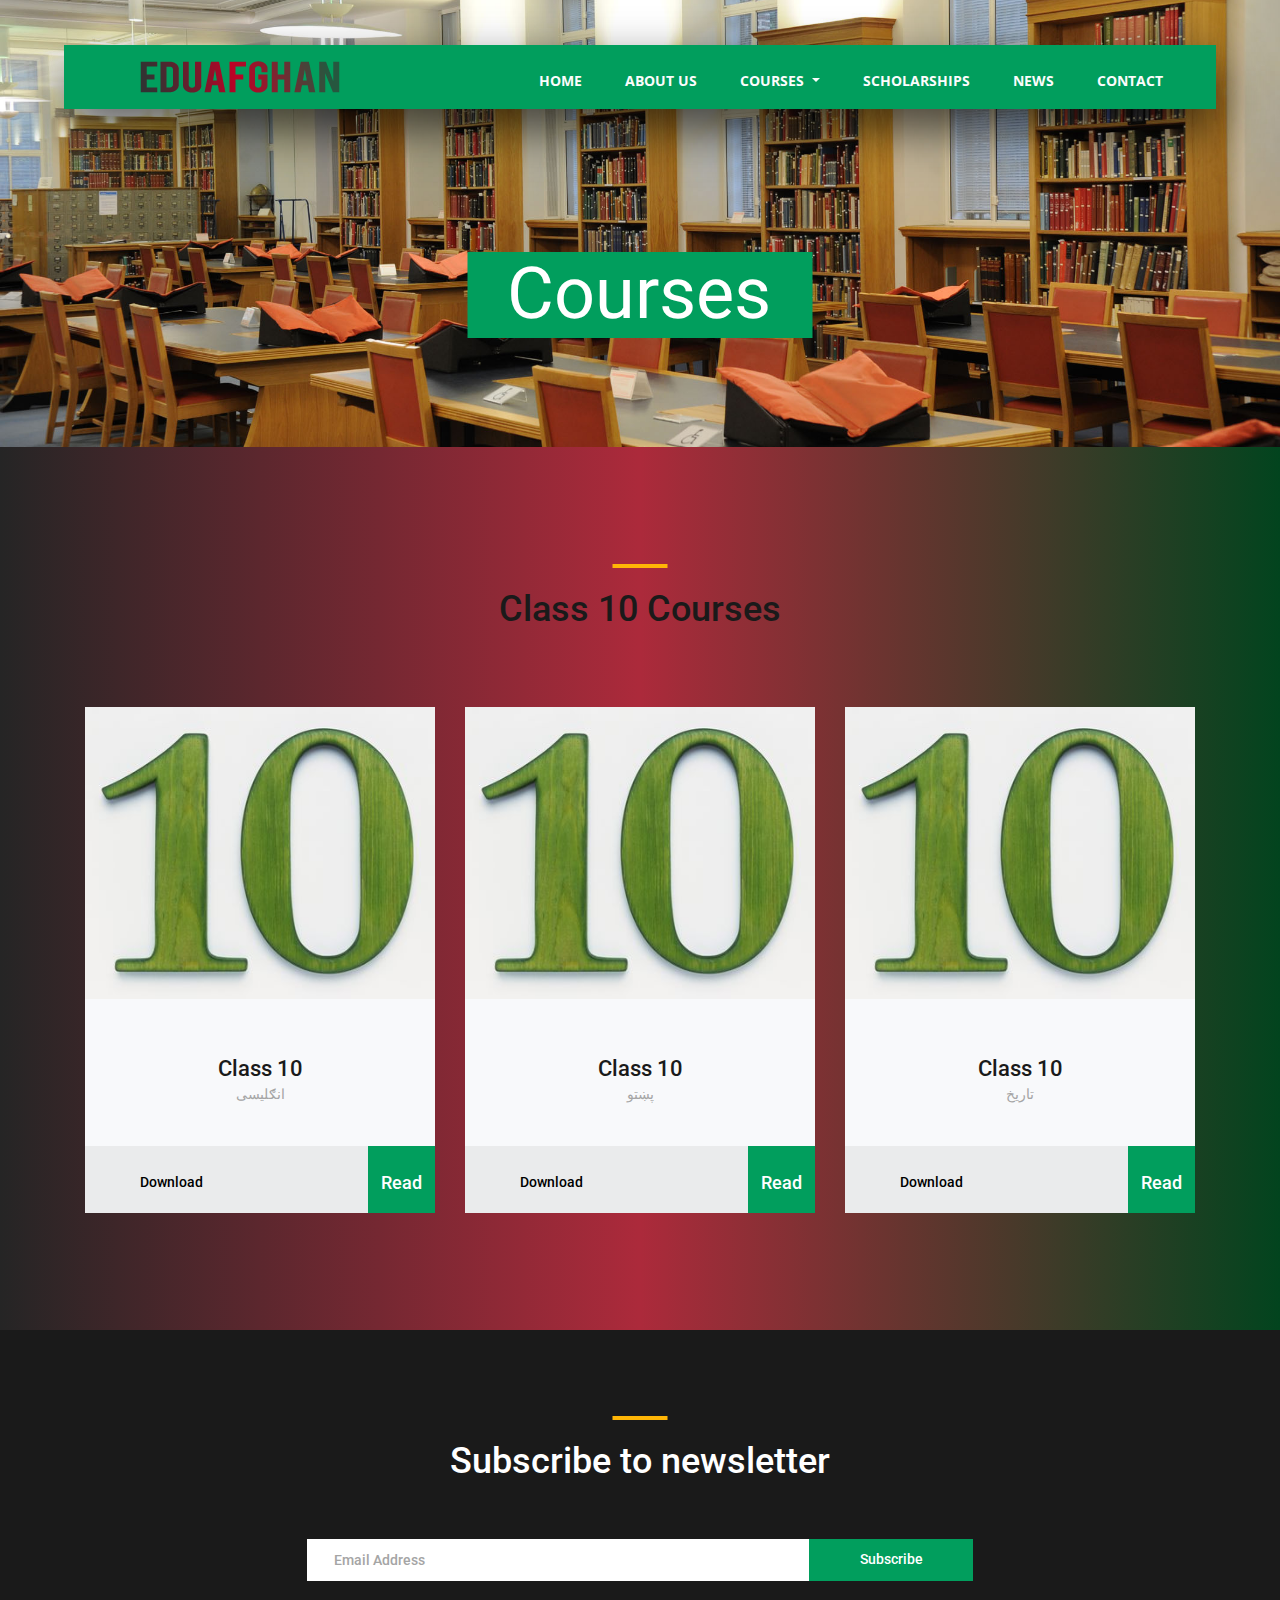
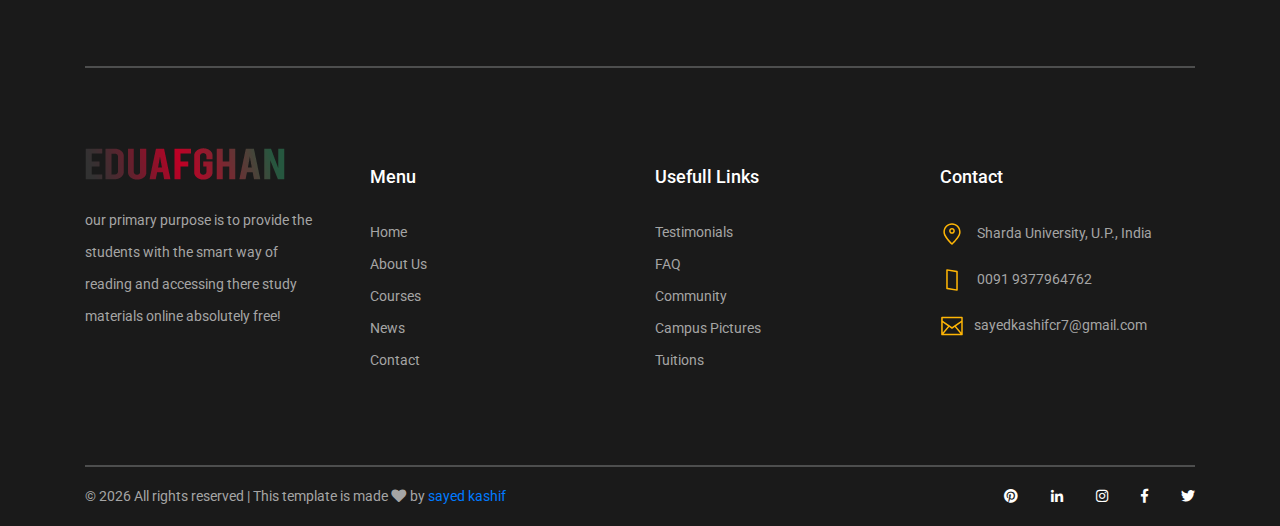
<file: class10.html>
<!DOCTYPE html>
<html lang="en">

<head>
	<title>Course - Courses</title>
	<meta charset="utf-8">
	<meta http-equiv="X-UA-Compatible" content="IE=edge">
	<meta name="description" content="Course Project">
	<meta name="viewport" content="width=device-width, initial-scale=1">
	<link rel="stylesheet" type="text/css" href="styles/bootstrap4/bootstrap.min.css">
	<link href="plugins/fontawesome-free-5.0.1/css/fontawesome-all.css" rel="stylesheet" type="text/css">
	<link rel="stylesheet" type="text/css" href="styles/courses_styles.css">
	<link rel="stylesheet" type="text/css" href="styles/courses_responsive.css">
</head>

<body>

	<div class="super_container">

		<!-- Header -->

		<div w3-include-html="header.html"></div>
		<script src="w3-include-HTML.js"></script>



		<!-- Home -->

		<div class="home">
			<div class="home_background_container prlx_parent">
				<div class="home_background prlx" style="background-image:url(images/afghanistan25.jpg)"></div>
			</div>
			<div class="home_content">
				<h1>Courses</h1>
			</div>
		</div>

		<!-- Popular -->

		<div class="popular page_section">
			<div class="container">
				<div class="row">
					<div class="col">
						<div class="section_title text-center">
							<h1>Class 10 Courses</h1>
						</div>
					</div>
				</div>

				<div class="row course_boxes">

					<!-- Popular Course Item -->
					<div class="col-lg-4 course_box">
						<div class="card">
							<img class="card-img-top" src="images/10.jpg"
								alt="https://unsplash.com/@kellybrito">
							<div class="card-body text-center">
								<div class="card-title"><a href="courses.html">Class 10</a></div>
								<div class="card-text">انګلیسی</div>
							</div>
							<div class="price_box d-flex flex-row align-items-center">
								<div class="course_author_name"><a style="color: black" href="books PDF/10th class/G10_PS انګلیسی.pdf" download>Download</a></div>
								<div class="course_price d-flex flex-column align-items-center justify-content-center">
									<span><a style="color: white;"  href="books PDF/10th class/G10_PS انګلیسی.pdf">Read</a></span></div>
							</div>
						</div>
					</div>

					<!-- Popular Course Item -->
					<div class="col-lg-4 course_box">
						<div class="card">
							<img class="card-img-top" src="images/10.jpg"
								alt="https://unsplash.com/@kellybrito">
							<div class="card-body text-center">
								<div class="card-title"><a href="courses.html">Class 10</a></div>
								<div class="card-text">پښتو</div>
							</div>
							<div class="price_box d-flex flex-row align-items-center">
								<div class="course_author_name"><a style="color: black" href="books PDF/10th class/G10_PS پښتو.pdf" download>Download</a></div>
								<div class="course_price d-flex flex-column align-items-center justify-content-center">
									<span><a style="color: white;"  href="books PDF/10th class/G10_PS پښتو.pdf">Read</a></span></div>
							</div>
						</div>
					</div>


					<!-- Popular Course Item -->
					<div class="col-lg-4 course_box">
						<div class="card">
							<img class="card-img-top" src="images/10.jpg"
								alt="https://unsplash.com/@kellybrito">
							<div class="card-body text-center">
								<div class="card-title"><a href="courses.html">Class 10</a></div>
								<div class="card-text"> تاریخ</div>
							</div>
							<div class="price_box d-flex flex-row align-items-center">
								<div class="course_author_name"><a style="color: black" href="books PDF/10th class/G10_PS تاریخ.pdf" download>Download</a></div>
								<div class="course_price d-flex flex-column align-items-center justify-content-center">
									<span><a style="color: white;"  href="books PDF/10th class/G10_PS تاریخ.pdf">Read</a></span></div>
							</div>
						</div>
					</div>

					</div>
				</div>
			</div>
		</div>

		<!-- Footer -->

		<footer class="footer">
			<div class="container">

				<!-- Newsletter -->

				<div class="newsletter">
					<div class="row">
						<div class="col">
							<div class="section_title text-center">
								<h1>Subscribe to newsletter</h1>
							</div>
						</div>
					</div>

					<div class="row">
						<div class="col text-center">
							<div class="newsletter_form_container mx-auto">
								<form action="post">
									<div
										class="newsletter_form d-flex flex-md-row flex-column flex-xs-column align-items-center justify-content-center">
										<input id="newsletter_email" class="newsletter_email" type="email"
											placeholder="Email Address" required="required"
											data-error="Valid email is required.">
										<button id="newsletter_submit" type="submit"
											class="newsletter_submit_btn trans_300" value="Submit">Subscribe</button>
									</div>
								</form>
							</div>
						</div>
					</div>

				</div>

				<!-- Footer Content -->

				<div class="footer_content">
					<div class="row">

						<!-- Footer Column - About -->
						<div class="col-lg-3 footer_col">

							<!-- Logo -->
							<div class="logo_container">
								<div class="logo">
									<img src="images/edu-logo.png" alt="">
								</div>
							</div>

							<p class="footer_about_text">our primary purpose is to provide the students with the smart
								way of reading and accessing there study materials online absolutely free!</p>

						</div>

						<!-- Footer Column - Menu -->

						<div class="col-lg-3 footer_col">
							<div class="footer_column_title">Menu</div>
							<div class="footer_column_content">
								<ul>
									<li class="footer_list_item"><a href="index.html">Home</a></li>
									<li class="footer_list_item"><a href="#">About Us</a></li>
									<li class="footer_list_item"><a href="#">Courses</a></li>
									<li class="footer_list_item"><a href="news.html">News</a></li>
									<li class="footer_list_item"><a href="contact.html">Contact</a></li>
								</ul>
							</div>
						</div>

						<!-- Footer Column - Usefull Links -->

						<div class="col-lg-3 footer_col">
							<div class="footer_column_title">Usefull Links</div>
							<div class="footer_column_content">
								<ul>
									<li class="footer_list_item"><a href="#">Testimonials</a></li>
									<li class="footer_list_item"><a href="#">FAQ</a></li>
									<li class="footer_list_item"><a href="#">Community</a></li>
									<li class="footer_list_item"><a href="#">Campus Pictures</a></li>
									<li class="footer_list_item"><a href="#">Tuitions</a></li>
								</ul>
							</div>
						</div>

						<!-- Footer Column - Contact -->

						<div class="col-lg-3 footer_col">
							<div class="footer_column_title">Contact</div>
							<div class="footer_column_content">
								<ul>
									<li class="footer_contact_item">
										<div class="footer_contact_icon">
											<img src="images/placeholder.svg"
												alt="https://www.flaticon.com/authors/lucy-g">
										</div>
										Sharda University, U.P., India
									</li>
									<li class="footer_contact_item">
										<div class="footer_contact_icon">
											<img src="images/smartphone.svg"
												alt="https://www.flaticon.com/authors/lucy-g">
										</div>
										0091 9377964762
									</li>
									<li class="footer_contact_item">
										<div class="footer_contact_icon">
											<img src="images/envelope.svg"
												alt="https://www.flaticon.com/authors/lucy-g">
										</div>sayedkashifcr7@gmail.com
									</li>
								</ul>
							</div>
						</div>

					</div>
				</div>

				<!-- Footer Copyright -->

				<div class="footer_bar d-flex flex-column flex-sm-row align-items-center">
					<div class="footer_copyright">
						<span>
							<!-- Link back to Colorlib can't be removed. Template is licensed under CC BY 3.0. -->
							&copy;
							<script>document.write(new Date().getFullYear());</script> All rights reserved | This
							template is made <i class="fa fa-heart" aria-hidden="true"></i> by <a
								href="https://www.facebook.com" target="_blank">sayed kashif</a>
							<!-- Link back to Colorlib can't be removed. Template is licensed under CC BY 3.0. --></span>
					</div>
					<div class="footer_social ml-sm-auto">
						<ul class="menu_social">
							<li class="menu_social_item"><a href="#"><i class="fab fa-pinterest"></i></a></li>
							<li class="menu_social_item"><a href="#"><i class="fab fa-linkedin-in"></i></a></li>
							<li class="menu_social_item"><a href="#"><i class="fab fa-instagram"></i></a></li>
							<li class="menu_social_item"><a href="#"><i class="fab fa-facebook-f"></i></a></li>
							<li class="menu_social_item"><a href="#"><i class="fab fa-twitter"></i></a></li>
						</ul>
					</div>
				</div>

			</div>
		</footer>

	</div>

	<script src="js/jquery-3.2.1.min.js"></script>
	<script src="styles/bootstrap4/popper.js"></script>
	<script src="styles/bootstrap4/bootstrap.min.js"></script>
	<script src="plugins/greensock/TweenMax.min.js"></script>
	<script src="plugins/greensock/TimelineMax.min.js"></script>
	<script src="plugins/scrollmagic/ScrollMagic.min.js"></script>
	<script src="plugins/greensock/animation.gsap.min.js"></script>
	<script src="plugins/greensock/ScrollToPlugin.min.js"></script>
	<script src="plugins/scrollTo/jquery.scrollTo.min.js"></script>
	<script src="plugins/easing/easing.js"></script>
	<script src="js/courses_custom.js"></script>

</body>

</html>
</file>
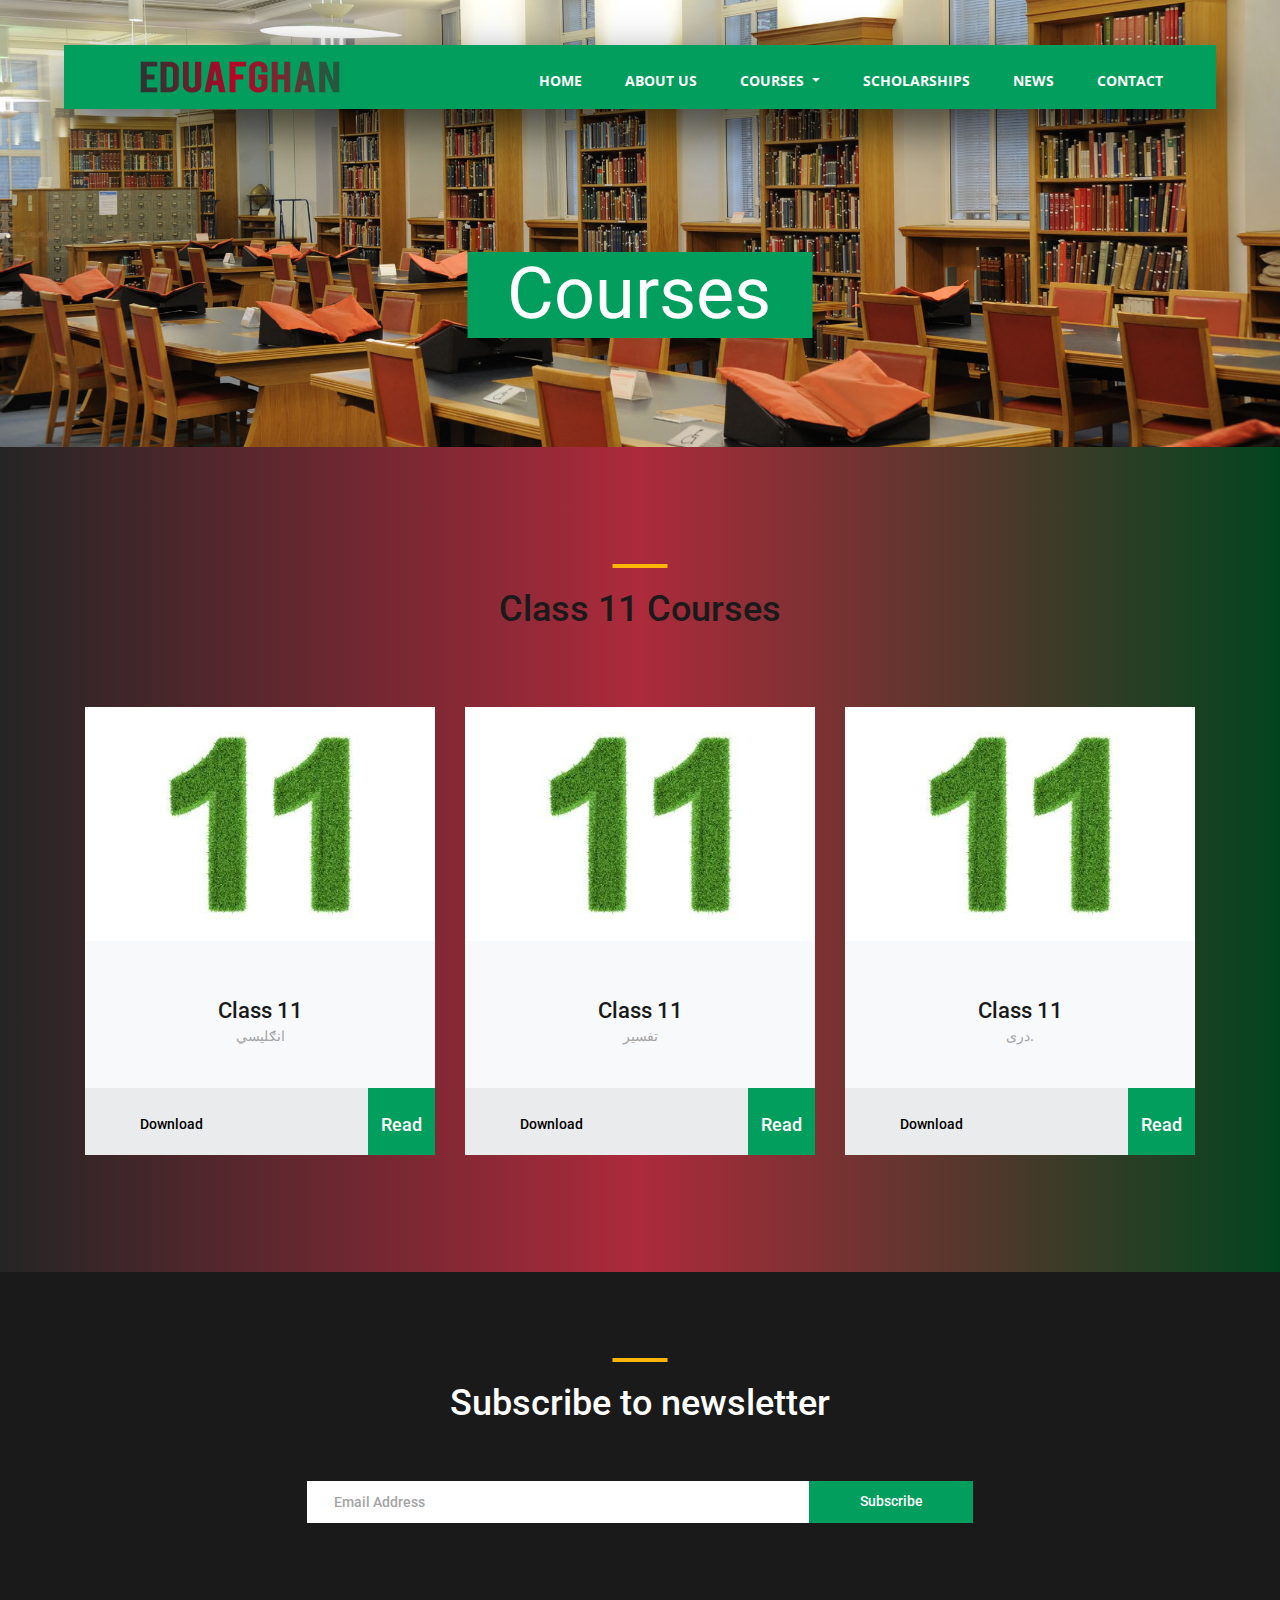
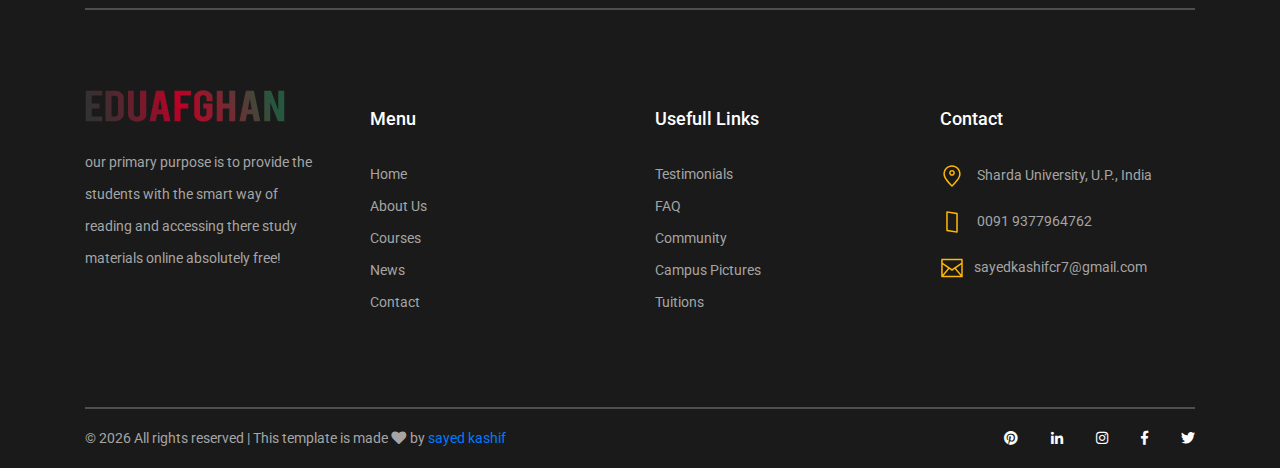
<file: class11.html>
<!DOCTYPE html>
<html lang="en">

<head>
	<title>Course - Courses</title>
	<meta charset="utf-8">
	<meta http-equiv="X-UA-Compatible" content="IE=edge">
	<meta name="description" content="Course Project">
	<meta name="viewport" content="width=device-width, initial-scale=1">
	<link rel="stylesheet" type="text/css" href="styles/bootstrap4/bootstrap.min.css">
	<link href="plugins/fontawesome-free-5.0.1/css/fontawesome-all.css" rel="stylesheet" type="text/css">
	<link rel="stylesheet" type="text/css" href="styles/courses_styles.css">
	<link rel="stylesheet" type="text/css" href="styles/courses_responsive.css">
</head>

<body>

	<div class="super_container">

		<!-- Header -->

		<div w3-include-html="header.html"></div>
		<script src="w3-include-HTML.js"></script>



		<!-- Home -->

		<div class="home">
			<div class="home_background_container prlx_parent">
				<div class="home_background prlx" style="background-image:url(images/afghanistan25.jpg)"></div>
			</div>
			<div class="home_content">
				<h1>Courses</h1>
			</div>
		</div>

		<!-- Popular -->

		<div class="popular page_section">
			<div class="container">
				<div class="row">
					<div class="col">
						<div class="section_title text-center">
							<h1>Class 11 Courses</h1>
						</div>
					</div>
				</div>

				<div class="row course_boxes">

					<!-- Popular Course Item -->
					<div class="col-lg-4 course_box">
						<div class="card">
							<img class="card-img-top" src="images/11.jpg"
								alt="https://unsplash.com/@kellybrito">
							<div class="card-body text-center">
								<div class="card-title"><a href="courses.html">Class 11</a></div>
								<div class="card-text"> انګلیسي</div>
							</div>
							<div class="price_box d-flex flex-row align-items-center">
								<div class="course_author_name"><a style="color: black" href="books PDF/11th class/G11_PS انګلیسي.pdf" download>Download</a></div>
								<div class="course_price d-flex flex-column align-items-center justify-content-center">
									<span><a style="color: white;"  href="books PDF/11th class/G11_PS انګلیسي.pdf">Read</a></span></div>
							</div>
						</div>
					</div>

					<!-- Popular Course Item -->
					<div class="col-lg-4 course_box">
						<div class="card">
							<img class="card-img-top" src="images/11.jpg"
								alt="https://unsplash.com/@kellybrito">
							<div class="card-body text-center">
								<div class="card-title"><a href="courses.html">Class 11</a></div>
								<div class="card-text"> تفسیر</div>
							</div>
							<div class="price_box d-flex flex-row align-items-center">
								<div class="course_author_name"><a style="color: black" href="books PDF/11th class/G11_PS تفسیر.pdf" download>Download</a></div>
								<div class="course_price d-flex flex-column align-items-center justify-content-center">
									<span><a style="color: white;"  href="books PDF/11th class/G11_PS تفسیر.pdf">Read</a></span></div>
							</div>
						</div>
					</div>

                    <div class="col-lg-4 course_box">
						<div class="card">
							<img class="card-img-top" src="images/11.jpg"
								alt="https://unsplash.com/@kellybrito">
							<div class="card-body text-center">
								<div class="card-title"><a href="courses.html">Class 11</a></div>
								<div class="card-text"> دری.</div>
							</div>
							<div class="price_box d-flex flex-row align-items-center">
								<div class="course_author_name"><a style="color: black" href="books PDF/11th class/G11_PS دری.pdf" download>Download</a></div>
								<div class="course_price d-flex flex-column align-items-center justify-content-center">
									<span><a style="color: white;"  href="books PDF/11th class/G11_PS دری.pdf">Read</a></span></div>
							</div>
						</div>
					</div>


					</div>
				</div>
			</div>
		</div>

		<!-- Footer -->

		<footer class="footer">
			<div class="container">

				<!-- Newsletter -->

				<div class="newsletter">
					<div class="row">
						<div class="col">
							<div class="section_title text-center">
								<h1>Subscribe to newsletter</h1>
							</div>
						</div>
					</div>

					<div class="row">
						<div class="col text-center">
							<div class="newsletter_form_container mx-auto">
								<form action="post">
									<div
										class="newsletter_form d-flex flex-md-row flex-column flex-xs-column align-items-center justify-content-center">
										<input id="newsletter_email" class="newsletter_email" type="email"
											placeholder="Email Address" required="required"
											data-error="Valid email is required.">
										<button id="newsletter_submit" type="submit"
											class="newsletter_submit_btn trans_300" value="Submit">Subscribe</button>
									</div>
								</form>
							</div>
						</div>
					</div>

				</div>

				<!-- Footer Content -->

				<div class="footer_content">
					<div class="row">

						<!-- Footer Column - About -->
						<div class="col-lg-3 footer_col">

							<!-- Logo -->
							<div class="logo_container">
								<div class="logo">
									<img src="images/edu-logo.png" alt="">
								</div>
							</div>

							<p class="footer_about_text">our primary purpose is to provide the students with the smart
								way of reading and accessing there study materials online absolutely free!</p>

						</div>

						<!-- Footer Column - Menu -->

						<div class="col-lg-3 footer_col">
							<div class="footer_column_title">Menu</div>
							<div class="footer_column_content">
								<ul>
									<li class="footer_list_item"><a href="index.html">Home</a></li>
									<li class="footer_list_item"><a href="#">About Us</a></li>
									<li class="footer_list_item"><a href="#">Courses</a></li>
									<li class="footer_list_item"><a href="news.html">News</a></li>
									<li class="footer_list_item"><a href="contact.html">Contact</a></li>
								</ul>
							</div>
						</div>

						<!-- Footer Column - Usefull Links -->

						<div class="col-lg-3 footer_col">
							<div class="footer_column_title">Usefull Links</div>
							<div class="footer_column_content">
								<ul>
									<li class="footer_list_item"><a href="#">Testimonials</a></li>
									<li class="footer_list_item"><a href="#">FAQ</a></li>
									<li class="footer_list_item"><a href="#">Community</a></li>
									<li class="footer_list_item"><a href="#">Campus Pictures</a></li>
									<li class="footer_list_item"><a href="#">Tuitions</a></li>
								</ul>
							</div>
						</div>

						<!-- Footer Column - Contact -->

						<div class="col-lg-3 footer_col">
							<div class="footer_column_title">Contact</div>
							<div class="footer_column_content">
								<ul>
									<li class="footer_contact_item">
										<div class="footer_contact_icon">
											<img src="images/placeholder.svg"
												alt="https://www.flaticon.com/authors/lucy-g">
										</div>
										Sharda University, U.P., India
									</li>
									<li class="footer_contact_item">
										<div class="footer_contact_icon">
											<img src="images/smartphone.svg"
												alt="https://www.flaticon.com/authors/lucy-g">
										</div>
										0091 9377964762
									</li>
									<li class="footer_contact_item">
										<div class="footer_contact_icon">
											<img src="images/envelope.svg"
												alt="https://www.flaticon.com/authors/lucy-g">
										</div>sayedkashifcr7@gmail.com
									</li>
								</ul>
							</div>
						</div>

					</div>
				</div>

				<!-- Footer Copyright -->

				<div class="footer_bar d-flex flex-column flex-sm-row align-items-center">
					<div class="footer_copyright">
						<span>
							<!-- Link back to Colorlib can't be removed. Template is licensed under CC BY 3.0. -->
							&copy;
							<script>document.write(new Date().getFullYear());</script> All rights reserved | This
							template is made <i class="fa fa-heart" aria-hidden="true"></i> by <a
								href="https://www.facebook.com" target="_blank">sayed kashif</a>
							<!-- Link back to Colorlib can't be removed. Template is licensed under CC BY 3.0. --></span>
					</div>
					<div class="footer_social ml-sm-auto">
						<ul class="menu_social">
							<li class="menu_social_item"><a href="#"><i class="fab fa-pinterest"></i></a></li>
							<li class="menu_social_item"><a href="#"><i class="fab fa-linkedin-in"></i></a></li>
							<li class="menu_social_item"><a href="#"><i class="fab fa-instagram"></i></a></li>
							<li class="menu_social_item"><a href="#"><i class="fab fa-facebook-f"></i></a></li>
							<li class="menu_social_item"><a href="#"><i class="fab fa-twitter"></i></a></li>
						</ul>
					</div>
				</div>

			</div>
		</footer>

	</div>

	<script src="js/jquery-3.2.1.min.js"></script>
	<script src="styles/bootstrap4/popper.js"></script>
	<script src="styles/bootstrap4/bootstrap.min.js"></script>
	<script src="plugins/greensock/TweenMax.min.js"></script>
	<script src="plugins/greensock/TimelineMax.min.js"></script>
	<script src="plugins/scrollmagic/ScrollMagic.min.js"></script>
	<script src="plugins/greensock/animation.gsap.min.js"></script>
	<script src="plugins/greensock/ScrollToPlugin.min.js"></script>
	<script src="plugins/scrollTo/jquery.scrollTo.min.js"></script>
	<script src="plugins/easing/easing.js"></script>
	<script src="js/courses_custom.js"></script>

</body>

</html>
</file>
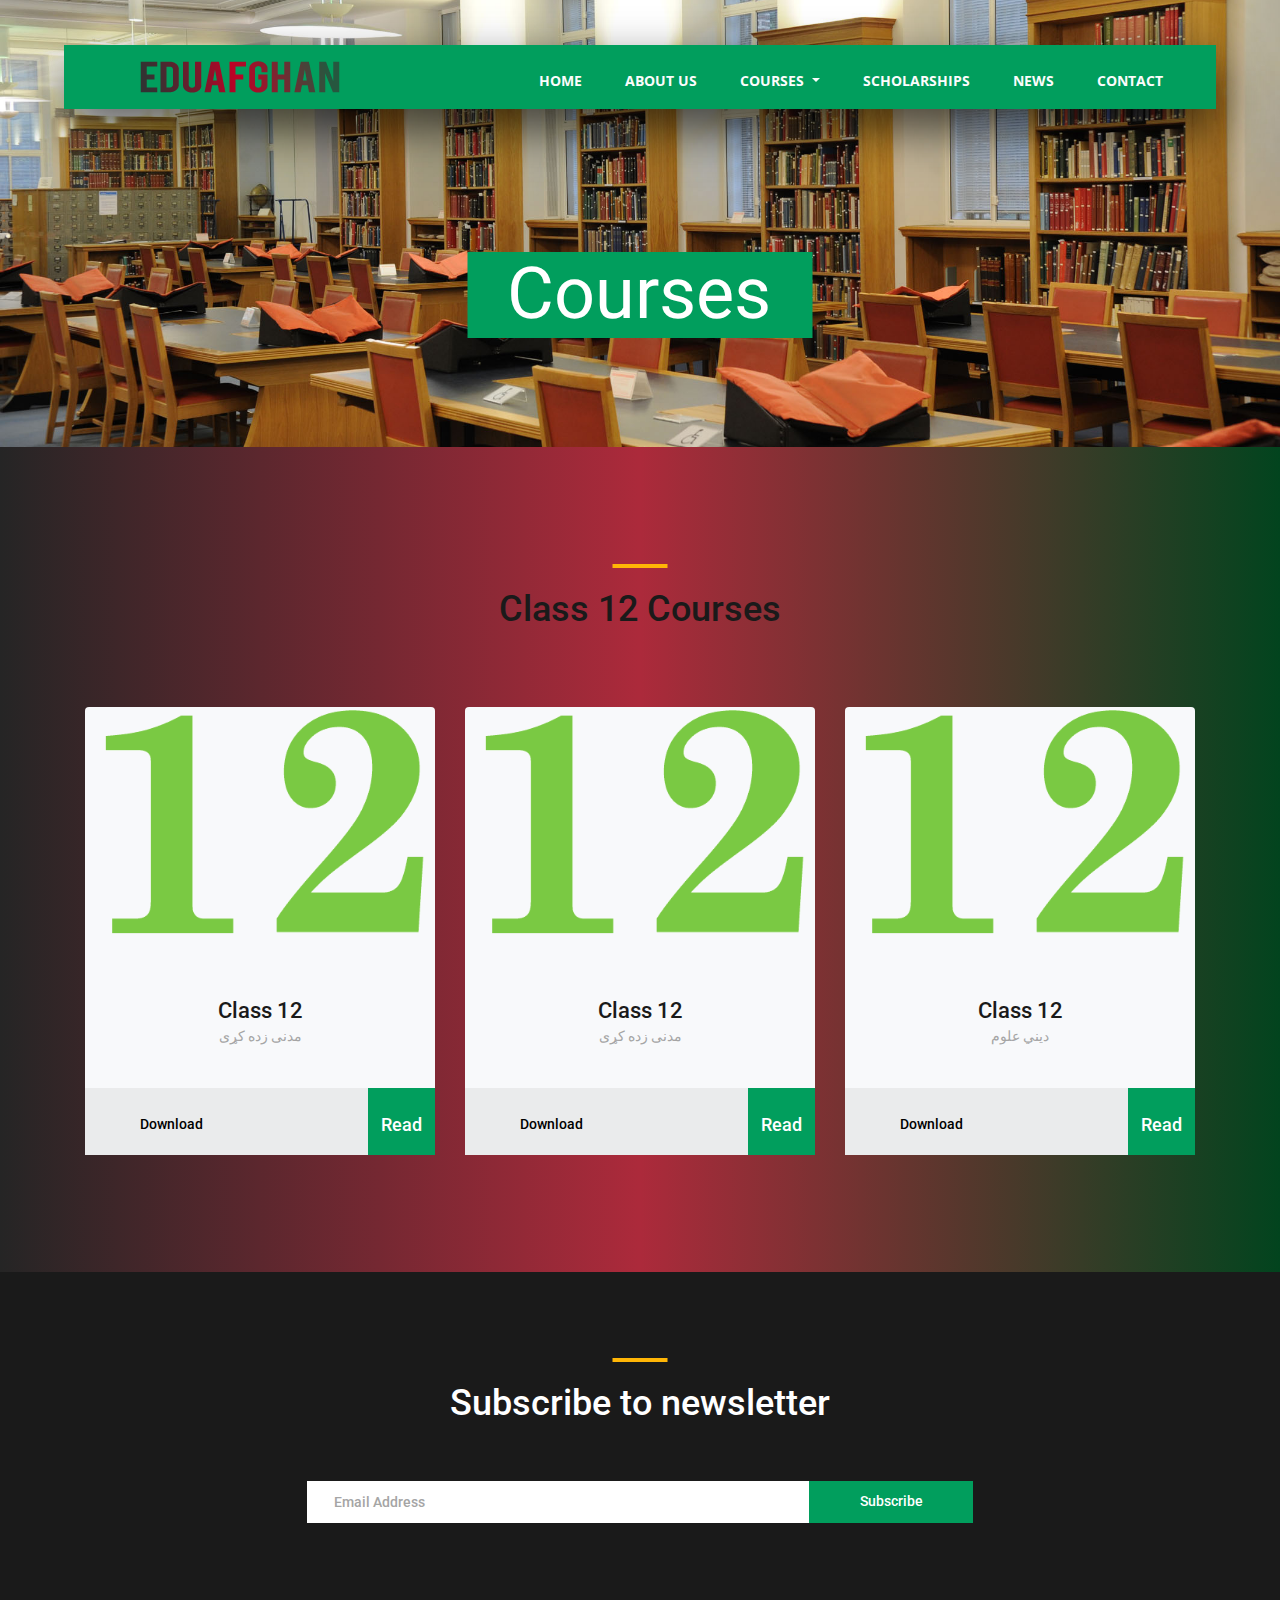
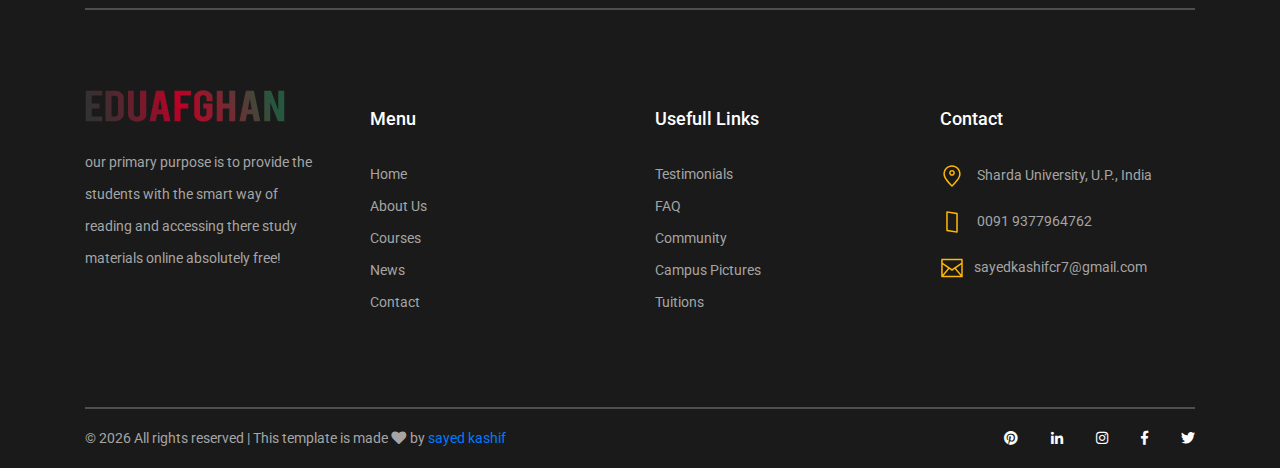
<file: class12.html>
<!DOCTYPE html>
<html lang="en">

<head>
	<title>Course - Courses</title>
	<meta charset="utf-8">
	<meta http-equiv="X-UA-Compatible" content="IE=edge">
	<meta name="description" content="Course Project">
	<meta name="viewport" content="width=device-width, initial-scale=1">
	<link rel="stylesheet" type="text/css" href="styles/bootstrap4/bootstrap.min.css">
	<link href="plugins/fontawesome-free-5.0.1/css/fontawesome-all.css" rel="stylesheet" type="text/css">
	<link rel="stylesheet" type="text/css" href="styles/courses_styles.css">
	<link rel="stylesheet" type="text/css" href="styles/courses_responsive.css">
</head>

<body>

	<div class="super_container">

		<!-- Header -->

		<div w3-include-html="header.html"></div>
		<script src="w3-include-HTML.js"></script>



		<!-- Home -->

		<div class="home">
			<div class="home_background_container prlx_parent">
				<div class="home_background prlx" style="background-image:url(images/afghanistan25.jpg)"></div>
			</div>
			<div class="home_content">
				<h1>Courses</h1>
			</div>
		</div>

		<!-- Popular -->

		<div class="popular page_section">
			<div class="container">
				<div class="row">
					<div class="col">
						<div class="section_title text-center">
							<h1>Class 12 Courses</h1>
						</div>
					</div>
				</div>

				<div class="row course_boxes">

					<!-- Popular Course Item -->
					<div class="col-lg-4 course_box">
						<div class="card">
							<img class="card-img-top" src="images/12.png"
								alt="https://unsplash.com/@kellybrito">
							<div class="card-body text-center">
								<div class="card-title"><a href="courses.html">Class 12</a></div>
								<div class="card-text"> مدنی زده کړی</div>
							</div>
							<div class="price_box d-flex flex-row align-items-center">
								<div class="course_author_name"><a style="color: black" href="books PDF/12th class/G12_PS مدنی زده کړی.pdf" download>Download</a></div>
								<div class="course_price d-flex flex-column align-items-center justify-content-center">
									<span><a style="color: white;"  href="books PDF/12th class/G12_PS مدنی زده کړی.pdff">Read</a></span></div>
							</div>
						</div>
					</div>

					<!-- Popular Course Item -->
					<div class="col-lg-4 course_box">
						<div class="card">
							<img class="card-img-top" src="images/12.png"
								alt="https://unsplash.com/@kellybrito">
							<div class="card-body text-center">
								<div class="card-title"><a href="courses.html">Class 12</a></div>
								<div class="card-text"> مدنی زده کړی</div>
							</div>
							<div class="price_box d-flex flex-row align-items-center">
								<div class="course_author_name"><a style="color: black" href="books PDF/12th class/G12_PS مدنی زده کړی.pdf" download>Download</a></div>
								<div class="course_price d-flex flex-column align-items-center justify-content-center">
									<span><a style="color: white;"  href="books PDF/12th class/G12_PS مدنی زده کړی.pdf">Read</a></span></div>
							</div>
						</div>
					</div>

                    <div class="col-lg-4 course_box">
						<div class="card">
							<img class="card-img-top" src="images/12.png"
								alt="https://unsplash.com/@kellybrito">
							<div class="card-body text-center">
								<div class="card-title"><a href="courses.html">Class 12</a></div>
								<div class="card-text"> دیني علوم</div>
							</div>
							<div class="price_box d-flex flex-row align-items-center">
								<div class="course_author_name"><a style="color: black" href="books PDF/12th class/G12_PS دیني علوم.pdf" download>Download</a></div>
								<div class="course_price d-flex flex-column align-items-center justify-content-center">
									<span><a style="color: white;"  href="books PDF/12th class/G12_PS دیني علوم.pdf">Read</a></span></div>
							</div>
						</div>
					</div>


					</div>
				</div>
			</div>
		</div>

		<!-- Footer -->

		<footer class="footer">
			<div class="container">

				<!-- Newsletter -->

				<div class="newsletter">
					<div class="row">
						<div class="col">
							<div class="section_title text-center">
								<h1>Subscribe to newsletter</h1>
							</div>
						</div>
					</div>

					<div class="row">
						<div class="col text-center">
							<div class="newsletter_form_container mx-auto">
								<form action="post">
									<div
										class="newsletter_form d-flex flex-md-row flex-column flex-xs-column align-items-center justify-content-center">
										<input id="newsletter_email" class="newsletter_email" type="email"
											placeholder="Email Address" required="required"
											data-error="Valid email is required.">
										<button id="newsletter_submit" type="submit"
											class="newsletter_submit_btn trans_300" value="Submit">Subscribe</button>
									</div>
								</form>
							</div>
						</div>
					</div>

				</div>

				<!-- Footer Content -->

				<div class="footer_content">
					<div class="row">

						<!-- Footer Column - About -->
						<div class="col-lg-3 footer_col">

							<!-- Logo -->
							<div class="logo_container">
								<div class="logo">
									<img src="images/edu-logo.png" alt="">
								</div>
							</div>

							<p class="footer_about_text">our primary purpose is to provide the students with the smart
								way of reading and accessing there study materials online absolutely free!</p>

						</div>

						<!-- Footer Column - Menu -->

						<div class="col-lg-3 footer_col">
							<div class="footer_column_title">Menu</div>
							<div class="footer_column_content">
								<ul>
									<li class="footer_list_item"><a href="index.html">Home</a></li>
									<li class="footer_list_item"><a href="#">About Us</a></li>
									<li class="footer_list_item"><a href="#">Courses</a></li>
									<li class="footer_list_item"><a href="news.html">News</a></li>
									<li class="footer_list_item"><a href="contact.html">Contact</a></li>
								</ul>
							</div>
						</div>

						<!-- Footer Column - Usefull Links -->

						<div class="col-lg-3 footer_col">
							<div class="footer_column_title">Usefull Links</div>
							<div class="footer_column_content">
								<ul>
									<li class="footer_list_item"><a href="#">Testimonials</a></li>
									<li class="footer_list_item"><a href="#">FAQ</a></li>
									<li class="footer_list_item"><a href="#">Community</a></li>
									<li class="footer_list_item"><a href="#">Campus Pictures</a></li>
									<li class="footer_list_item"><a href="#">Tuitions</a></li>
								</ul>
							</div>
						</div>

						<!-- Footer Column - Contact -->

						<div class="col-lg-3 footer_col">
							<div class="footer_column_title">Contact</div>
							<div class="footer_column_content">
								<ul>
									<li class="footer_contact_item">
										<div class="footer_contact_icon">
											<img src="images/placeholder.svg"
												alt="https://www.flaticon.com/authors/lucy-g">
										</div>
										Sharda University, U.P., India
									</li>
									<li class="footer_contact_item">
										<div class="footer_contact_icon">
											<img src="images/smartphone.svg"
												alt="https://www.flaticon.com/authors/lucy-g">
										</div>
										0091 9377964762
									</li>
									<li class="footer_contact_item">
										<div class="footer_contact_icon">
											<img src="images/envelope.svg"
												alt="https://www.flaticon.com/authors/lucy-g">
										</div>sayedkashifcr7@gmail.com
									</li>
								</ul>
							</div>
						</div>

					</div>
				</div>

				<!-- Footer Copyright -->

				<div class="footer_bar d-flex flex-column flex-sm-row align-items-center">
					<div class="footer_copyright">
						<span>
							<!-- Link back to Colorlib can't be removed. Template is licensed under CC BY 3.0. -->
							&copy;
							<script>document.write(new Date().getFullYear());</script> All rights reserved | This
							template is made <i class="fa fa-heart" aria-hidden="true"></i> by <a
								href="https://www.facebook.com" target="_blank">sayed kashif</a>
							<!-- Link back to Colorlib can't be removed. Template is licensed under CC BY 3.0. --></span>
					</div>
					<div class="footer_social ml-sm-auto">
						<ul class="menu_social">
							<li class="menu_social_item"><a href="#"><i class="fab fa-pinterest"></i></a></li>
							<li class="menu_social_item"><a href="#"><i class="fab fa-linkedin-in"></i></a></li>
							<li class="menu_social_item"><a href="#"><i class="fab fa-instagram"></i></a></li>
							<li class="menu_social_item"><a href="#"><i class="fab fa-facebook-f"></i></a></li>
							<li class="menu_social_item"><a href="#"><i class="fab fa-twitter"></i></a></li>
						</ul>
					</div>
				</div>

			</div>
		</footer>

	</div>

	<script src="js/jquery-3.2.1.min.js"></script>
	<script src="styles/bootstrap4/popper.js"></script>
	<script src="styles/bootstrap4/bootstrap.min.js"></script>
	<script src="plugins/greensock/TweenMax.min.js"></script>
	<script src="plugins/greensock/TimelineMax.min.js"></script>
	<script src="plugins/scrollmagic/ScrollMagic.min.js"></script>
	<script src="plugins/greensock/animation.gsap.min.js"></script>
	<script src="plugins/greensock/ScrollToPlugin.min.js"></script>
	<script src="plugins/scrollTo/jquery.scrollTo.min.js"></script>
	<script src="plugins/easing/easing.js"></script>
	<script src="js/courses_custom.js"></script>

</body>

</html>
</file>
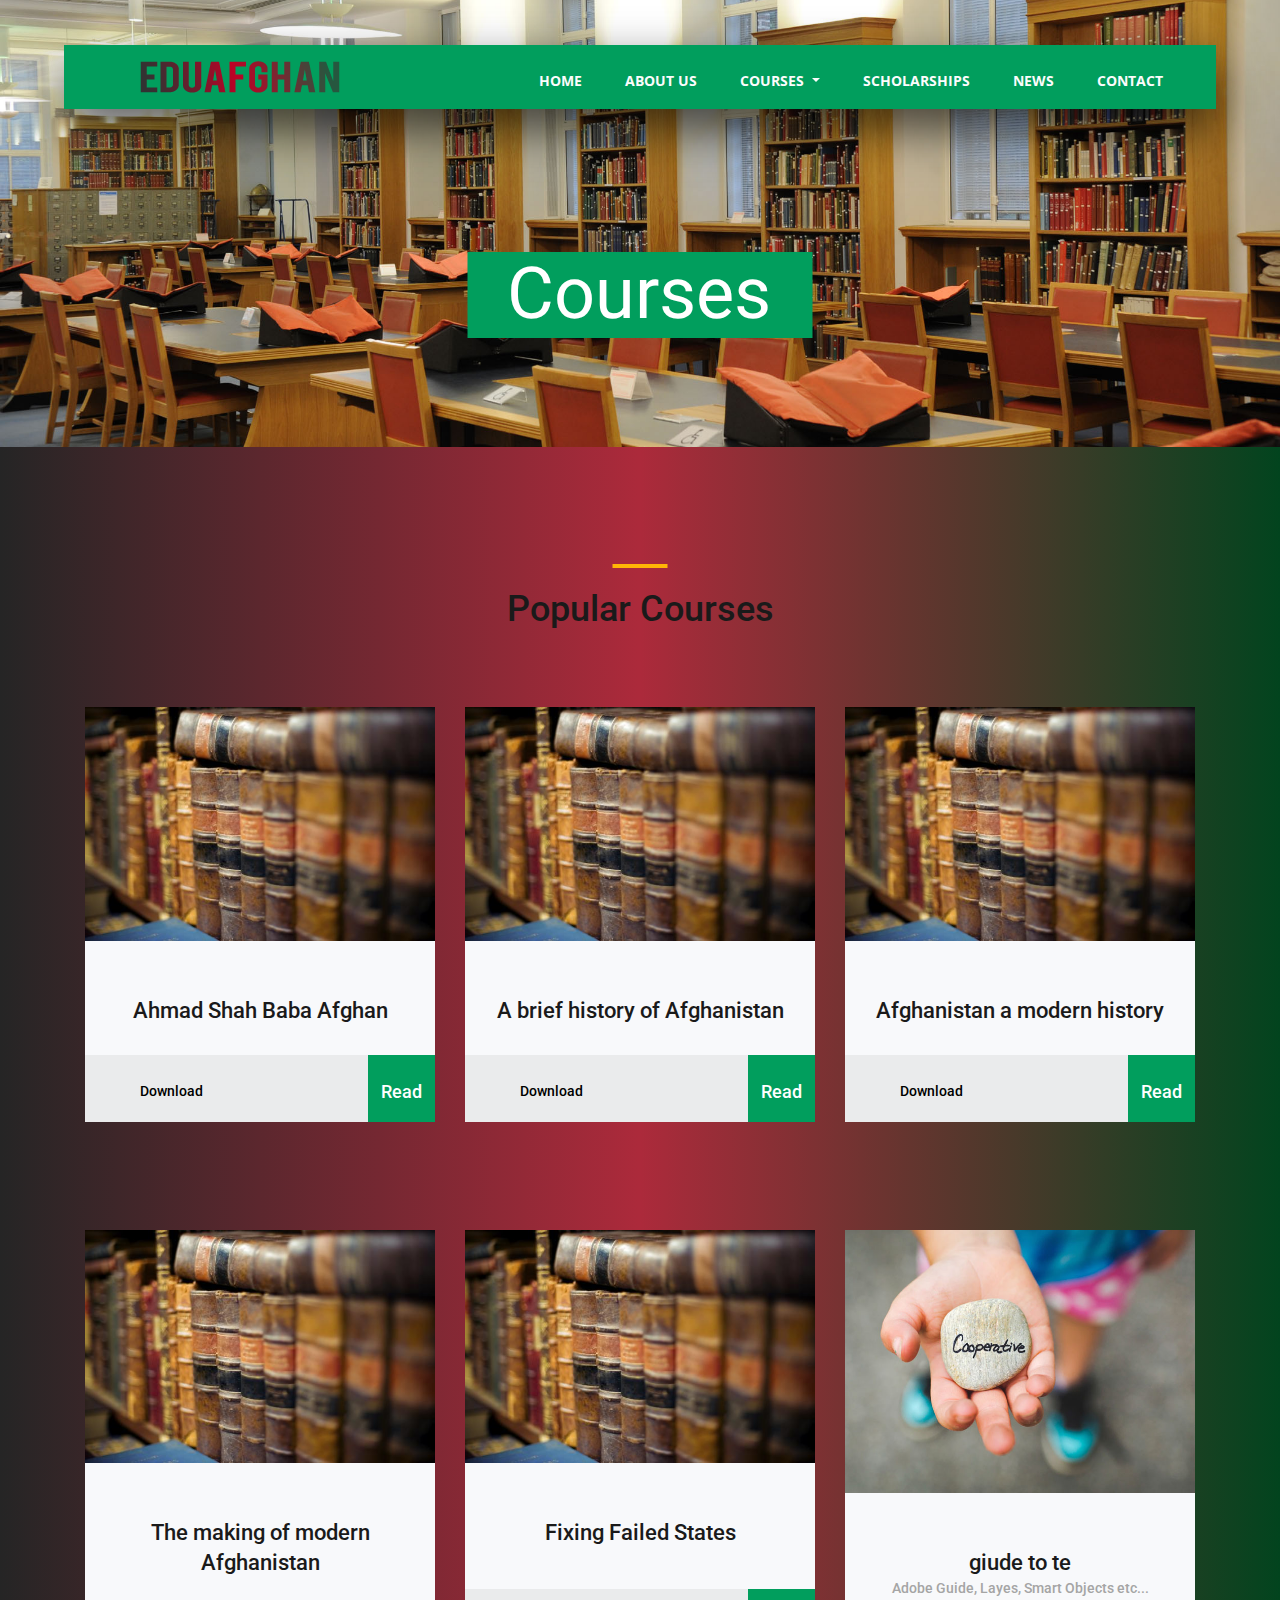
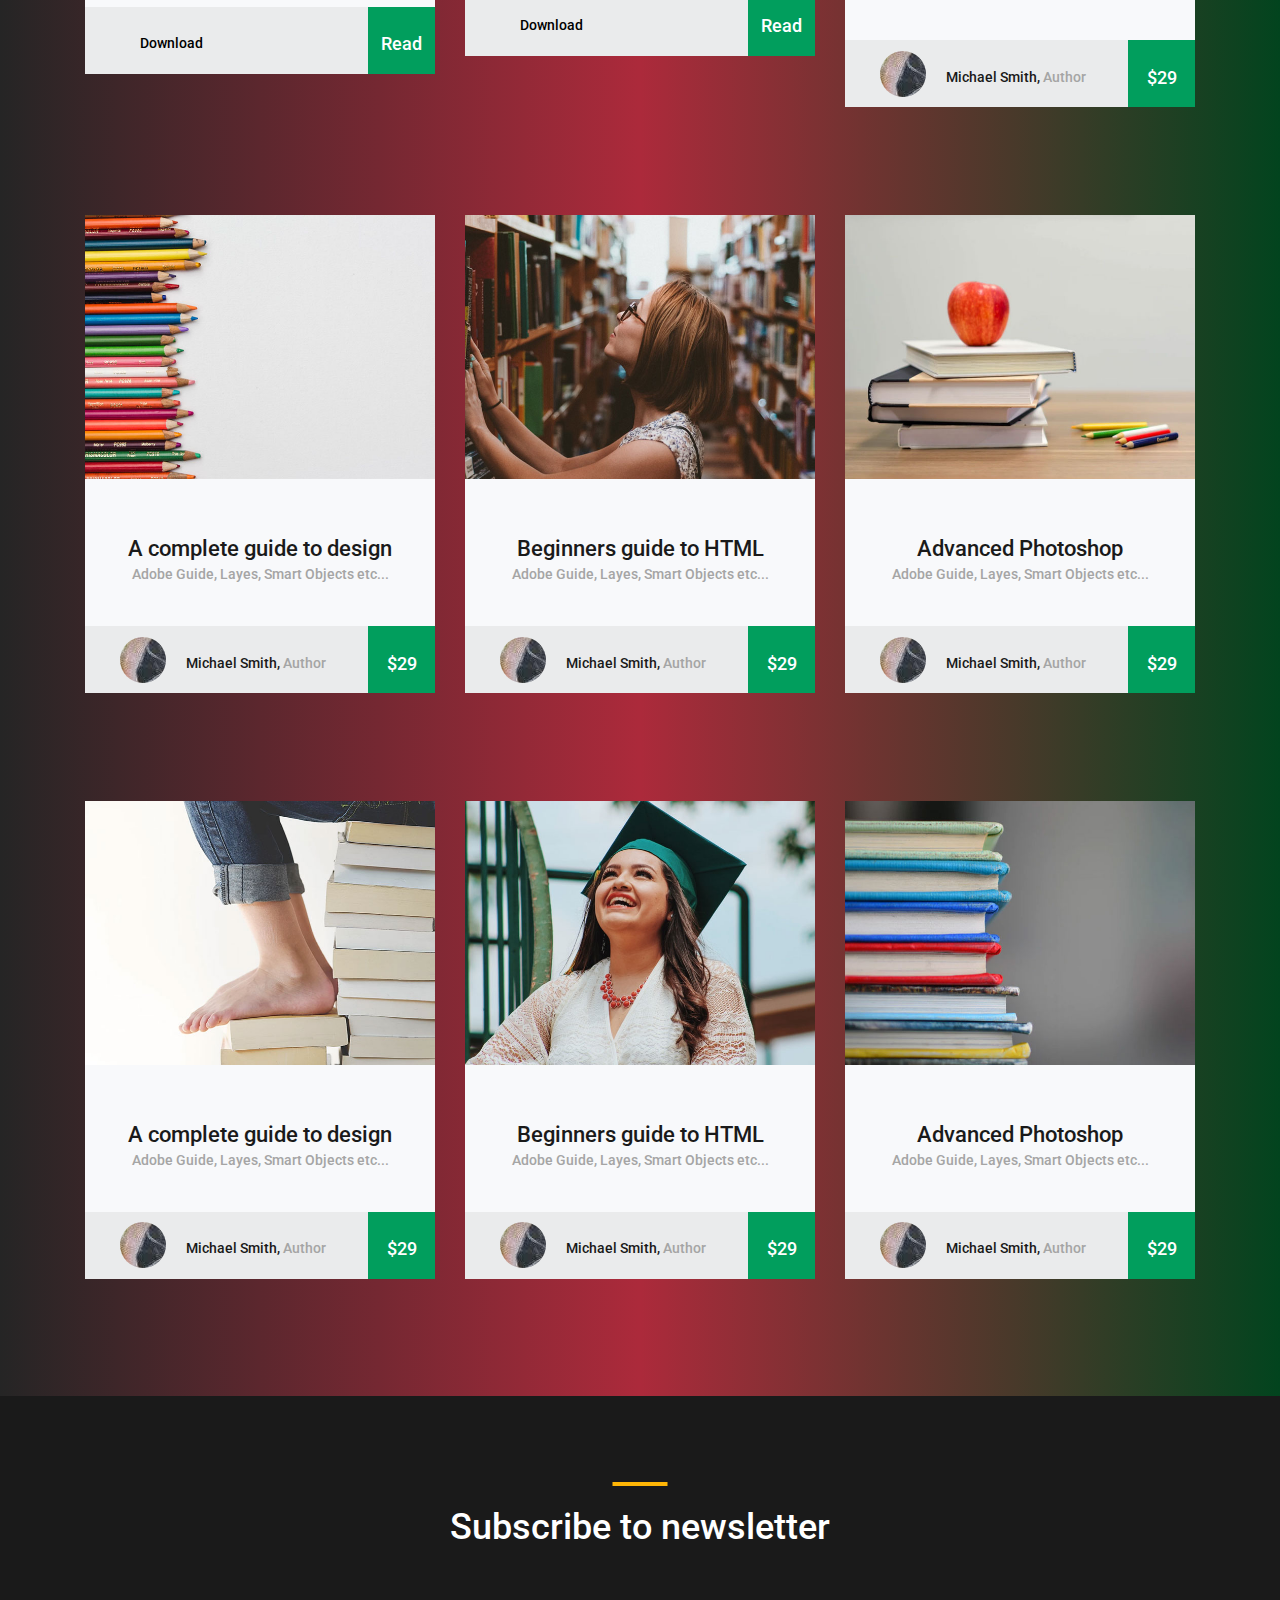
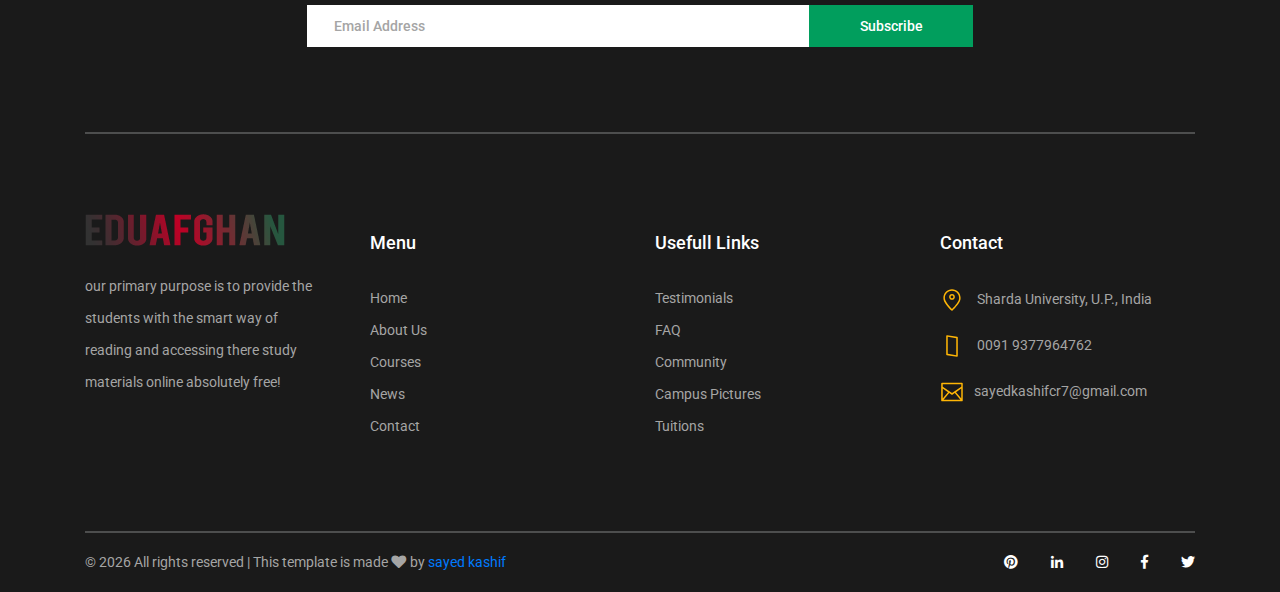
<file: courses.html>
<!DOCTYPE html>
<html lang="en">

<head>
	<title>Course - Courses</title>
	<meta charset="utf-8">
	<meta http-equiv="X-UA-Compatible" content="IE=edge">
	<meta name="description" content="Course Project">
	<meta name="viewport" content="width=device-width, initial-scale=1">
	<link rel="stylesheet" type="text/css" href="styles/bootstrap4/bootstrap.min.css">
	<link href="plugins/fontawesome-free-5.0.1/css/fontawesome-all.css" rel="stylesheet" type="text/css">
	<link rel="stylesheet" type="text/css" href="styles/courses_styles.css">
	<link rel="stylesheet" type="text/css" href="styles/courses_responsive.css">
</head>

<body>

	<div class="super_container">

		<!-- Header -->

		<div w3-include-html="header.html"></div>
		<script src="w3-include-HTML.js"></script>


		<!-- Home -->

		<div class="home">
			<div class="home_background_container prlx_parent">
				<div class="home_background prlx" style="background-image:url(images/afghanistan25.jpg)"></div>
			</div>
			<div class="home_content">
				<h1>Courses</h1>
			</div>
		</div>

		<!-- Popular -->

		<div class="popular page_section">
			<div class="container">
				<div class="row">
					<div class="col">
						<div class="section_title text-center">
							<h1>Popular Courses</h1>
						</div>
					</div>
				</div>

				<div class="row course_boxes">


					<div class="col-lg-4 course_box">
						<div class="card">
							<img class="card-img-top" src="images/books2.jpg"
								alt="https://unsplash.com/@kellybrito">
							<div class="card-body text-center">
								<div class="card-title"><a href="courses.html">Ahmad Shah Baba Afghan</a></div>
								<div class="card-text"></div>
							</div>
							<div class="price_box d-flex flex-row align-items-center">
								<div class="course_author_name"><a style="color: black" href="books PDF/books related to afghanistan/Ahmad Shah Baba Afghan.pdf" download>Download</a></div>
								<div class="course_price d-flex flex-column align-items-center justify-content-center">
									<span><a style="color: white;"  href="books PDF/books related to afghanistan/Ahmad Shah Baba Afghan.pdf">Read</a></span></div>
							</div>
						</div>
					</div>


					<div class="col-lg-4 course_box">
						<div class="card">
							<img class="card-img-top" src="images/books2.jpg"
								alt="https://unsplash.com/@kellybrito">
							<div class="card-body text-center">
								<div class="card-title"><a href="courses.html">A brief history of Afghanistan</a></div>
								<div class="card-text"></div>
							</div>
							<div class="price_box d-flex flex-row align-items-center">
								<div class="course_author_name"><a style="color: black" href="books PDF/books related to afghanistan/epdf.pub_a-brief-history-of-afghanistan-2nd-edition.pdf" download>Download</a></div>
								<div class="course_price d-flex flex-column align-items-center justify-content-center">
									<span><a style="color: white;"  href="books PDF/books related to afghanistan/epdf.pub_a-brief-history-of-afghanistan-2nd-edition.pdf">Read</a></span></div>
							</div>
						</div>
					</div>


					<div class="col-lg-4 course_box">
						<div class="card">
							<img class="card-img-top" src="images/books2.jpg"
								alt="https://unsplash.com/@kellybrito">
							<div class="card-body text-center">
								<div class="card-title"><a href="courses.html">Afghanistan a modern history</a></div>
								<div class="card-text"></div>
							</div>
							<div class="price_box d-flex flex-row align-items-center">
								<div class="course_author_name"><a style="color: black" href="books PDF/books related to afghanistan/epdf.pub_afghanistan-a-modern-history.pdf" download>Download</a></div>
								<div class="course_price d-flex flex-column align-items-center justify-content-center">
									<span><a style="color: white;"  href="books PDF/books related to afghanistan/epdf.pub_afghanistan-a-modern-history.pdf">Read</a></span></div>
							</div>
						</div>
					</div>

					<!-- Popular Course Item -->
					<div class="col-lg-4 course_box">
						<div class="card">
							<img class="card-img-top" src="images/books2.jpg"
								alt="https://unsplash.com/@kellybrito">
							<div class="card-body text-center">
								<div class="card-title"><a href="courses.html">The making of modern Afghanistan</a></div>
								<div class="card-text"></div>
							</div>
							<div class="price_box d-flex flex-row align-items-center">
								<div class="course_author_name"><a style="color: black" href="books PDF/books related to afghanistan/epdf.pub_the-making-of-modern-afghanistan.pdf" download>Download</a></div>
								<div class="course_price d-flex flex-column align-items-center justify-content-center">
									<span><a style="color: white;"  href="books PDF/books related to afghanistan/epdf.pub_the-making-of-modern-afghanistan.pdf">Read</a></span></div>
							</div>
						</div>
					</div>
					<!-- Popular Course Item -->
					<div class="col-lg-4 course_box">
						<div class="card">
							<img class="card-img-top" src="images/books2.jpg"
								alt="https://unsplash.com/@kellybrito">
							<div class="card-body text-center">
								<div class="card-title"><a href="courses.html">Fixing Failed States</a></div>
							</div>
							<div class="price_box d-flex flex-row align-items-center">
								<div class="course_author_name"><a style="color: black" href="books PDF/books related to afghanistan/Fixing Failed States.pdf" download>Download</a></div>
								<div class="course_price d-flex flex-column align-items-center justify-content-center">
									<span><a style="color: white;"  href="books PDF/books related to afghanistan/Fixing Failed States.pdf">Read</a></span></div>
							</div>
						</div>
					</div>

					<!-- Popular Course Item -->
					<div class="col-lg-4 course_box">
						<div class="card">
							<img class="card-img-top" src="images/course_3.jpg" alt="https://unsplash.com/@dsmacinnes">
							<div class="card-body text-center">
								<div class="card-title"><a href="courses.html">giude to te </a></div>
								<div class="card-text">Adobe Guide, Layes, Smart Objects etc...</div>
							</div>
							<div class="price_box d-flex flex-row align-items-center">
								<div class="course_author_image">
									<img src="images/author.jpg" alt="https://unsplash.com/@mehdizadeh">
								</div>
								<div class="course_author_name">Michael Smith, <span>Author</span></div>
								<div class="course_price d-flex flex-column align-items-center justify-content-center">
									<span>$29</span></div>
							</div>
						</div>
					</div>

					<!-- Popular Course Item -->
					<div class="col-lg-4 course_box">
						<div class="card">
							<img class="card-img-top" src="images/course_4.jpg" alt="https://unsplash.com/@kellitungay">
							<div class="card-body text-center">
								<div class="card-title"><a href="courses.html">A complete guide to design</a></div>
								<div class="card-text">Adobe Guide, Layes, Smart Objects etc...</div>
							</div>
							<div class="price_box d-flex flex-row align-items-center">
								<div class="course_author_image">
									<img src="images/author.jpg" alt="https://unsplash.com/@mehdizadeh">
								</div>
								<div class="course_author_name">Michael Smith, <span>Author</span></div>
								<div class="course_price d-flex flex-column align-items-center justify-content-center">
									<span>$29</span></div>
							</div>
						</div>
					</div>

					<!-- Popular Course Item -->
					<div class="col-lg-4 course_box">
						<div class="card">
							<img class="card-img-top" src="images/course_5.jpg"
								alt="https://unsplash.com/@claybanks1989">
							<div class="card-body text-center">
								<div class="card-title"><a href="courses.html">Beginners guide to HTML</a></div>
								<div class="card-text">Adobe Guide, Layes, Smart Objects etc...</div>
							</div>
							<div class="price_box d-flex flex-row align-items-center">
								<div class="course_author_image">
									<img src="images/author.jpg" alt="https://unsplash.com/@mehdizadeh">
								</div>
								<div class="course_author_name">Michael Smith, <span>Author</span></div>
								<div class="course_price d-flex flex-column align-items-center justify-content-center">
									<span>$29</span></div>
							</div>
						</div>
					</div>

					<!-- Popular Course Item -->
					<div class="col-lg-4 course_box">
						<div class="card">
							<img class="card-img-top" src="images/course_6.jpg"
								alt="https://unsplash.com/@element5digital">
							<div class="card-body text-center">
								<div class="card-title"><a href="courses.html">Advanced Photoshop</a></div>
								<div class="card-text">Adobe Guide, Layes, Smart Objects etc...</div>
							</div>
							<div class="price_box d-flex flex-row align-items-center">
								<div class="course_author_image">
									<img src="images/author.jpg" alt="https://unsplash.com/@mehdizadeh">
								</div>
								<div class="course_author_name">Michael Smith, <span>Author</span></div>
								<div class="course_price d-flex flex-column align-items-center justify-content-center">
									<span>$29</span></div>
							</div>
						</div>
					</div>

					<!-- Popular Course Item -->
					<div class="col-lg-4 course_box">
						<div class="card">
							<img class="card-img-top" src="images/course_7.jpg" alt="https://unsplash.com/@gaellemm">
							<div class="card-body text-center">
								<div class="card-title"><a href="courses.html">A complete guide to design</a></div>
								<div class="card-text">Adobe Guide, Layes, Smart Objects etc...</div>
							</div>
							<div class="price_box d-flex flex-row align-items-center">
								<div class="course_author_image">
									<img src="images/author.jpg" alt="https://unsplash.com/@mehdizadeh">
								</div>
								<div class="course_author_name">Michael Smith, <span>Author</span></div>
								<div class="course_price d-flex flex-column align-items-center justify-content-center">
									<span>$29</span></div>
							</div>
						</div>
					</div>

					<!-- Popular Course Item -->
					<div class="col-lg-4 course_box">
						<div class="card">
							<img class="card-img-top" src="images/course_8.jpg"
								alt="https://unsplash.com/@juanmramosjr">
							<div class="card-body text-center">
								<div class="card-title"><a href="courses.html">Beginners guide to HTML</a></div>
								<div class="card-text">Adobe Guide, Layes, Smart Objects etc...</div>
							</div>
							<div class="price_box d-flex flex-row align-items-center">
								<div class="course_author_image">
									<img src="images/author.jpg" alt="https://unsplash.com/@mehdizadeh">
								</div>
								<div class="course_author_name">Michael Smith, <span>Author</span></div>
								<div class="course_price d-flex flex-column align-items-center justify-content-center">
									<span>$29</span></div>
							</div>
						</div>
					</div>

					<!-- Popular Course Item -->
					<div class="col-lg-4 course_box">
						<div class="card">
							<img class="card-img-top" src="images/course_9.jpg"
								alt="https://unsplash.com/@kimberlyfarmer">
							<div class="card-body text-center">
								<div class="card-title"><a href="courses.html">Advanced Photoshop</a></div>
								<div class="card-text">Adobe Guide, Layes, Smart Objects etc...</div>
							</div>
							<div class="price_box d-flex flex-row align-items-center">
								<div class="course_author_image">
									<img src="images/author.jpg" alt="https://unsplash.com/@mehdizadeh">
								</div>
								<div class="course_author_name">Michael Smith, <span>Author</span></div>
								<div class="course_price d-flex flex-column align-items-center justify-content-center">
									<span>$29</span></div>
							</div>
						</div>
					</div>

				</div>
			</div>
		</div>

		<!-- Footer -->

		<footer class="footer">
			<div class="container">

				<!-- Newsletter -->

				<div class="newsletter">
					<div class="row">
						<div class="col">
							<div class="section_title text-center">
								<h1>Subscribe to newsletter</h1>
							</div>
						</div>
					</div>

					<div class="row">
						<div class="col text-center">
							<div class="newsletter_form_container mx-auto">
								<form action="post">
									<div
										class="newsletter_form d-flex flex-md-row flex-column flex-xs-column align-items-center justify-content-center">
										<input id="newsletter_email" class="newsletter_email" type="email"
											placeholder="Email Address" required="required"
											data-error="Valid email is required.">
										<button id="newsletter_submit" type="submit"
											class="newsletter_submit_btn trans_300" value="Submit">Subscribe</button>
									</div>
								</form>
							</div>
						</div>
					</div>

				</div>

				<!-- Footer Content -->

				<div class="footer_content">
					<div class="row">

						<!-- Footer Column - About -->
						<div class="col-lg-3 footer_col">

							<!-- Logo -->
							<div class="logo_container">
								<div class="logo">
									<img src="images/edu-logo.png" alt="">
								</div>
							</div>

							<p class="footer_about_text">our primary purpose is to provide the students with the smart
								way of reading and accessing there study materials online absolutely free!</p>

						</div>

						<!-- Footer Column - Menu -->

						<div class="col-lg-3 footer_col">
							<div class="footer_column_title">Menu</div>
							<div class="footer_column_content">
								<ul>
									<li class="footer_list_item"><a href="index.html">Home</a></li>
									<li class="footer_list_item"><a href="#">About Us</a></li>
									<li class="footer_list_item"><a href="#">Courses</a></li>
									<li class="footer_list_item"><a href="news.html">News</a></li>
									<li class="footer_list_item"><a href="contact.html">Contact</a></li>
								</ul>
							</div>
						</div>

						<!-- Footer Column - Usefull Links -->

						<div class="col-lg-3 footer_col">
							<div class="footer_column_title">Usefull Links</div>
							<div class="footer_column_content">
								<ul>
									<li class="footer_list_item"><a href="#">Testimonials</a></li>
									<li class="footer_list_item"><a href="#">FAQ</a></li>
									<li class="footer_list_item"><a href="#">Community</a></li>
									<li class="footer_list_item"><a href="#">Campus Pictures</a></li>
									<li class="footer_list_item"><a href="#">Tuitions</a></li>
								</ul>
							</div>
						</div>

						<!-- Footer Column - Contact -->

						<div class="col-lg-3 footer_col">
							<div class="footer_column_title">Contact</div>
							<div class="footer_column_content">
								<ul>
									<li class="footer_contact_item">
										<div class="footer_contact_icon">
											<img src="images/placeholder.svg"
												alt="https://www.flaticon.com/authors/lucy-g">
										</div>
										Sharda University, U.P., India
									</li>
									<li class="footer_contact_item">
										<div class="footer_contact_icon">
											<img src="images/smartphone.svg"
												alt="https://www.flaticon.com/authors/lucy-g">
										</div>
										0091 9377964762
									</li>
									<li class="footer_contact_item">
										<div class="footer_contact_icon">
											<img src="images/envelope.svg"
												alt="https://www.flaticon.com/authors/lucy-g">
										</div>sayedkashifcr7@gmail.com
									</li>
								</ul>
							</div>
						</div>

					</div>
				</div>

				<!-- Footer Copyright -->

				<div class="footer_bar d-flex flex-column flex-sm-row align-items-center">
					<div class="footer_copyright">
						<span>
							<!-- Link back to Colorlib can't be removed. Template is licensed under CC BY 3.0. -->
							&copy;
							<script>document.write(new Date().getFullYear());</script> All rights reserved | This
							template is made <i class="fa fa-heart" aria-hidden="true"></i> by <a
								href="https://www.facebook.com" target="_blank">sayed kashif</a>
							<!-- Link back to Colorlib can't be removed. Template is licensed under CC BY 3.0. --></span>
					</div>
					<div class="footer_social ml-sm-auto">
						<ul class="menu_social">
							<li class="menu_social_item"><a href="#"><i class="fab fa-pinterest"></i></a></li>
							<li class="menu_social_item"><a href="#"><i class="fab fa-linkedin-in"></i></a></li>
							<li class="menu_social_item"><a href="#"><i class="fab fa-instagram"></i></a></li>
							<li class="menu_social_item"><a href="#"><i class="fab fa-facebook-f"></i></a></li>
							<li class="menu_social_item"><a href="#"><i class="fab fa-twitter"></i></a></li>
						</ul>
					</div>
				</div>

			</div>
		</footer>

	</div>

	<script src="js/jquery-3.2.1.min.js"></script>
	<script src="styles/bootstrap4/popper.js"></script>
	<script src="styles/bootstrap4/bootstrap.min.js"></script>
	<script src="plugins/greensock/TweenMax.min.js"></script>
	<script src="plugins/greensock/TimelineMax.min.js"></script>
	<script src="plugins/scrollmagic/ScrollMagic.min.js"></script>
	<script src="plugins/greensock/animation.gsap.min.js"></script>
	<script src="plugins/greensock/ScrollToPlugin.min.js"></script>
	<script src="plugins/scrollTo/jquery.scrollTo.min.js"></script>
	<script src="plugins/easing/easing.js"></script>
	<script src="js/courses_custom.js"></script>

</body>

</html>
</file>
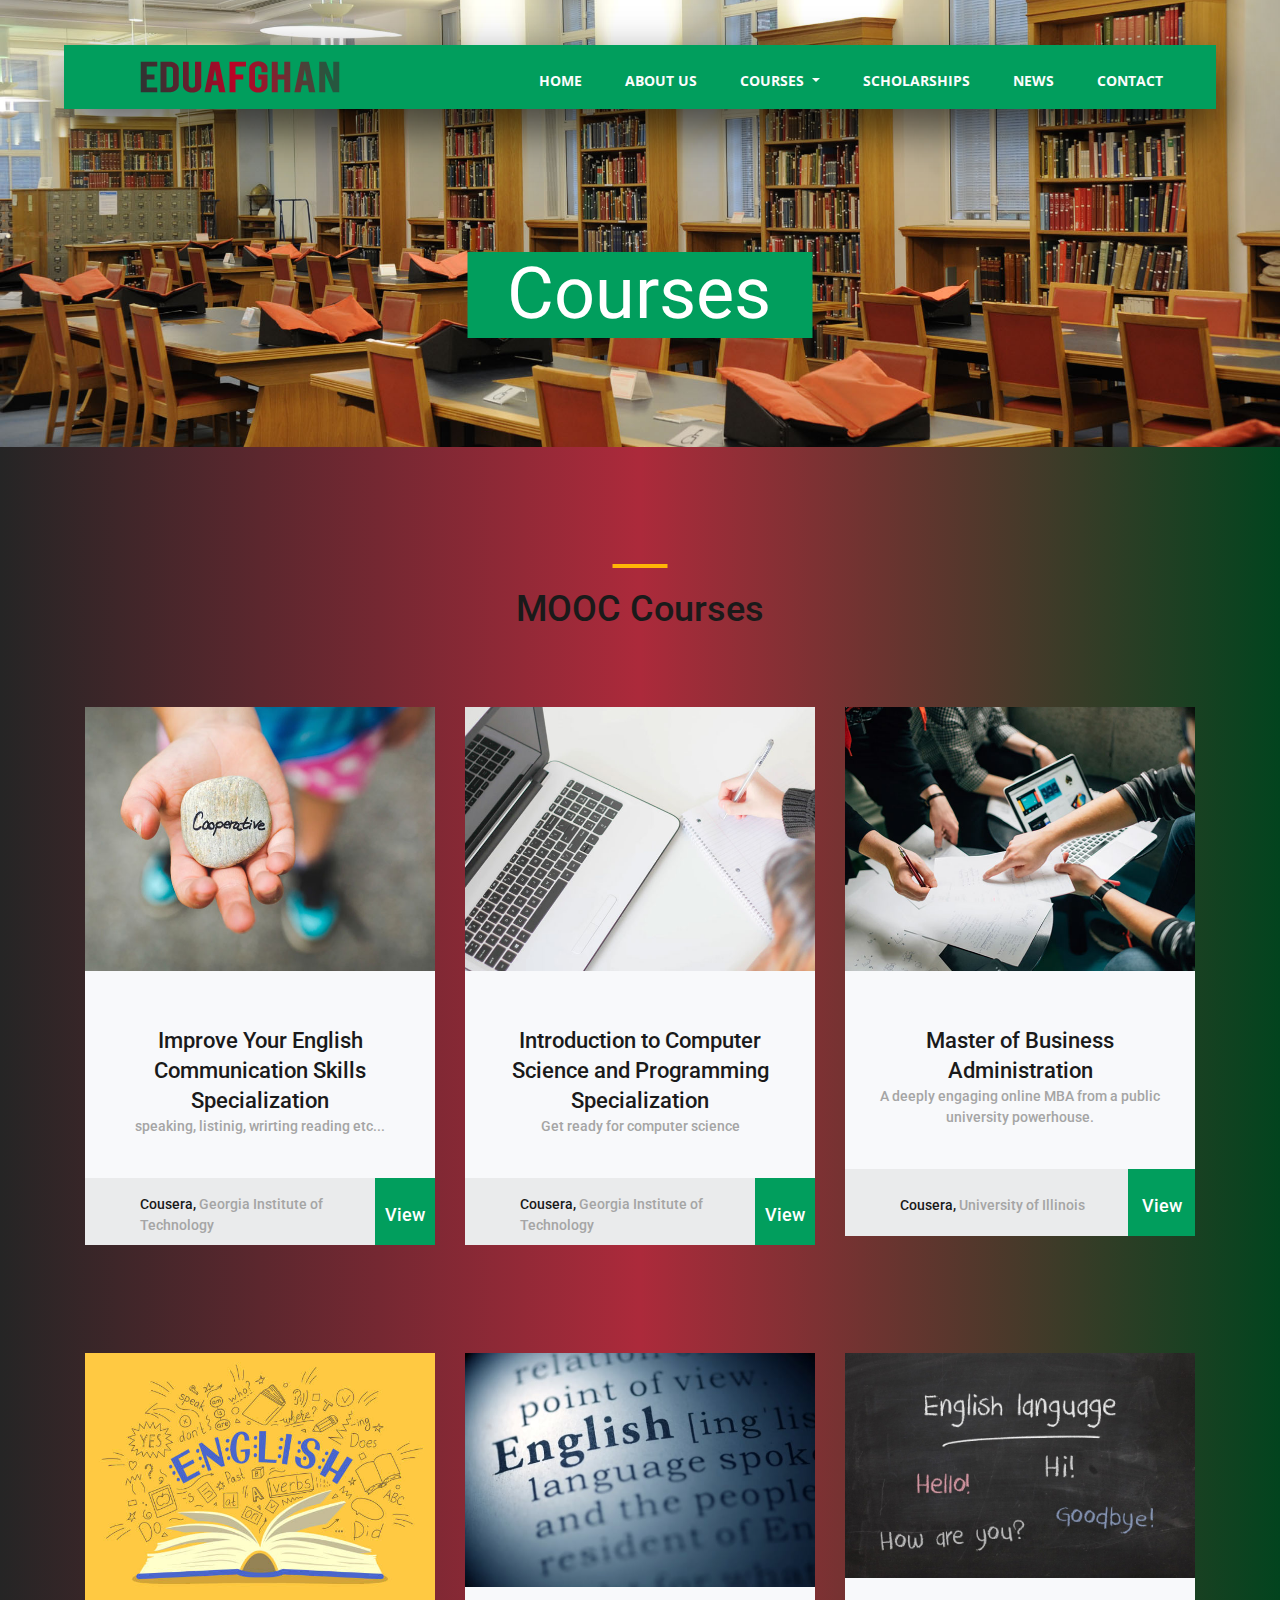
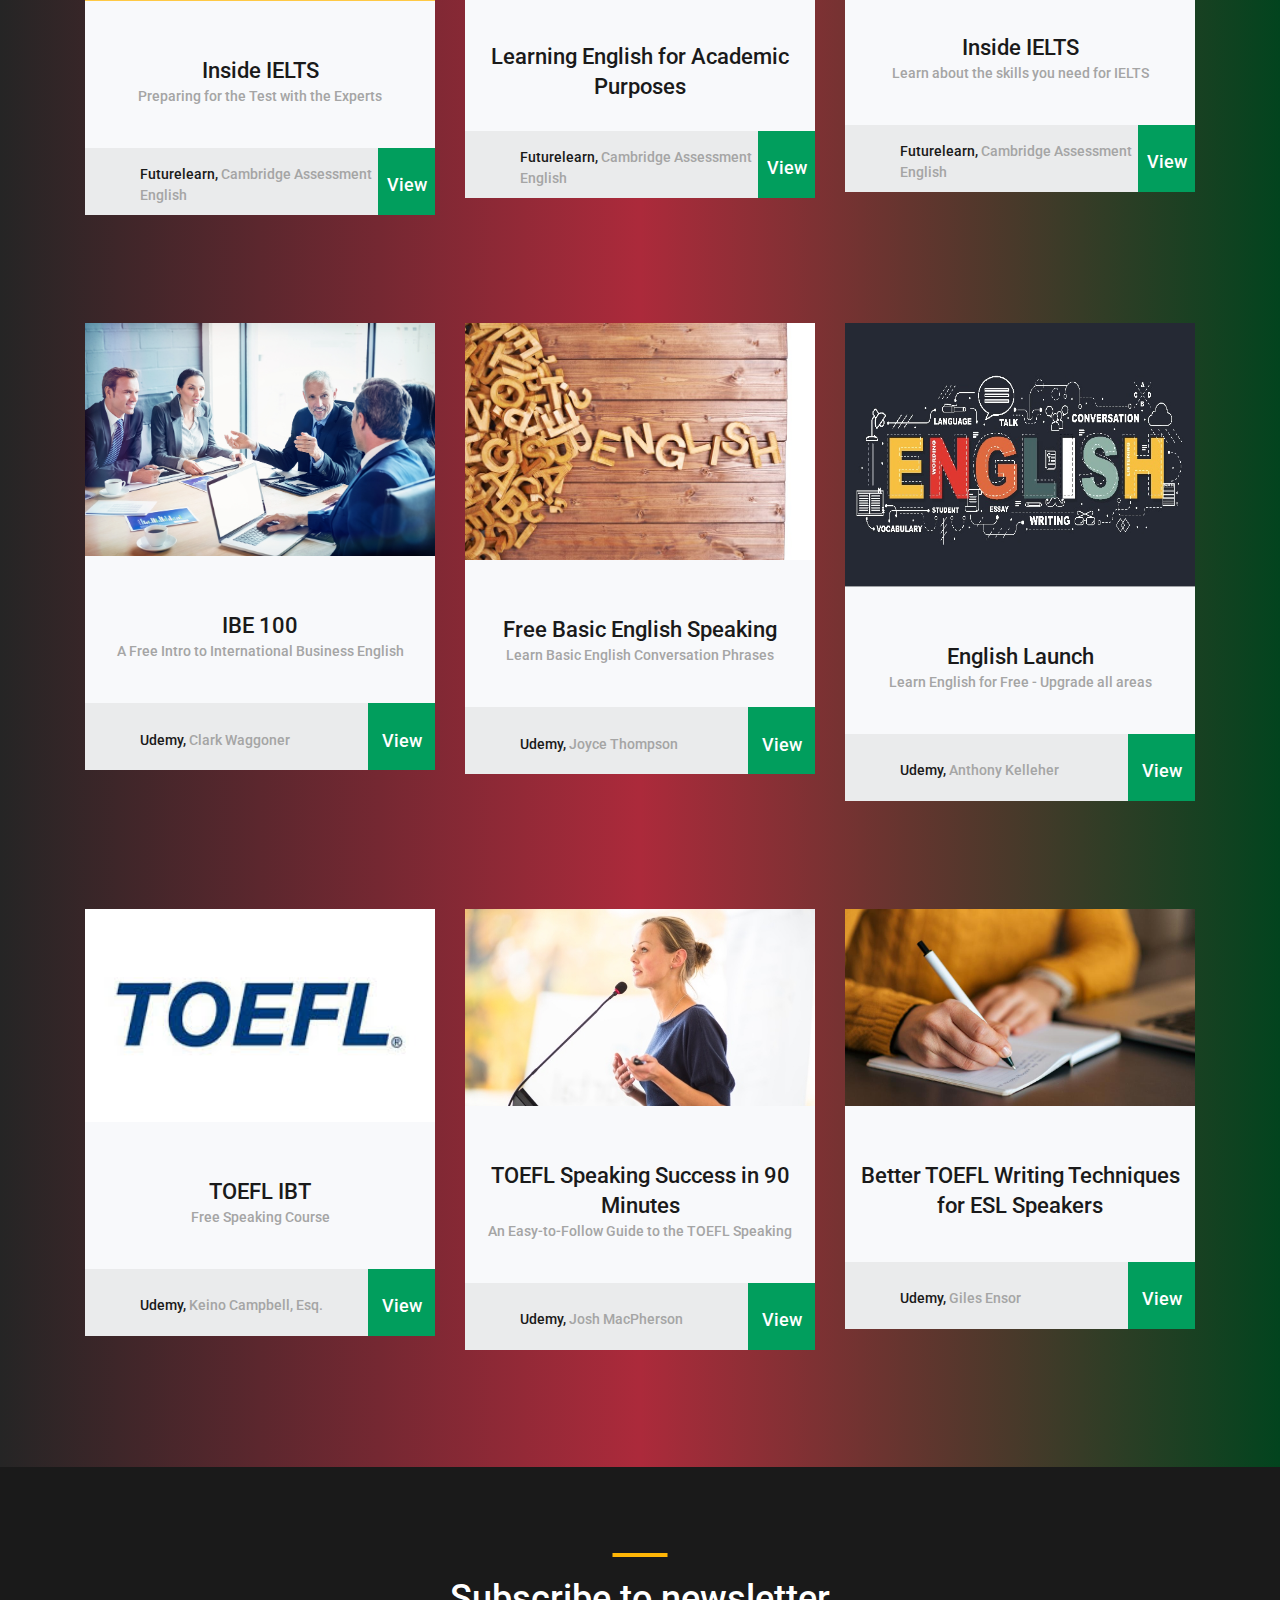
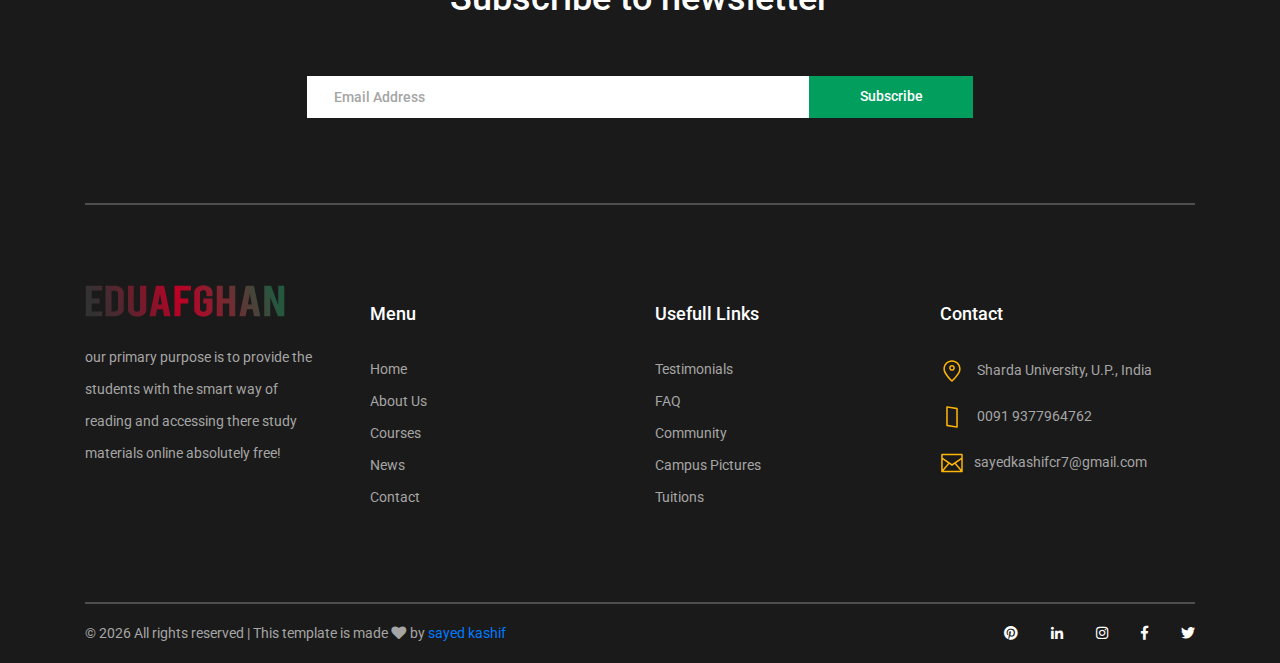
<file: moocs.html>
<!DOCTYPE html>
<html lang="en">

<head>
	<title>Course - Courses</title>
	<meta charset="utf-8">
	<meta http-equiv="X-UA-Compatible" content="IE=edge">
	<meta name="description" content="Course Project">
	<meta name="viewport" content="width=device-width, initial-scale=1">
	<link rel="stylesheet" type="text/css" href="styles/bootstrap4/bootstrap.min.css">
	<link href="plugins/fontawesome-free-5.0.1/css/fontawesome-all.css" rel="stylesheet" type="text/css">
	<link rel="stylesheet" type="text/css" href="styles/courses_styles.css">
	<link rel="stylesheet" type="text/css" href="styles/courses_responsive.css">
</head>

<body>

	<div class="super_container">

		<!-- Header -->

		<div w3-include-html="header.html"></div>
		<script src="w3-include-HTML.js"></script>



		<!-- Home -->

		<div class="home">
			<div class="home_background_container prlx_parent">
				<div class="home_background prlx" style="background-image:url(images/afghanistan25.jpg)"></div>
			</div>
			<div class="home_content">
				<h1>Courses</h1>
			</div>
		</div>

		<!-- Popular -->

		<div class="popular page_section">
			<div class="container">
				<div class="row">
					<div class="col">
						<div class="section_title text-center">
							<h1>MOOC Courses</h1>
						</div>
					</div>
				</div>

				<div class="row course_boxes">

					<!-- Popular Course Item -->
					<div class="col-lg-4 course_box">
						<div class="card">
							<img class="card-img-top" src="images/course_3.jpg"
								alt="https://unsplash.com/@kellybrito">
							<div class="card-body text-center">
								<div class="card-title"><a href="courses.html">Improve Your English Communication Skills Specialization </a></div>
								<div class="card-text">speaking, listinig, wrirting reading etc...</div>
							</div>
							<div class="price_box d-flex flex-row align-items-center">
								<div class="course_author_name">Cousera, <span>Georgia Institute of Technology</span></div>
								<div class="course_price d-flex flex-column align-items-center justify-content-center">
									<span><a style="color: white;"  href="https://www.coursera.org/specializations/improve-english">View</a></span></div>
							</div>
						</div>
					</div>

					<!-- Popular Course Item -->
					<div class="col-lg-4 course_box">
                            <div class="card">
                                <img class="card-img-top" src="images/course_1.jpg"
                                    alt="https://unsplash.com/@kellybrito">
                                <div class="card-body text-center">
                                    <div class="card-title"><a href="courses.html">Introduction to Computer Science and Programming Specialization</a></div>
                                    <div class="card-text">Get ready for computer science</div>
                                </div>
                                <div class="price_box d-flex flex-row align-items-center">
                                    <div class="course_author_name">Cousera, <span>Georgia Institute of Technology</span></div>
                                    <div class="course_price d-flex flex-column align-items-center justify-content-center">
                                        <span><a style="color: white;"  href="https://www.coursera.org/specializations/improve-english">View</a></span></div>
                                </div>
                            </div>
                    </div>

					<!-- Popular Course Item -->
					<div class="col-lg-4 course_box">
                            <div class="card">
                                <img class="card-img-top" src="images/course_2.jpg"
                                    alt="https://unsplash.com/@kellybrito">
                                <div class="card-body text-center">
                                    <div class="card-title"><a href="courses.html">Master of Business Administration </a></div>
                                    <div class="card-text">A deeply engaging online MBA from a public university powerhouse.</div>
                                </div>
                                <div class="price_box d-flex flex-row align-items-center">
                                    <div class="course_author_name">Cousera, <span>University of Illinois</span></div>
                                    <div class="course_price d-flex flex-column align-items-center justify-content-center">
                                        <span><a style="color: white;" href="https://www.coursera.org/degrees/imba">View</a></span></div>
                                </div>
                            </div>
						</div>
						

						<div class="col-lg-4 course_box">
                            <div class="card">
                                <img class="card-img-top" src="images/eng1.jpg"
                                    alt="https://unsplash.com/@kellybrito">
                                <div class="card-body text-center">
                                    <div class="card-title"><a href="courses.html">Inside IELTS</a></div>
                                    <div class="card-text"> Preparing for the Test with the Experts</div>
                                </div>
                                <div class="price_box d-flex flex-row align-items-center">
                                    <div class="course_author_name">Futurelearn, <span>Cambridge Assessment English</span></div>
                                    <div class="course_price d-flex flex-column align-items-center justify-content-center">
                                        <span><a style="color: white;" href="https://www.futurelearn.com/courses/cambridge-english-ielts">View</a></span></div>
                                </div>
                            </div>
						</div>
						


						<div class="col-lg-4 course_box">
                            <div class="card">
                                <img class="card-img-top" src="images/eng2.jpg"
                                    alt="https://unsplash.com/@kellybrito">
                                <div class="card-body text-center">
                                    <div class="card-title"><a href="courses.html">Learning English for Academic Purposes</a></div>
                                    <div class="card-text"></div>
                                </div>
                                <div class="price_box d-flex flex-row align-items-center">
                                    <div class="course_author_name">Futurelearn, <span>Cambridge Assessment English</span></div>
                                    <div class="course_price d-flex flex-column align-items-center justify-content-center">
                                        <span><a style="color: white;" href="https://www.futurelearn.com/courses/learning-english-academic-purposes-first-steps/1/expired">View</a></span></div>
                                </div>
                            </div>
						</div>
						


						<div class="col-lg-4 course_box">
                            <div class="card">
                                <img class="card-img-top" src="images/eng3.jpg"
                                    alt="https://unsplash.com/@kellybrito">
                                <div class="card-body text-center">
                                    <div class="card-title"><a href="courses.html">Inside IELTS</a></div>
                                    <div class="card-text">Learn about the skills you need for IELTS</div>
                                </div>
                                <div class="price_box d-flex flex-row align-items-center">
                                    <div class="course_author_name">Futurelearn, <span>Cambridge Assessment English</span></div>
                                    <div class="course_price d-flex flex-column align-items-center justify-content-center">
                                        <span><a style="color: white;" href="https://www.futurelearn.com/courses/cambridge-english-ielts/1/todo/5203">View</a></span></div>
                                </div>
                            </div>
						</div>
						

						<div class="col-lg-4 course_box">
                            <div class="card">
                                <img class="card-img-top" src="images/eng7.jpg"
                                    alt="https://unsplash.com/@kellybrito">
                                <div class="card-body text-center">
                                    <div class="card-title"><a href="courses.html">IBE 100</a></div>
                                    <div class="card-text">A Free Intro to International Business English</div>
                                </div>
                                <div class="price_box d-flex flex-row align-items-center">
                                    <div class="course_author_name">Udemy, <span>Clark Waggoner</span></div>
                                    <div class="course_price d-flex flex-column align-items-center justify-content-center">
                                        <span><a style="color: white;" href="https://www.udemy.com/course/ibe-100-intro-to-ibe/">View</a></span></div>
                                </div>
                            </div>
						</div>
						


						<div class="col-lg-4 course_box">
                            <div class="card">
                                <img class="card-img-top" src="images/eng4.jpg"
                                    alt="https://unsplash.com/@kellybrito">
                                <div class="card-body text-center">
									<div class="card-title"><a href="courses.html">Free Basic English Speaking</a></div>
                                    <div class="card-text">Learn Basic English Conversation Phrases</div>
                                </div>
                                <div class="price_box d-flex flex-row align-items-center">
                                    <div class="course_author_name">Udemy, <span>Joyce Thompson</span></div>
                                    <div class="course_price d-flex flex-column align-items-center justify-content-center">
                                        <span><a style="color: white;" href="https://www.udemy.com/course/freeenglishspeakingcourse/">View</a></span></div>
                                </div>
                            </div>
						</div>
						


						<div class="col-lg-4 course_box">
                            <div class="card">
                                <img class="card-img-top" src="images/eng6.jpg"
                                    alt="https://unsplash.com/@kellybrito">
                                <div class="card-body text-center">
                                    <div class="card-title"><a href="courses.html">English Launch</a></div>
                                    <div class="card-text">Learn English for Free - Upgrade all areas</div>
                                </div>
                                <div class="price_box d-flex flex-row align-items-center">
                                    <div class="course_author_name">Udemy, <span>Anthony Kelleher</span></div>
                                    <div class="course_price d-flex flex-column align-items-center justify-content-center">
                                        <span><a style="color: white;" href="https://www.udemy.com/course/english-launch-learn-english-for-free-upgrade-all-areas/">View</a></span></div>
                                </div>
                            </div>
						</div>
						

						<div class="col-lg-4 course_box">
                            <div class="card">
                                <img class="card-img-top" src="images/eng8.jpeg"
                                    alt="https://unsplash.com/@kellybrito">
                                <div class="card-body text-center">
                                    <div class="card-title"><a href="courses.html">TOEFL IBT </a></div>
                                    <div class="card-text"> Free Speaking Course</div>
                                </div>
                                <div class="price_box d-flex flex-row align-items-center">
                                    <div class="course_author_name">Udemy, <span>Keino Campbell, Esq.</span></div>
                                    <div class="course_price d-flex flex-column align-items-center justify-content-center">
                                        <span><a style="color: white;" href="https://www.udemy.com/course/toefl-ibt-free-speaking-course-for-questions-1-2-and-3/">View</a></span></div>
                                </div>
                            </div>
						</div>
						


						<div class="col-lg-4 course_box">
                            <div class="card">
                                <img class="card-img-top" src="images/eng10.jpg"
                                    alt="https://unsplash.com/@kellybrito">
                                <div class="card-body text-center">
                                    <div class="card-title"><a href="courses.html">TOEFL Speaking Success in 90 Minutes</a></div>
                                    <div class="card-text">An Easy-to-Follow Guide to the TOEFL Speaking </div>
                                </div>
                                <div class="price_box d-flex flex-row align-items-center">
                                    <div class="course_author_name">Udemy, <span>Josh MacPherson</span></div>
                                    <div class="course_price d-flex flex-column align-items-center justify-content-center">
                                        <span><a style="color: white;" href="https://www.udemy.com/course/toefl-speaking-section-introduction/">View</a></span></div>
                                </div>
                            </div>
						</div>
						


						<div class="col-lg-4 course_box">
                            <div class="card">
                                <img class="card-img-top" src="images/eng11.jpg"
                                    alt="https://unsplash.com/@kellybrito">
                                <div class="card-body text-center">
                                    <div class="card-title"><a href="courses.html">Better TOEFL Writing Techniques for ESL Speakers</a></div>
                                </div>
                                <div class="price_box d-flex flex-row align-items-center">
                                    <div class="course_author_name">Udemy, <span>Giles Ensor</span></div>
                                    <div class="course_price d-flex flex-column align-items-center justify-content-center">
                                        <span><a style="color: white;" href="https://www.udemy.com/course/tips-and-tricks-for-the-toefl-independent-writing-task/">View</a></span></div>
                                </div>
                            </div>
						</div>
						
					</div>
				</div>
			</div>
		</div>

		<!-- Footer -->

		<footer class="footer">
			<div class="container">

				<!-- Newsletter -->

				<div class="newsletter">
					<div class="row">
						<div class="col">
							<div class="section_title text-center">
								<h1>Subscribe to newsletter</h1>
							</div>
						</div>
					</div>

					<div class="row">
						<div class="col text-center">
							<div class="newsletter_form_container mx-auto">
								<form action="post">
									<div
										class="newsletter_form d-flex flex-md-row flex-column flex-xs-column align-items-center justify-content-center">
										<input id="newsletter_email" class="newsletter_email" type="email"
											placeholder="Email Address" required="required"
											data-error="Valid email is required.">
										<button id="newsletter_submit" type="submit"
											class="newsletter_submit_btn trans_300" value="Submit">Subscribe</button>
									</div>
								</form>
							</div>
						</div>
					</div>

				</div>

				<!-- Footer Content -->

				<div class="footer_content">
					<div class="row">

						<!-- Footer Column - About -->
						<div class="col-lg-3 footer_col">

							<!-- Logo -->
							<div class="logo_container">
								<div class="logo">
									<img src="images/edu-logo.png" alt="">
								</div>
							</div>

							<p class="footer_about_text">our primary purpose is to provide the students with the smart
								way of reading and accessing there study materials online absolutely free!</p>

						</div>

						<!-- Footer Column - Menu -->

						<div class="col-lg-3 footer_col">
							<div class="footer_column_title">Menu</div>
							<div class="footer_column_content">
								<ul>
									<li class="footer_list_item"><a href="index.html">Home</a></li>
									<li class="footer_list_item"><a href="#">About Us</a></li>
									<li class="footer_list_item"><a href="#">Courses</a></li>
									<li class="footer_list_item"><a href="news.html">News</a></li>
									<li class="footer_list_item"><a href="contact.html">Contact</a></li>
								</ul>
							</div>
						</div>

						<!-- Footer Column - Usefull Links -->

						<div class="col-lg-3 footer_col">
							<div class="footer_column_title">Usefull Links</div>
							<div class="footer_column_content">
								<ul>
									<li class="footer_list_item"><a href="#">Testimonials</a></li>
									<li class="footer_list_item"><a href="#">FAQ</a></li>
									<li class="footer_list_item"><a href="#">Community</a></li>
									<li class="footer_list_item"><a href="#">Campus Pictures</a></li>
									<li class="footer_list_item"><a href="#">Tuitions</a></li>
								</ul>
							</div>
						</div>

						<!-- Footer Column - Contact -->

						<div class="col-lg-3 footer_col">
							<div class="footer_column_title">Contact</div>
							<div class="footer_column_content">
								<ul>
									<li class="footer_contact_item">
										<div class="footer_contact_icon">
											<img src="images/placeholder.svg"
												alt="https://www.flaticon.com/authors/lucy-g">
										</div>
										Sharda University, U.P., India
									</li>
									<li class="footer_contact_item">
										<div class="footer_contact_icon">
											<img src="images/smartphone.svg"
												alt="https://www.flaticon.com/authors/lucy-g">
										</div>
										0091 9377964762
									</li>
									<li class="footer_contact_item">
										<div class="footer_contact_icon">
											<img src="images/envelope.svg"
												alt="https://www.flaticon.com/authors/lucy-g">
										</div>sayedkashifcr7@gmail.com
									</li>
								</ul>
							</div>
						</div>

					</div>
				</div>

				<!-- Footer Copyright -->

				<div class="footer_bar d-flex flex-column flex-sm-row align-items-center">
					<div class="footer_copyright">
						<span>
							<!-- Link back to Colorlib can't be removed. Template is licensed under CC BY 3.0. -->
							&copy;
							<script>document.write(new Date().getFullYear());</script> All rights reserved | This
							template is made <i class="fa fa-heart" aria-hidden="true"></i> by <a
								href="https://www.facebook.com" target="_blank">sayed kashif</a>
							<!-- Link back to Colorlib can't be removed. Template is licensed under CC BY 3.0. --></span>
					</div>
					<div class="footer_social ml-sm-auto">
						<ul class="menu_social">
							<li class="menu_social_item"><a href="#"><i class="fab fa-pinterest"></i></a></li>
							<li class="menu_social_item"><a href="#"><i class="fab fa-linkedin-in"></i></a></li>
							<li class="menu_social_item"><a href="#"><i class="fab fa-instagram"></i></a></li>
							<li class="menu_social_item"><a href="#"><i class="fab fa-facebook-f"></i></a></li>
							<li class="menu_social_item"><a href="#"><i class="fab fa-twitter"></i></a></li>
						</ul>
					</div>
				</div>

			</div>
		</footer>

	</div>

	<script src="js/jquery-3.2.1.min.js"></script>
	<script src="styles/bootstrap4/popper.js"></script>
	<script src="styles/bootstrap4/bootstrap.min.js"></script>
	<script src="plugins/greensock/TweenMax.min.js"></script>
	<script src="plugins/greensock/TimelineMax.min.js"></script>
	<script src="plugins/scrollmagic/ScrollMagic.min.js"></script>
	<script src="plugins/greensock/animation.gsap.min.js"></script>
	<script src="plugins/greensock/ScrollToPlugin.min.js"></script>
	<script src="plugins/scrollTo/jquery.scrollTo.min.js"></script>
	<script src="plugins/easing/easing.js"></script>
	<script src="js/courses_custom.js"></script>

</body>

</html>
</file>
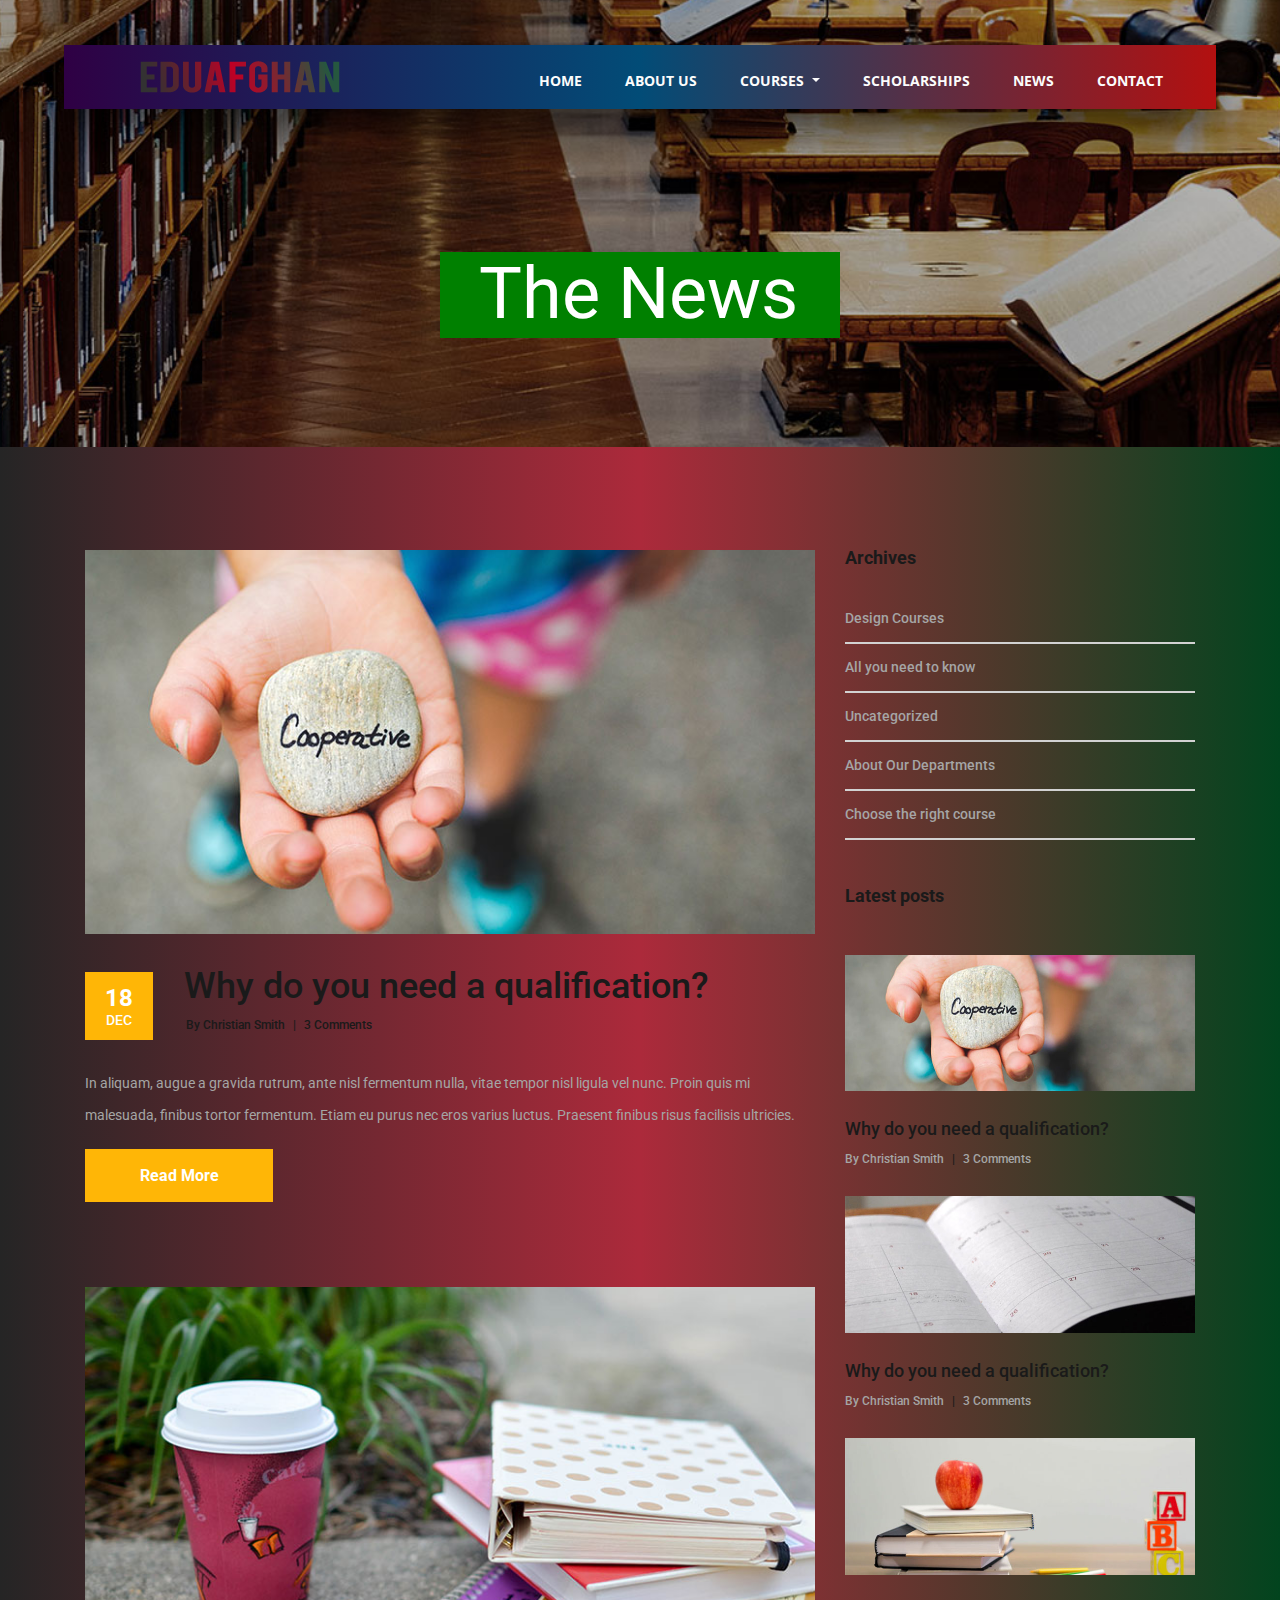
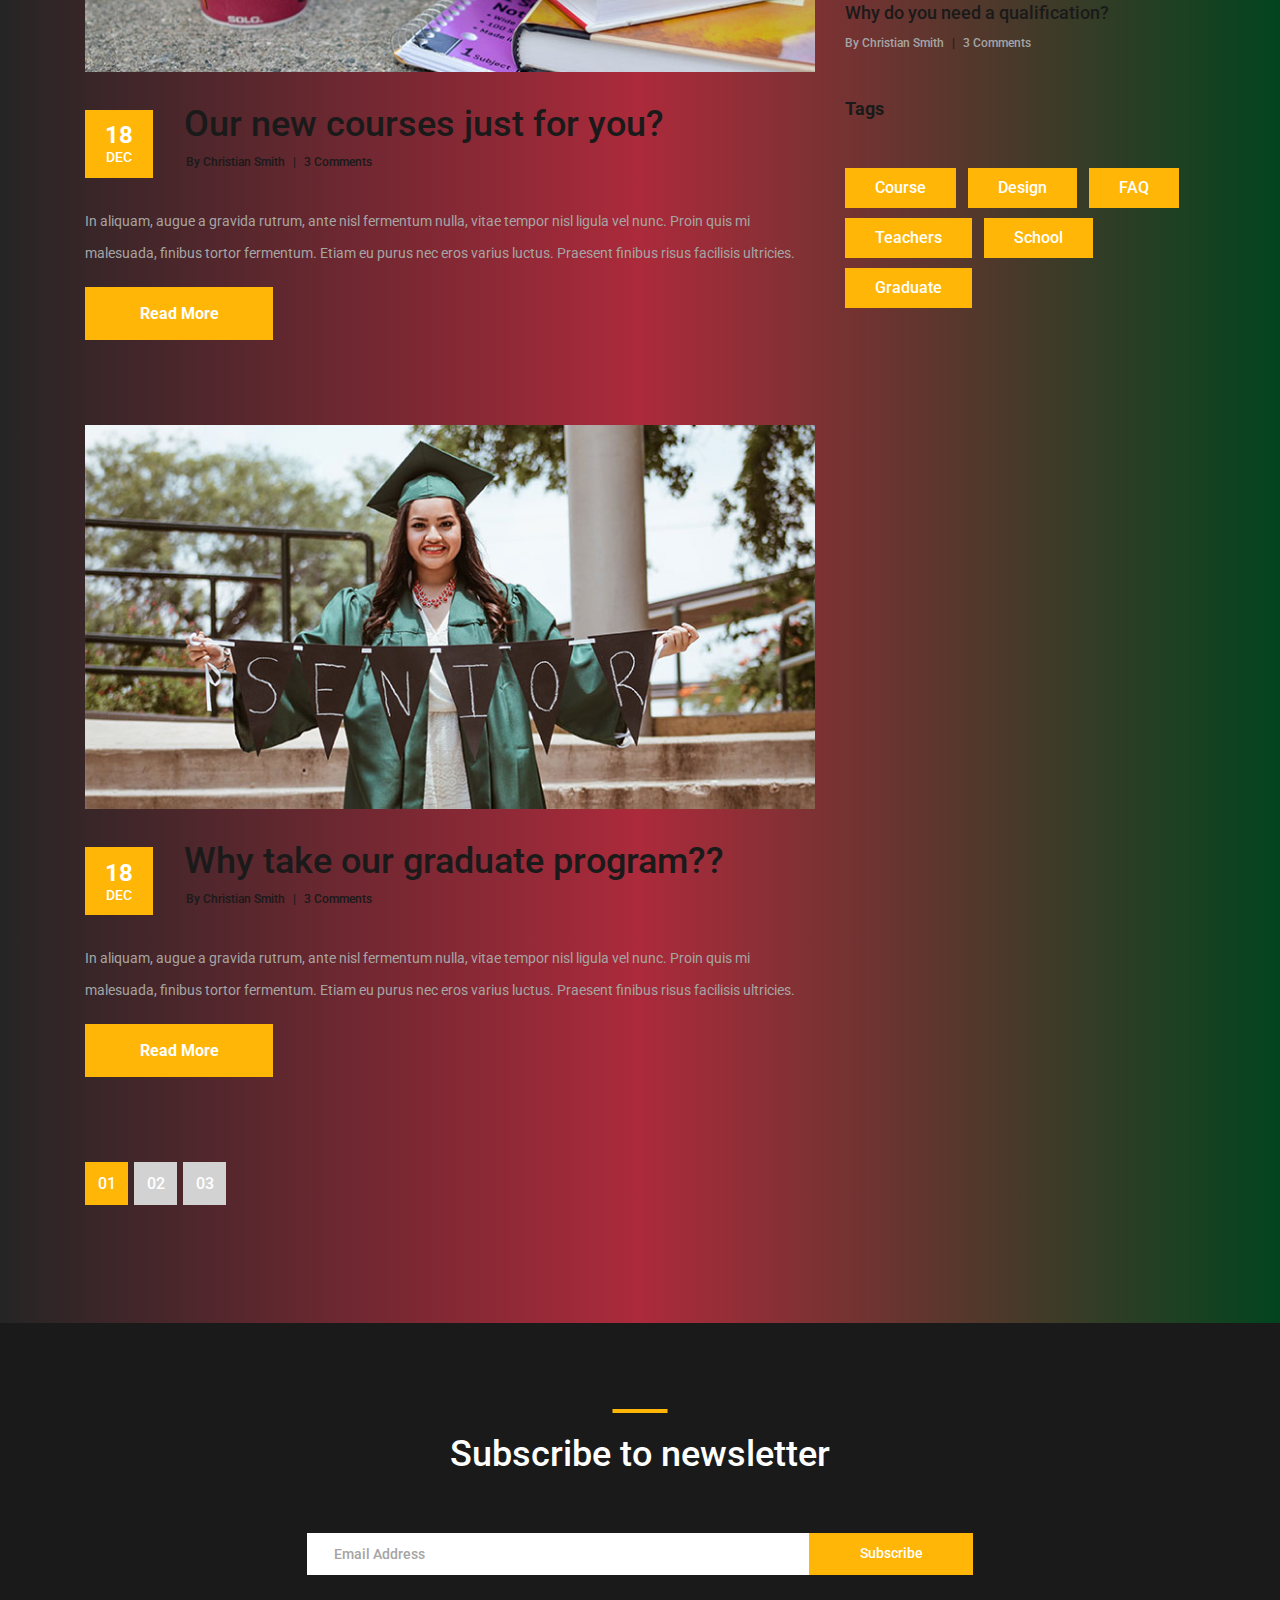
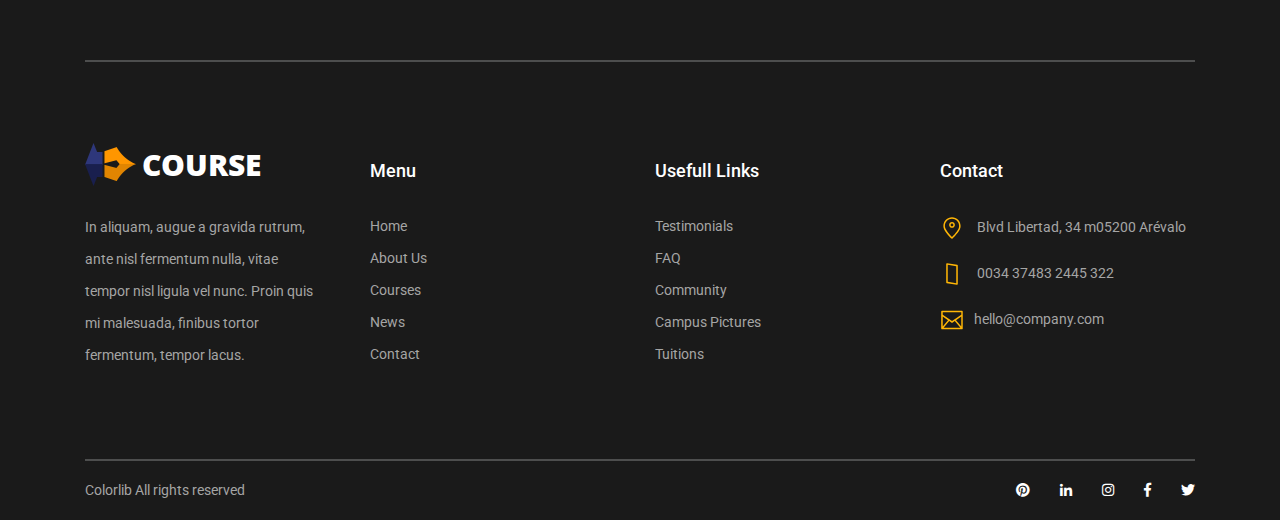
<file: news.html>
<!DOCTYPE html>
<html lang="en">
<head>
<title>Course - News</title>
<meta charset="utf-8">
<meta http-equiv="X-UA-Compatible" content="IE=edge">
<meta name="description" content="Course Project">
<meta name="viewport" content="width=device-width, initial-scale=1">
<link rel="stylesheet" type="text/css" href="styles/bootstrap4/bootstrap.min.css">
<link href="plugins/fontawesome-free-5.0.1/css/fontawesome-all.css" rel="stylesheet" type="text/css">
<link rel="stylesheet" type="text/css" href="styles/news_styles.css">
<link rel="stylesheet" type="text/css" href="styles/news_responsive.css">
</head>
<body>

<div class="super_container">

	<!-- Header -->

	<div w3-include-html="header.html"></div>
	<script src="w3-include-HTML.js"></script>

	
	
	<!-- Home -->

	<div class="home">
		<div class="home_background_container prlx_parent">
			<div class="home_background prlx" style="background-image:url(images/news_background.jpg)"></div>
		</div>
		<div class="home_content">
			<h1>The News</h1>
		</div>
	</div>

	<!-- News -->

	<div class="news">
		<div class="container">
			<div class="row">
				
				<!-- News Column -->

				<div class="col-lg-8">
					
					<div class="news_posts">
						<!-- News Post -->
						<div class="news_post">
							<div class="news_post_image">
								<img src="images/news_1.jpg" alt="https://unsplash.com/@dsmacinnes">
							</div>
							<div class="news_post_top d-flex flex-column flex-sm-row">
								<div class="news_post_date_container">
									<div class="news_post_date d-flex flex-column align-items-center justify-content-center">
										<div>18</div>
										<div>dec</div>
									</div>
								</div>
								<div class="news_post_title_container">
									<div class="news_post_title">
										<a href="news_post.html">Why do you need a qualification?</a>
									</div>
									<div class="news_post_meta">
										<span class="news_post_author"><a href="#">By Christian Smith</a></span>
										<span>|</span>
										<span class="news_post_comments"><a href="#">3 Comments</a></span>
									</div>
								</div>
							</div>
							<div class="news_post_text">
								<p>In aliquam, augue a gravida rutrum, ante nisl fermentum nulla, vitae tempor nisl ligula vel nunc. Proin quis mi malesuada, finibus tortor fermentum. Etiam eu purus nec eros varius luctus. Praesent finibus risus facilisis ultricies.</p>
							</div>
							<div class="news_post_button text-center trans_200">
								<a href="news_post.html">Read More</a>
							</div>
						</div>

						<!-- News Post -->
						<div class="news_post">
							<div class="news_post_image">
								<img src="images/news_2.jpg" alt="https://unsplash.com/@dsmacinnes">
							</div>
							<div class="news_post_top d-flex flex-column flex-sm-row">
								<div class="news_post_date_container">
									<div class="news_post_date d-flex flex-column align-items-center justify-content-center">
										<div>18</div>
										<div>dec</div>
									</div>
								</div>
								<div class="news_post_title_container">
									<div class="news_post_title">
										<a href="news_post.html">Our new courses just for you?</a>
									</div>
									<div class="news_post_meta">
										<span class="news_post_author"><a href="#">By Christian Smith</a></span>
										<span>|</span>
										<span class="news_post_comments"><a href="#">3 Comments</a></span>
									</div>
								</div>
							</div>
							<div class="news_post_text">
								<p>In aliquam, augue a gravida rutrum, ante nisl fermentum nulla, vitae tempor nisl ligula vel nunc. Proin quis mi malesuada, finibus tortor fermentum. Etiam eu purus nec eros varius luctus. Praesent finibus risus facilisis ultricies.</p>
							</div>
							<div class="news_post_button text-center trans_200">
								<a href="news_post.html">Read More</a>
							</div>
						</div>

						<!-- News Post -->
						<div class="news_post">
							<div class="news_post_image">
								<img src="images/news_3.jpg" alt="https://unsplash.com/@dsmacinnes">
							</div>
							<div class="news_post_top d-flex flex-column flex-sm-row">
								<div class="news_post_date_container">
									<div class="news_post_date d-flex flex-column align-items-center justify-content-center">
										<div>18</div>
										<div>dec</div>
									</div>
								</div>
								<div class="news_post_title_container">
									<div class="news_post_title">
										<a href="news_post.html">Why take our graduate program??</a>
									</div>
									<div class="news_post_meta">
										<span class="news_post_author"><a href="#">By Christian Smith</a></span>
										<span>|</span>
										<span class="news_post_comments"><a href="#">3 Comments</a></span>
									</div>
								</div>
							</div>
							<div class="news_post_text">
								<p>In aliquam, augue a gravida rutrum, ante nisl fermentum nulla, vitae tempor nisl ligula vel nunc. Proin quis mi malesuada, finibus tortor fermentum. Etiam eu purus nec eros varius luctus. Praesent finibus risus facilisis ultricies.</p>
							</div>
							<div class="news_post_button text-center trans_200">
								<a href="news_post.html">Read More</a>
							</div>
						</div>
					</div>

					<!-- Page Nav -->

					<div class="news_page_nav">
						<ul>
							<li class="active text-center trans_200"><a href="#">01</a></li>
							<li class="text-center trans_200"><a href="#">02</a></li>
							<li class="text-center trans_200"><a href="#">03</a></li>
						</ul>
					</div>

				</div>

				<!-- Sidebar Column -->

				<div class="col-lg-4">
					<div class="sidebar">

						<!-- Archives -->
						<div class="sidebar_section">
							<div class="sidebar_section_title">
								<h3>Archives</h3>
							</div>
							<ul class="sidebar_list">
								<li class="sidebar_list_item"><a href="#">Design Courses</a></li>
								<li class="sidebar_list_item"><a href="#">All you need to know</a></li>
								<li class="sidebar_list_item"><a href="#">Uncategorized</a></li>
								<li class="sidebar_list_item"><a href="#">About Our Departments</a></li>
								<li class="sidebar_list_item"><a href="#">Choose the right course</a></li>
							</ul>
						</div>

						<!-- Latest Posts -->

						<div class="sidebar_section">
							<div class="sidebar_section_title">
								<h3>Latest posts</h3>
							</div>
							
							<div class="latest_posts">
								
								<!-- Latest Post -->
								<div class="latest_post">
									<div class="latest_post_image">
										<img src="images/latest_1.jpg" alt="https://unsplash.com/@dsmacinnes">
									</div>
									<div class="latest_post_title"><a href="news_post.html">Why do you need a qualification?</a></div>
									<div class="latest_post_meta">
										<span class="latest_post_author"><a href="#">By Christian Smith</a></span>
										<span>|</span>
										<span class="latest_post_comments"><a href="#">3 Comments</a></span>
									</div>
								</div>

								<!-- Latest Post -->
								<div class="latest_post">
									<div class="latest_post_image">
										<img src="images/latest_2.jpg" alt="https://unsplash.com/@erothermel">
									</div>
									<div class="latest_post_title"><a href="news_post.html">Why do you need a qualification?</a></div>
									<div class="latest_post_meta">
										<span class="latest_post_author"><a href="#">By Christian Smith</a></span>
										<span>|</span>
										<span class="latest_post_comments"><a href="#">3 Comments</a></span>
									</div>
								</div>

								<!-- Latest Post -->
								<div class="latest_post">
									<div class="latest_post_image">
										<img src="images/latest_3.jpg" alt="https://unsplash.com/@element5digital">
									</div>
									<div class="latest_post_title"><a href="news_post.html">Why do you need a qualification?</a></div>
									<div class="latest_post_meta">
										<span class="latest_post_author"><a href="#">By Christian Smith</a></span>
										<span>|</span>
										<span class="latest_post_comments"><a href="#">3 Comments</a></span>
									</div>
								</div>
								
							</div>
								
						</div>

						<!-- Tags -->

						<div class="sidebar_section">
							<div class="sidebar_section_title">
								<h3>Tags</h3>
							</div>
							<div class="tags d-flex flex-row flex-wrap">
								<div class="tag"><a href="#">Course</a></div>
								<div class="tag"><a href="#">Design</a></div>
								<div class="tag"><a href="#">FAQ</a></div>
								<div class="tag"><a href="#">Teachers</a></div>
								<div class="tag"><a href="#">School</a></div>
								<div class="tag"><a href="#">Graduate</a></div>
							</div>
						</div>

					</div>
				</div>
			</div>
		</div>
	</div>

	<!-- Footer -->

	<footer class="footer">
		<div class="container">
			
			<!-- Newsletter -->

			<div class="newsletter">
				<div class="row">
					<div class="col">
						<div class="section_title text-center">
							<h1>Subscribe to newsletter</h1>
						</div>
					</div>
				</div>

				<div class="row">
					<div class="col text-center">
						<div class="newsletter_form_container mx-auto">
							<form action="post">
								<div class="newsletter_form d-flex flex-md-row flex-column flex-xs-column align-items-center justify-content-center">
									<input id="newsletter_email" class="newsletter_email" type="email" placeholder="Email Address" required="required" data-error="Valid email is required.">
									<button id="newsletter_submit" type="submit" class="newsletter_submit_btn trans_300" value="Submit">Subscribe</button>
								</div>
							</form>
						</div>
					</div>
				</div>

			</div>

			<!-- Footer Content -->

			<div class="footer_content">
				<div class="row">

					<!-- Footer Column - About -->
					<div class="col-lg-3 footer_col">

						<!-- Logo -->
						<div class="logo_container">
							<div class="logo">
								<img src="images/logo.png" alt="">
								<span>course</span>
							</div>
						</div>

						<p class="footer_about_text">In aliquam, augue a gravida rutrum, ante nisl fermentum nulla, vitae tempor nisl ligula vel nunc. Proin quis mi malesuada, finibus tortor fermentum, tempor lacus.</p>

					</div>

					<!-- Footer Column - Menu -->

					<div class="col-lg-3 footer_col">
						<div class="footer_column_title">Menu</div>
						<div class="footer_column_content">
							<ul>
								<li class="footer_list_item"><a href="index.html">Home</a></li>
								<li class="footer_list_item"><a href="#">About Us</a></li>
								<li class="footer_list_item"><a href="courses.html">Courses</a></li>
								<li class="footer_list_item"><a href="#">News</a></li>
								<li class="footer_list_item"><a href="contact.html">Contact</a></li>
							</ul>
						</div>
					</div>

					<!-- Footer Column - Usefull Links -->

					<div class="col-lg-3 footer_col">
						<div class="footer_column_title">Usefull Links</div>
						<div class="footer_column_content">
							<ul>
								<li class="footer_list_item"><a href="#">Testimonials</a></li>
								<li class="footer_list_item"><a href="#">FAQ</a></li>
								<li class="footer_list_item"><a href="#">Community</a></li>
								<li class="footer_list_item"><a href="#">Campus Pictures</a></li>
								<li class="footer_list_item"><a href="#">Tuitions</a></li>
							</ul>
						</div>
					</div>

					<!-- Footer Column - Contact -->

					<div class="col-lg-3 footer_col">
						<div class="footer_column_title">Contact</div>
						<div class="footer_column_content">
							<ul>
								<li class="footer_contact_item">
									<div class="footer_contact_icon">
										<img src="images/placeholder.svg" alt="https://www.flaticon.com/authors/lucy-g">
									</div>
									Blvd Libertad, 34 m05200 Arévalo
								</li>
								<li class="footer_contact_item">
									<div class="footer_contact_icon">
										<img src="images/smartphone.svg" alt="https://www.flaticon.com/authors/lucy-g">
									</div>
									0034 37483 2445 322
								</li>
								<li class="footer_contact_item">
									<div class="footer_contact_icon">
										<img src="images/envelope.svg" alt="https://www.flaticon.com/authors/lucy-g">
									</div>hello@company.com
								</li>
							</ul>
						</div>
					</div>

				</div>
			</div>

			<!-- Footer Copyright -->

			<div class="footer_bar d-flex flex-column flex-sm-row align-items-center">
				<div class="footer_copyright">
					<span>Colorlib All rights reserved</span>
				</div>
				<div class="footer_social ml-sm-auto">
					<ul class="menu_social">
						<li class="menu_social_item"><a href="#"><i class="fab fa-pinterest"></i></a></li>
						<li class="menu_social_item"><a href="#"><i class="fab fa-linkedin-in"></i></a></li>
						<li class="menu_social_item"><a href="#"><i class="fab fa-instagram"></i></a></li>
						<li class="menu_social_item"><a href="#"><i class="fab fa-facebook-f"></i></a></li>
						<li class="menu_social_item"><a href="#"><i class="fab fa-twitter"></i></a></li>
					</ul>
				</div>
			</div>

		</div>
	</footer>

</div>

<script src="js/jquery-3.2.1.min.js"></script>
<script src="styles/bootstrap4/popper.js"></script>
<script src="styles/bootstrap4/bootstrap.min.js"></script>
<script src="plugins/greensock/TweenMax.min.js"></script>
<script src="plugins/greensock/TimelineMax.min.js"></script>
<script src="plugins/scrollmagic/ScrollMagic.min.js"></script>
<script src="plugins/greensock/animation.gsap.min.js"></script>
<script src="plugins/greensock/ScrollToPlugin.min.js"></script>
<script src="plugins/scrollTo/jquery.scrollTo.min.js"></script>
<script src="plugins/easing/easing.js"></script>
<script src="js/news_custom.js"></script>

</body>
</html>
</file>
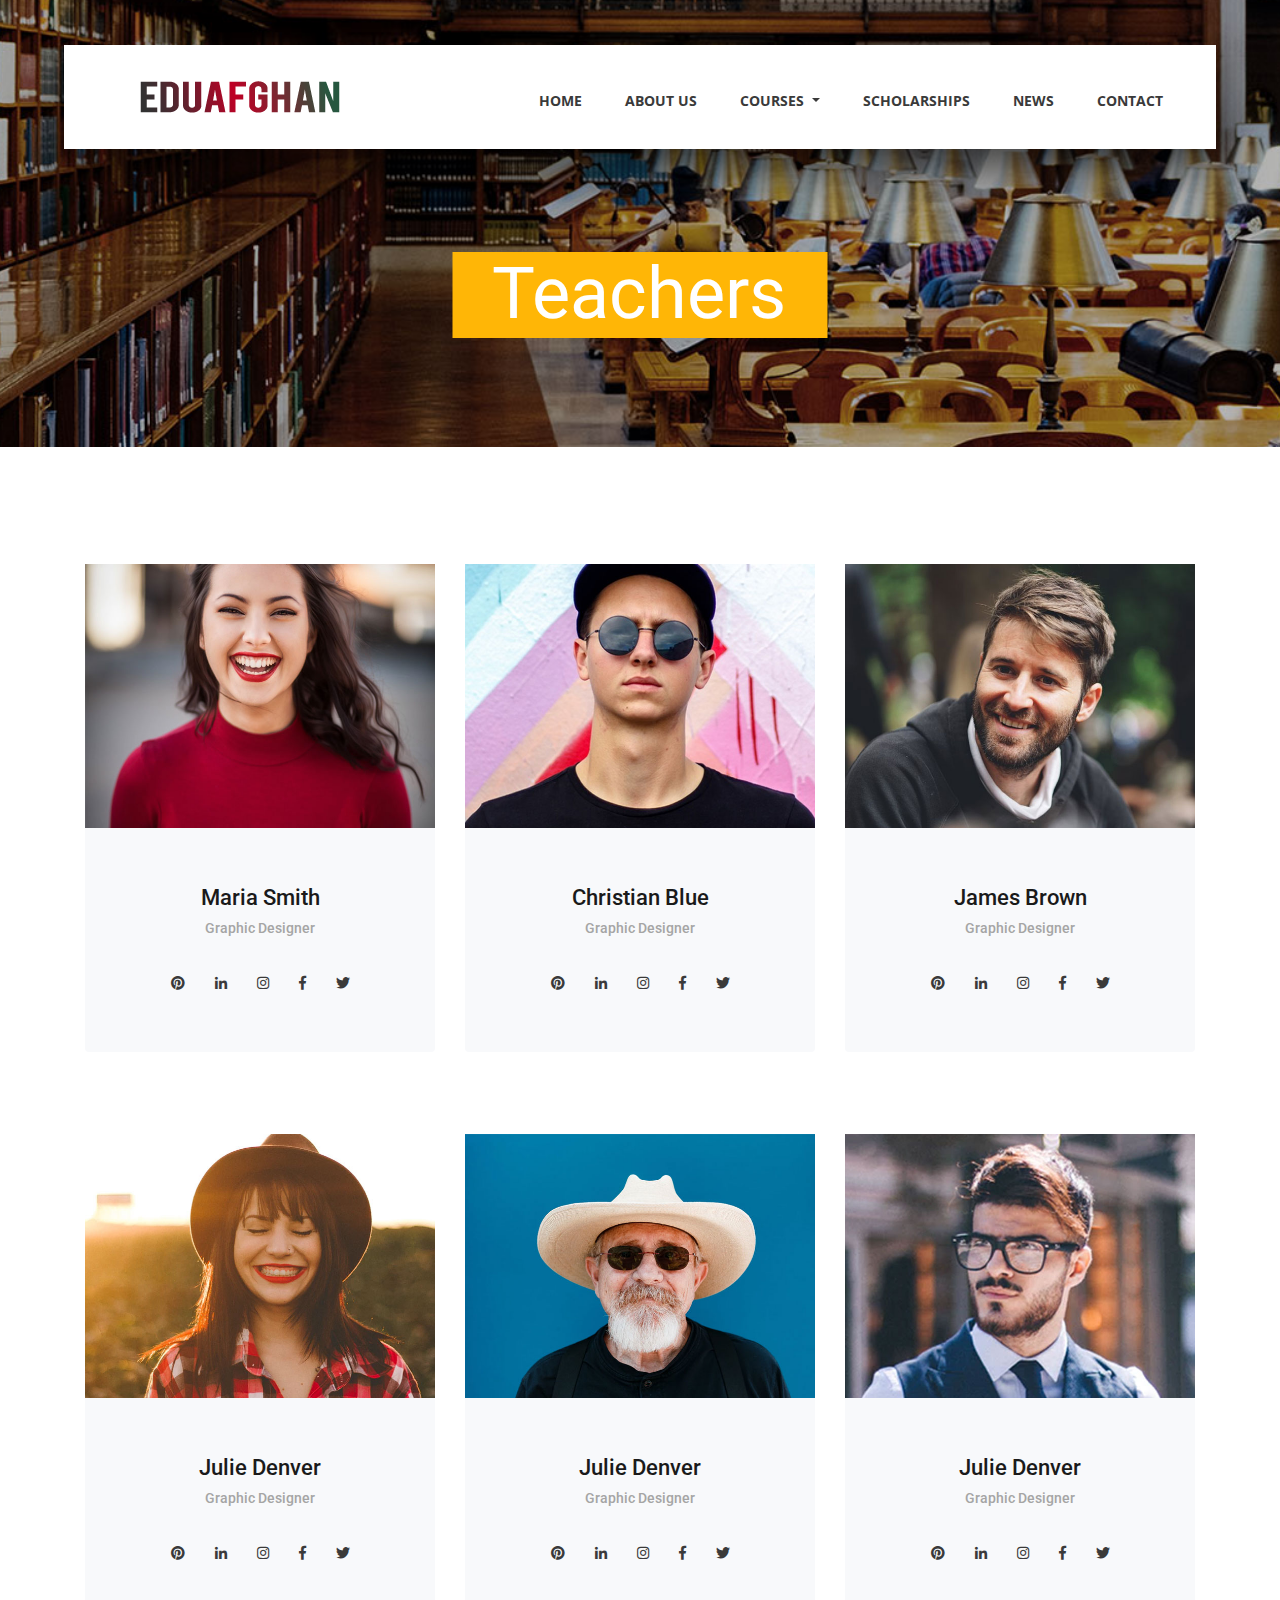
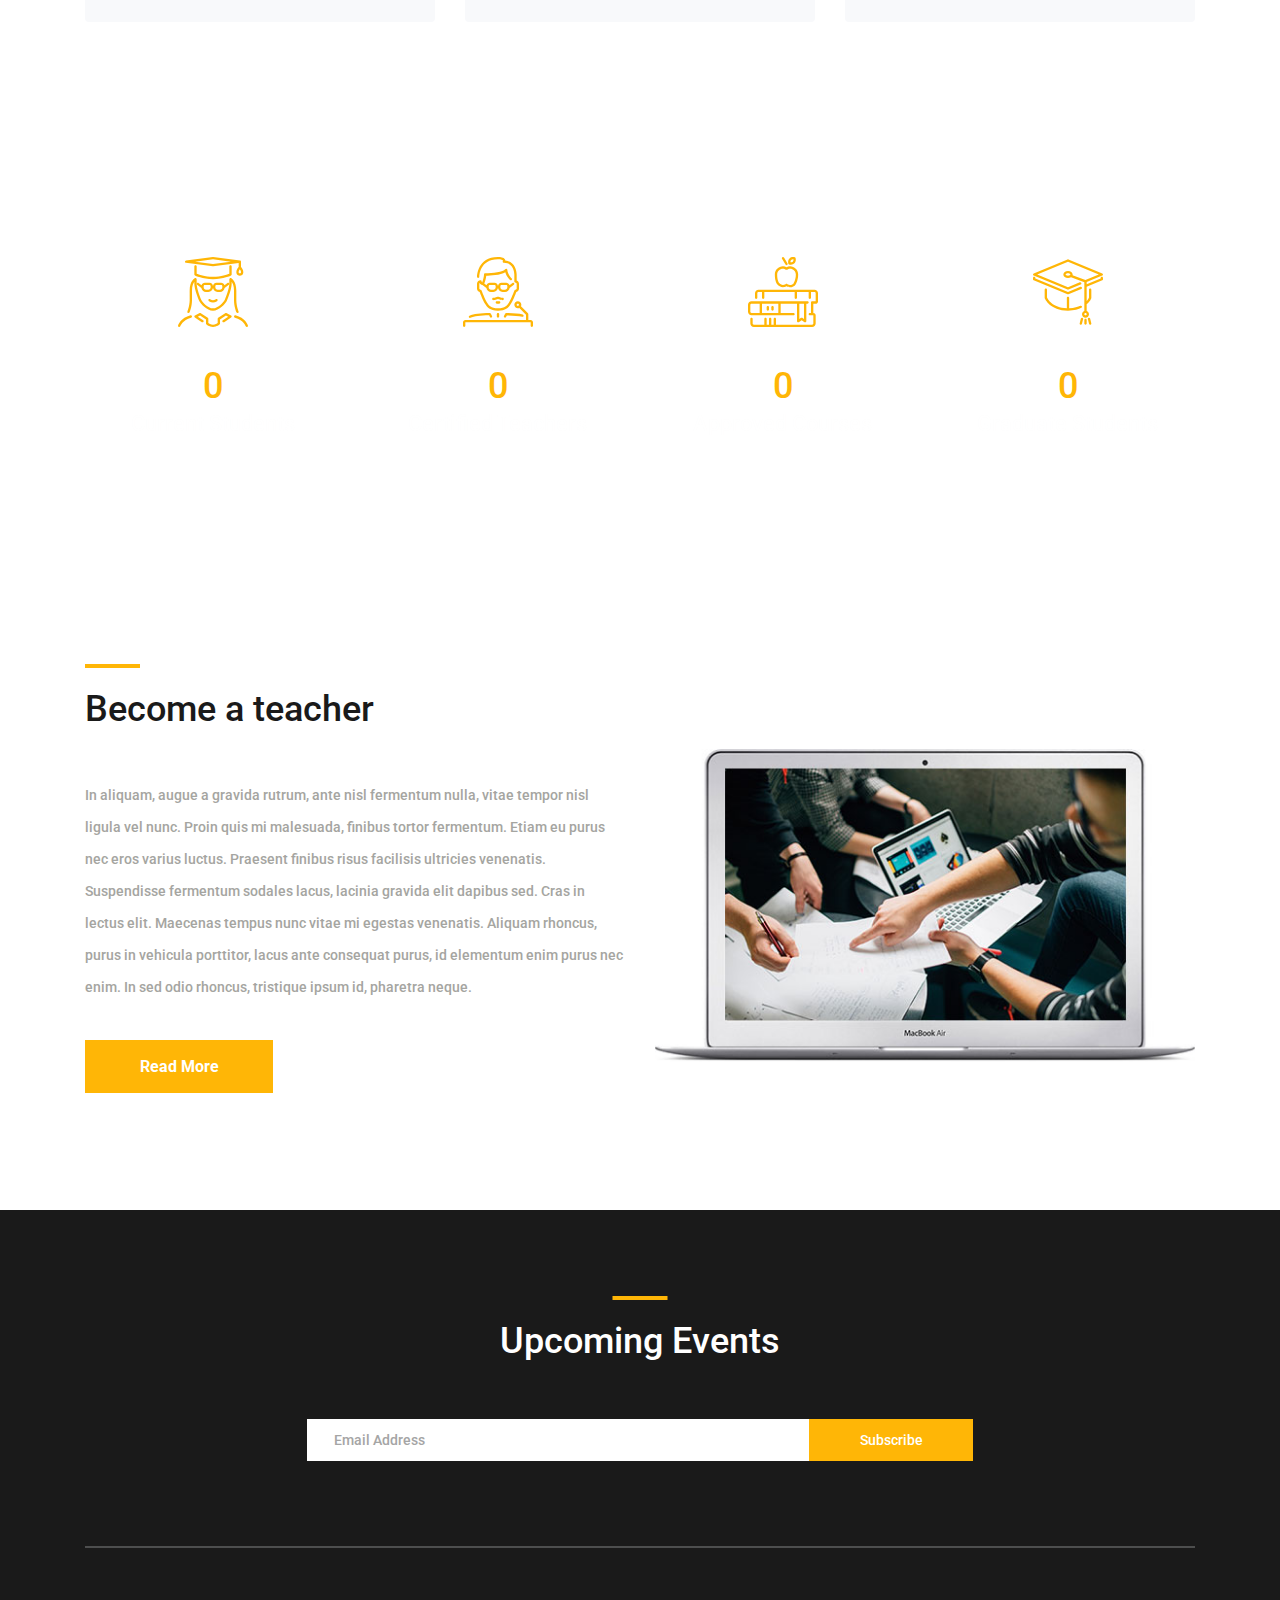
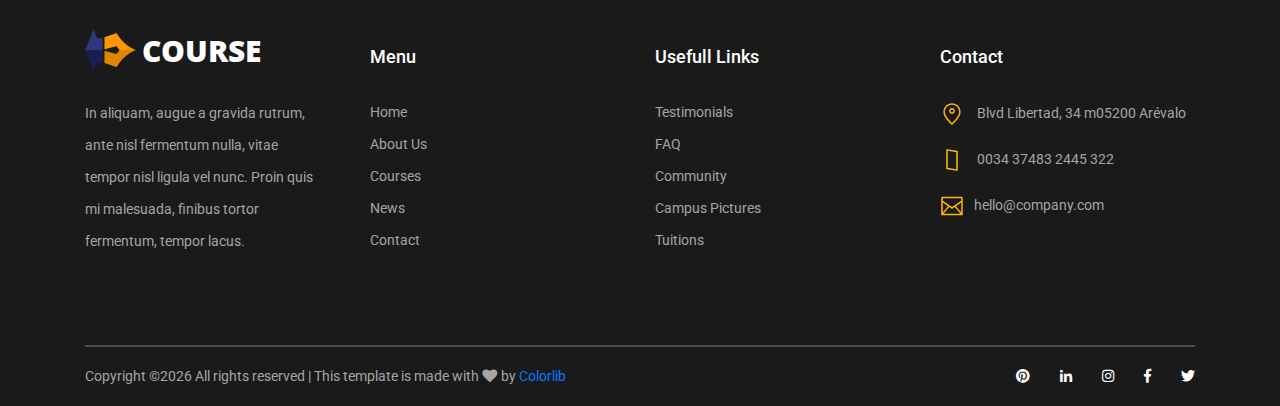
<file: teachers.html>
<!DOCTYPE html>
<html lang="en">
<head>
<title>Course - Teachers</title>
<meta charset="utf-8">
<meta http-equiv="X-UA-Compatible" content="IE=edge">
<meta name="description" content="Course Project">
<meta name="viewport" content="width=device-width, initial-scale=1">
<link rel="stylesheet" type="text/css" href="styles/bootstrap4/bootstrap.min.css">
<link href="plugins/fontawesome-free-5.0.1/css/fontawesome-all.css" rel="stylesheet" type="text/css">
<link rel="stylesheet" type="text/css" href="styles/teachers_styles.css">
<link rel="stylesheet" type="text/css" href="styles/teachers_responsive.css">
</head>
<body>

<div class="super_container">

	<!-- Header -->

	<div w3-include-html="header.html"></div>
	<script src="w3-include-HTML.js"></script>

	
	<!-- Home -->

	<div class="home">
		<div class="home_background_container prlx_parent">
			<div class="home_background prlx" style="background-image:url(images/teachers_background.jpg)"></div>
		</div>
		<div class="home_content">
			<h1>Teachers</h1>
		</div>
	</div>

	<!-- Teachers -->

	<div class="teachers page_section">
		<div class="container">
			<div class="row">
				
				<!-- Teacher -->
				<div class="col-lg-4 teacher">
					<div class="card">
						<div class="card_img">
							<div class="card_plus trans_200 text-center"><a href="#">+</a></div>
							<img class="card-img-top trans_200" src="images/teacher_1.jpg" alt="https://unsplash.com/@michaeldam">
						</div>
						<div class="card-body text-center">
							<div class="card-title"><a href="#">Maria Smith</a></div>
							<div class="card-text">Graphic Designer</div>
							<div class="teacher_social">
								<ul class="menu_social">
									<li class="menu_social_item"><a href="#"><i class="fab fa-pinterest"></i></a></li>
									<li class="menu_social_item"><a href="#"><i class="fab fa-linkedin-in"></i></a></li>
									<li class="menu_social_item"><a href="#"><i class="fab fa-instagram"></i></a></li>
									<li class="menu_social_item"><a href="#"><i class="fab fa-facebook-f"></i></a></li>
									<li class="menu_social_item"><a href="#"><i class="fab fa-twitter"></i></a></li>
								</ul>
							</div>
						</div>
					</div>
				</div>

				<!-- Teacher -->
				<div class="col-lg-4 teacher">
					<div class="card">
						<div class="card_img">
							<div class="card_plus trans_200 text-center"><a href="#">+</a></div>
							<img class="card-img-top trans_200" src="images/teacher_2.jpg" alt="https://unsplash.com/@jcpeacock">
						</div>
						<div class="card-body text-center">
							<div class="card-title"><a href="#">Christian Blue</a></div>
							<div class="card-text">Graphic Designer</div>
							<div class="teacher_social">
								<ul class="menu_social">
									<li class="menu_social_item"><a href="#"><i class="fab fa-pinterest"></i></a></li>
									<li class="menu_social_item"><a href="#"><i class="fab fa-linkedin-in"></i></a></li>
									<li class="menu_social_item"><a href="#"><i class="fab fa-instagram"></i></a></li>
									<li class="menu_social_item"><a href="#"><i class="fab fa-facebook-f"></i></a></li>
									<li class="menu_social_item"><a href="#"><i class="fab fa-twitter"></i></a></li>
								</ul>
							</div>
						</div>
					</div>
				</div>

				<!-- Teacher -->
				<div class="col-lg-4 teacher">
					<div class="card">
						<div class="card_img">
							<div class="card_plus trans_200 text-center"><a href="#">+</a></div>
							<img class="card-img-top trans_200" src="images/teacher_3.jpg" alt="https://unsplash.com/photos/n8jeOSxCRfQ">
						</div>
						<div class="card-body text-center">
							<div class="card-title"><a href="#">James Brown</a></div>
							<div class="card-text">Graphic Designer</div>
							<div class="teacher_social">
								<ul class="menu_social">
									<li class="menu_social_item"><a href="#"><i class="fab fa-pinterest"></i></a></li>
									<li class="menu_social_item"><a href="#"><i class="fab fa-linkedin-in"></i></a></li>
									<li class="menu_social_item"><a href="#"><i class="fab fa-instagram"></i></a></li>
									<li class="menu_social_item"><a href="#"><i class="fab fa-facebook-f"></i></a></li>
									<li class="menu_social_item"><a href="#"><i class="fab fa-twitter"></i></a></li>
								</ul>
							</div>
						</div>
					</div>
				</div>

				<!-- Teacher -->
				<div class="col-lg-4 teacher">
					<div class="card">
						<div class="card_img">
							<div class="card_plus trans_200 text-center"><a href="#">+</a></div>
							<img class="card-img-top trans_200" src="images/teacher_4.jpg" alt="https://unsplash.com/@seteales">
						</div>
						<div class="card-body text-center">
							<div class="card-title"><a href="#">Julie Denver</a></div>
							<div class="card-text">Graphic Designer</div>
							<div class="teacher_social">
								<ul class="menu_social">
									<li class="menu_social_item"><a href="#"><i class="fab fa-pinterest"></i></a></li>
									<li class="menu_social_item"><a href="#"><i class="fab fa-linkedin-in"></i></a></li>
									<li class="menu_social_item"><a href="#"><i class="fab fa-instagram"></i></a></li>
									<li class="menu_social_item"><a href="#"><i class="fab fa-facebook-f"></i></a></li>
									<li class="menu_social_item"><a href="#"><i class="fab fa-twitter"></i></a></li>
								</ul>
							</div>
						</div>
					</div>
				</div>

				<!-- Teacher -->
				<div class="col-lg-4 teacher">
					<div class="card">
						<div class="card_img">
							<div class="card_plus trans_200 text-center"><a href="#">+</a></div>
							<img class="card-img-top trans_200" src="images/teacher_5.jpg" alt="https://unsplash.com/@jaredsluyter">
						</div>
						<div class="card-body text-center">
							<div class="card-title"><a href="#">Julie Denver</a></div>
							<div class="card-text">Graphic Designer</div>
							<div class="teacher_social">
								<ul class="menu_social">
									<li class="menu_social_item"><a href="#"><i class="fab fa-pinterest"></i></a></li>
									<li class="menu_social_item"><a href="#"><i class="fab fa-linkedin-in"></i></a></li>
									<li class="menu_social_item"><a href="#"><i class="fab fa-instagram"></i></a></li>
									<li class="menu_social_item"><a href="#"><i class="fab fa-facebook-f"></i></a></li>
									<li class="menu_social_item"><a href="#"><i class="fab fa-twitter"></i></a></li>
								</ul>
							</div>
						</div>
					</div>
				</div>

				<!-- Teacher -->
				<div class="col-lg-4 teacher">
					<div class="card">
						<div class="card_img">
							<div class="card_plus trans_200 text-center"><a href="#">+</a></div>
							<img class="card-img-top trans_200" src="images/teacher_6.jpg" alt="https://unsplash.com/@mehdizadeh">
						</div>
						<div class="card-body text-center">
							<div class="card-title"><a href="#">Julie Denver</a></div>
							<div class="card-text">Graphic Designer</div>
							<div class="teacher_social">
								<ul class="menu_social">
									<li class="menu_social_item"><a href="#"><i class="fab fa-pinterest"></i></a></li>
									<li class="menu_social_item"><a href="#"><i class="fab fa-linkedin-in"></i></a></li>
									<li class="menu_social_item"><a href="#"><i class="fab fa-instagram"></i></a></li>
									<li class="menu_social_item"><a href="#"><i class="fab fa-facebook-f"></i></a></li>
									<li class="menu_social_item"><a href="#"><i class="fab fa-twitter"></i></a></li>
								</ul>
							</div>
						</div>
					</div>
				</div>

			</div>
		</div>
	</div>

	<!-- Milestones -->

	<div class="milestones">
		<div class="milestones_background" style="background-image:url(images/milestones_background.jpg)"></div>

		<div class="container">
			<div class="row">
				
				<!-- Milestone -->
				<div class="col-lg-3 milestone_col">
					<div class="milestone text-center">
						<div class="milestone_icon"><img src="images/milestone_1.svg" alt="https://www.flaticon.com/authors/zlatko-najdenovski"></div>
						<div class="milestone_counter" data-end-value="750">0</div>
						<div class="milestone_text">Current Students</div>
					</div>
				</div>

				<!-- Milestone -->
				<div class="col-lg-3 milestone_col">
					<div class="milestone text-center">
						<div class="milestone_icon"><img src="images/milestone_2.svg" alt="https://www.flaticon.com/authors/zlatko-najdenovski"></div>
						<div class="milestone_counter" data-end-value="120">0</div>
						<div class="milestone_text">Certified Teachers</div>
					</div>
				</div>

				<!-- Milestone -->
				<div class="col-lg-3 milestone_col">
					<div class="milestone text-center">
						<div class="milestone_icon"><img src="images/milestone_3.svg" alt="https://www.flaticon.com/authors/zlatko-najdenovski"></div>
						<div class="milestone_counter" data-end-value="39">0</div>
						<div class="milestone_text">Approved Courses</div>
					</div>
				</div>

				<!-- Milestone -->
				<div class="col-lg-3 milestone_col">
					<div class="milestone text-center">
						<div class="milestone_icon"><img src="images/milestone_4.svg" alt="https://www.flaticon.com/authors/zlatko-najdenovski"></div>
						<div class="milestone_counter" data-end-value="3500" data-sign-before="+">0</div>
						<div class="milestone_text">Graduate Students</div>
					</div>
				</div>

			</div>
		</div>
	</div>

	<!-- Become -->

	<div class="become">
		<div class="container">
			<div class="row row-eq-height">

				<div class="col-lg-6 order-2 order-lg-1">
					<div class="become_title">
						<h1>Become a teacher</h1>
					</div>
					<p class="become_text">In aliquam, augue a gravida rutrum, ante nisl fermentum nulla, vitae tempor nisl ligula vel nunc. Proin quis mi malesuada, finibus tortor fermentum. Etiam eu purus nec eros varius luctus. Praesent finibus risus facilisis ultricies venenatis. Suspendisse fermentum sodales lacus, lacinia gravida elit dapibus sed. Cras in lectus elit. Maecenas tempus nunc vitae mi egestas venenatis. Aliquam rhoncus, purus in vehicula porttitor, lacus ante consequat purus, id elementum enim purus nec enim. In sed odio rhoncus, tristique ipsum id, pharetra neque.</p>
					<div class="become_button text-center trans_200">
						<a href="#">Read More</a>
					</div>
				</div>

				<div class="col-lg-6 order-1 order-lg-2">
					<div class="become_image">
						<img src="images/become.jpg" alt="">
					</div>
				</div>
				
			</div>
		</div>
	</div>

	<!-- Footer -->

	<footer class="footer">
		<div class="container">
			
			<!-- Newsletter -->

			<div class="newsletter">
				<div class="row">
					<div class="col">
						<div class="section_title text-center">
							<h1>Upcoming Events</h1>
						</div>
					</div>
				</div>

				<div class="row">
					<div class="col text-center">
						<div class="newsletter_form_container mx-auto">
							<form action="post">
								<div class="newsletter_form d-flex flex-md-row flex-column flex-xs-column align-items-center justify-content-center">
									<input id="newsletter_email" class="newsletter_email" type="email" placeholder="Email Address" required="required" data-error="Valid email is required.">
									<button id="newsletter_submit" type="submit" class="newsletter_submit_btn trans_300" value="Submit">Subscribe</button>
								</div>
							</form>
						</div>
					</div>
				</div>

			</div>

			<!-- Footer Content -->

			<div class="footer_content">
				<div class="row">

					<!-- Footer Column - About -->
					<div class="col-lg-3 footer_col">

						<!-- Logo -->
						<div class="logo_container">
							<div class="logo">
								<img src="images/logo.png" alt="">
								<span>course</span>
							</div>
						</div>

						<p class="footer_about_text">In aliquam, augue a gravida rutrum, ante nisl fermentum nulla, vitae tempor nisl ligula vel nunc. Proin quis mi malesuada, finibus tortor fermentum, tempor lacus.</p>

					</div>

					<!-- Footer Column - Menu -->

					<div class="col-lg-3 footer_col">
						<div class="footer_column_title">Menu</div>
						<div class="footer_column_content">
							<ul>
								<li class="footer_list_item"><a href="index.html">Home</a></li>
								<li class="footer_list_item"><a href="about.html">About Us</a></li>
								<li class="footer_list_item"><a href="courses.html">Courses</a></li>
								<li class="footer_list_item"><a href="news.html">News</a></li>
								<li class="footer_list_item"><a href="contact.html">Contact</a></li>
							</ul>
						</div>
					</div>

					<!-- Footer Column - Usefull Links -->

					<div class="col-lg-3 footer_col">
						<div class="footer_column_title">Usefull Links</div>
						<div class="footer_column_content">
							<ul>
								<li class="footer_list_item"><a href="#">Testimonials</a></li>
								<li class="footer_list_item"><a href="#">FAQ</a></li>
								<li class="footer_list_item"><a href="#">Community</a></li>
								<li class="footer_list_item"><a href="#">Campus Pictures</a></li>
								<li class="footer_list_item"><a href="#">Tuitions</a></li>
							</ul>
						</div>
					</div>

					<!-- Footer Column - Contact -->

					<div class="col-lg-3 footer_col">
						<div class="footer_column_title">Contact</div>
						<div class="footer_column_content">
							<ul>
								<li class="footer_contact_item">
									<div class="footer_contact_icon">
										<img src="images/placeholder.svg" alt="https://www.flaticon.com/authors/lucy-g">
									</div>
									Blvd Libertad, 34 m05200 Arévalo
								</li>
								<li class="footer_contact_item">
									<div class="footer_contact_icon">
										<img src="images/smartphone.svg" alt="https://www.flaticon.com/authors/lucy-g">
									</div>
									0034 37483 2445 322
								</li>
								<li class="footer_contact_item">
									<div class="footer_contact_icon">
										<img src="images/envelope.svg" alt="https://www.flaticon.com/authors/lucy-g">
									</div>hello@company.com
								</li>
							</ul>
						</div>
					</div>

				</div>
			</div>

			<!-- Footer Copyright -->

			<div class="footer_bar d-flex flex-column flex-sm-row align-items-center">
				<div class="footer_copyright">
					<span><!-- Link back to Colorlib can't be removed. Template is licensed under CC BY 3.0. -->
Copyright &copy;<script>document.write(new Date().getFullYear());</script> All rights reserved | This template is made with <i class="fa fa-heart" aria-hidden="true"></i> by <a href="https://colorlib.com" target="_blank">Colorlib</a>
<!-- Link back to Colorlib can't be removed. Template is licensed under CC BY 3.0. --></span>
				</div>
				<div class="footer_social ml-sm-auto">
					<ul class="menu_social">
						<li class="menu_social_item"><a href="#"><i class="fab fa-pinterest"></i></a></li>
						<li class="menu_social_item"><a href="#"><i class="fab fa-linkedin-in"></i></a></li>
						<li class="menu_social_item"><a href="#"><i class="fab fa-instagram"></i></a></li>
						<li class="menu_social_item"><a href="#"><i class="fab fa-facebook-f"></i></a></li>
						<li class="menu_social_item"><a href="#"><i class="fab fa-twitter"></i></a></li>
					</ul>
				</div>
			</div>

		</div>
	</footer>

</div>

<script src="js/jquery-3.2.1.min.js"></script>
<script src="styles/bootstrap4/popper.js"></script>
<script src="styles/bootstrap4/bootstrap.min.js"></script>
<script src="plugins/greensock/TweenMax.min.js"></script>
<script src="plugins/greensock/TimelineMax.min.js"></script>
<script src="plugins/scrollmagic/ScrollMagic.min.js"></script>
<script src="plugins/greensock/animation.gsap.min.js"></script>
<script src="plugins/greensock/ScrollToPlugin.min.js"></script>
<script src="plugins/scrollTo/jquery.scrollTo.min.js"></script>
<script src="plugins/easing/easing.js"></script>
<script src="js/teachers_custom.js"></script>

</body>
</html>
</file>
<file: styles/courses_styles.css>
@charset "utf-8";
/* CSS Document */

/******************************

COLOR PALETTE




[Table of Contents]

1. Fonts
2. Body and some general stuff
3. Header
	3.1 Logo
	3.2 Main Nav
	3.3 Header Side
	3.4 Hamburger
4. Menu
	4.1 Menu Social
	4.2 Menu copyright
5. Home
7. Page Section
8. Buttons
9. Popular
10. Footer
	10.1 Newsletter
	10.2 Footer Content
	10.3 Footer Copyright


******************************/

/***********
1. Fonts
***********/

@import url('https://fonts.googleapis.com/css?family=Open+Sans:400,600,700,800|Roboto:400,500,700');

/*********************************
2. Body and some general stuff
*********************************/

*
{
	margin: 0;
	padding: 0;
	-webkit-font-smoothing: antialiased;
	-webkit-text-shadow: rgba(0,0,0,.01) 0 0 1px;
	text-shadow: rgba(0,0,0,.01) 0 0 1px;
}
body
{
	font-family: 'Roboto', sans-serif;
	font-size: 14px;
	font-weight: 400;
	background: linear-gradient(90deg, rgb(37, 37, 37) , rgb(172, 42, 59), rgb(2, 68, 30));
	color: #a5a5a5;
}
div
{
	display: block;
	position: relative;
	-webkit-box-sizing: border-box;
    -moz-box-sizing: border-box;
    box-sizing: border-box;
}
ul
{
	list-style: none;
	margin-bottom: 0px;
}
p
{
	font-family: 'Roboto', sans-serif;
	font-size: 14px;
	line-height: 2.29;
	font-weight: 400;
	color: #a5a5a5;
	-webkit-font-smoothing: antialiased;
	-webkit-text-shadow: rgba(0,0,0,.01) 0 0 1px;
	text-shadow: rgba(0,0,0,.01) 0 0 1px;
}
p a
{
	display: inline;
	position: relative;
	color: inherit;
	border-bottom: solid 1px #ffa07f;
	-webkit-transition: all 200ms ease;
	-moz-transition: all 200ms ease;
	-ms-transition: all 200ms ease;
	-o-transition: all 200ms ease;
	transition: all 200ms ease;
}
a, a:hover, a:visited, a:active, a:link
{
	text-decoration: none;
	-webkit-font-smoothing: antialiased;
	-webkit-text-shadow: rgba(0,0,0,.01) 0 0 1px;
	text-shadow: rgba(0,0,0,.01) 0 0 1px;
}
p a:active
{
	position: relative;
	color: #FF6347;
}
p a:hover
{
	color: #FFFFFF;
	background: #ffa07f;
}
p a:hover::after
{
	opacity: 0.2;
}
::selection
{
	background: #FFD266;
	color: #C88E00;
}
p::selection
{
	background: #FFD266;
	color: #C88E00;
}
h1{font-size: 36px;}
h2{font-size: 22px;}
h3{font-size: 18px;}
h4{font-size: 14px;}
h5{font-size: 11px;}
h1, h2, h3, h4, h5, h6
{
	font-family: 'Roboto', sans-serif;
	-webkit-font-smoothing: antialiased;
	-webkit-text-shadow: rgba(0,0,0,.01) 0 0 1px;
	text-shadow: rgba(0,0,0,.01) 0 0 1px;
}
h1::selection, 
h2::selection, 
h3::selection, 
h4::selection, 
h5::selection, 
h6::selection
{
	
}
::-webkit-input-placeholder
{
	font-size: 14px !important;
	font-weight: 500 !important;
	color: #a5a5a5 !important;
}
:-moz-placeholder /* older Firefox*/
{
	font-size: 14px !important;
	font-weight: 500 !important;
	color: #a5a5a5 !important;
}
::-moz-placeholder /* Firefox 19+ */ 
{
	font-size: 14px !important;
	font-weight: 500 !important;
	color: #a5a5a5 !important;
} 
:-ms-input-placeholder
{ 
	font-size: 14px !important;
	font-weight: 500 !important;
	color: #a5a5a5 !important;
}
::input-placeholder
{
	font-size: 14px !important;
	font-weight: 500 !important;
	color: #a5a5a5 !important;
}
.form-control
{
	color: #db5246;
}
section
{
	display: block;
	position: relative;
	box-sizing: border-box;
}
.clear
{
	clear: both;
}
.clearfix::before, .clearfix::after
{
	content: "";
	display: table;
}
.clearfix::after
{
	clear: both;
}
.clearfix
{
	zoom: 1;
}
.float_left
{
	float: left;
}
.float_right
{
	float: right;
}
.trans_200
{
	-webkit-transition: all 200ms ease;
	-moz-transition: all 200ms ease;
	-ms-transition: all 200ms ease;
	-o-transition: all 200ms ease;
	transition: all 200ms ease;
}
.trans_300
{
	-webkit-transition: all 300ms ease;
	-moz-transition: all 300ms ease;
	-ms-transition: all 300ms ease;
	-o-transition: all 300ms ease;
	transition: all 300ms ease;
}
.trans_400
{
	-webkit-transition: all 400ms ease;
	-moz-transition: all 400ms ease;
	-ms-transition: all 400ms ease;
	-o-transition: all 400ms ease;
	transition: all 400ms ease;
}
.trans_500
{
	-webkit-transition: all 500ms ease;
	-moz-transition: all 500ms ease;
	-ms-transition: all 500ms ease;
	-o-transition: all 500ms ease;
	transition: all 500ms ease;
}
.fill_height
{
	height: 100%;
}
.super_container
{
	width: 100%;
	overflow: hidden;
}
.prlx_parent
{
	overflow: hidden;
}
.prlx
{
	height: 130% !important;
}
.nopadding
{
	padding: 0px !important;
}

/*********************************
3. Header
*********************************/

.header
{
	position: fixed;
	top: 45px;
	left: 50%;
	-webkit-transform: translateX(-50%);
	-moz-transform: translateX(-50%);
	-ms-transform: translateX(-50%);
	-o-transform: translateX(-50%);
	transform: translateX(-50%);
	width: 1318px;
	height: 64px;
	background: linear-gradient(90deg, rgb(0, 0, 0) , rgb(223, 67, 67), #0b6b02);
	background: #019e5d;
	z-index: 10;
	-webkit-transition: all 200ms ease;
	-moz-transition: all 200ms ease;
	-ms-transition: all 200ms ease;
	-o-transition: all 200ms ease;
	transition: all 200ms ease;
}
.header.scrolled
{	
	top: 15px;
}
.header.scrolled .header_content::before
{
	box-shadow: 0px 20px 49px rgba(0, 0, 0, 0.555);
}
.header_content
{
	width: calc(100% - 279px);
	height: 100%;
}
.header_content::before
{
	display: block;
	position: absolute;
	top: 0;
	left: 0;
	width: 100%;
	height: 100%;
	content: '';
	box-shadow: 0px 20px 49px rgba(0,0,0,0.67);
	z-index: -1;
}

/*********************************
3.1 Logo
*********************************/

.logo_container
{
	display: inline-block;
	padding-left: 76px;
}
.logo span
{
	font-family: 'Open Sans', sans-serif;
	font-size: 30px;
	font-weight: 900;
	color: #ffffff;
	vertical-align: middle;
	text-transform: uppercase;
	margin-left: 3px;
}

/*********************************
3.2 Main Nav
*********************************/

.main_nav_container
{
	display: inline-block;
	margin-left: auto;
	padding-right: 93px;
}
.main_nav
{
	margin-top: 7px;
}
.main_nav_item
{
	display: inline-block;
	margin-right: 40px;
}
.main_nav_item:last-child
{
	margin-right: 0px;
}
.main_nav_item a
{
	font-family: 'Open Sans', sans-serif;
	font-size: 14px;
	text-transform: uppercase;
	font-weight: 700;
	color: #fcfcfc;
	-webkit-transition: all 200ms ease;
	-moz-transition: all 200ms ease;
	-ms-transition: all 200ms ease;
	-o-transition: all 200ms ease;
	transition: all 200ms ease;
}
.main_nav_item a:hover
{
	color: #929292;
}

/*********************************
3.3 Header Side
*********************************/

.header_side
{
	width: 279px;
	height: 100%;
	background: #e6e6e6;
	cursor: pointer;
	transition: 0.3s;
}
.header_side img
{
	width: 29px;
	height: 29px;
}
.header_side span
{
	display: block;
	position: relative;
	font-size: 18px;
	font-weight: 500;
	color: #1f1f1f;
	padding-left: 12px;
}
.header_side:hover span
{
	background: #fa2fd8;
	transition: 0.2s ease-in-out;
}

/*********************************
3.4 Hamburger
*********************************/

.hamburger_container
{
	position: absolute;
	top: 50%;
	-webkit-transform: translateY(-50%);
	-moz-transform: translateY(-50%);
	-ms-transform: translateY(-50%);
	-o-transform: translateY(-50%);
	transform: translateY(-50%);
	right: 20px;
	display: none;
	cursor: pointer;
}
.hamburger_container i
{
	font-size: 24px;
	padding: 10px;
	color: #ffffff;
}
.hamburger_container:hover i
{
	color: #0cd6d8;
}

/*********************************
4. Menu
*********************************/

.menu_container
{
	position: fixed;
	top: 0;
	right: -50vw;
	width: 50vw;
	height: 100vh;
	background: #FFFFFF;
	z-index: 12;
	-webkit-transition: all 0.6s ease;
	-moz-transition: all 0.6s ease;
	-ms-transition: all 0.6s ease;
	-o-transition: all 0.6s ease;
	transition: all 0.6s ease;
	visibility: hidden;
	opacity: 0;
}
.menu_container.active
{
	visibility: visible;
	opacity: 1;
	right: 0;
}
.menu
{
	position: absolute;
	top:150px;
	left: 0;
	padding-left: 15%;
}
.menu_list
{
	-webkit-transform: translateY(3.5rem);
	-moz-transform: translateY(3.5rem);
	-ms-transform: translateY(3.5rem);
	-o-transform: translateY(3.5rem);
	transform: translateY(3.5rem);
	-webkit-transition: all 200ms ease;
	-moz-transition: all 200ms ease;
	-ms-transition: all 200ms ease;
	-o-transition: all 200ms ease;
	transition: all 1000ms 600ms ease;
	opacity: 0;
}
.menu_container.active .menu_list
{
	-webkit-transform: translateY(0px);
	-moz-transform: translateY(0px);
	-ms-transform: translateY(0px);
	-o-transform: translateY(0px);
	transform: translateY(0px);
	opacity: 1;
}
.menu_item
{
	margin-bottom: 9px;
}
.menu_item a
{
	font-family: 'Open Sans', sans-serif;
	font-size: 36px;
	font-weight: 700;
	color: #3a3a3a;
	-webkit-transition: all 200ms ease;
	-moz-transition: all 200ms ease;
	-ms-transition: all 200ms ease;
	-o-transition: all 200ms ease;
	transition: all 200ms ease;
}
.menu_item a:hover
{
	color: #ffb606;
}
.menu_close_container
{
	position: absolute;
	top: 86px;
	right: 79px;
	width: 21px;
	height: 21px;
	cursor: pointer;
	-webkit-transform: rotate(45deg);
	-moz-transform: rotate(45deg);
	-ms-transform: rotate(45deg);
	-o-transform: rotate(45deg);
	transform: rotate(45deg);
}
.menu_close
{
	top: 9px;
	width: 21px;
	height: 3px;
	background: #3a3a3a;
	-webkit-transition: all 200ms ease;
	-moz-transition: all 200ms ease;
	-ms-transition: all 200ms ease;
	-o-transition: all 200ms ease;
	transition: all 200ms ease;
}
.menu_close::after
{
	display: block;
	position: absolute;
	top: -9px;
	left: 9px;
	content: '';
	width: 3px;
	height: 21px;
	background: #3a3a3a;
	-webkit-transition: all 200ms ease;
	-moz-transition: all 200ms ease;
	-ms-transition: all 200ms ease;
	-o-transition: all 200ms ease;
	transition: all 200ms ease;
}
.menu_close_container:hover .menu_close,
.menu_close_container:hover .menu_close::after
{
	background: #ffb606;
}

/*********************************
4.1 Menu Social
*********************************/

.menu_social_container
{
	margin-top: 100px;
	-webkit-transform: translateY(3.5rem);
	-moz-transform: translateY(3.5rem);
	-ms-transform: translateY(3.5rem);
	-o-transform: translateY(3.5rem);
	transform: translateY(3.5rem);
	-webkit-transition: all 1000ms 1000ms ease;
	-moz-transition: all 1000ms 1000ms ease;
	-ms-transition: all 1000ms 1000ms ease;
	-o-transition: all 1000ms 1000ms ease;
	transition: all 1000ms 1000ms ease;
	opacity: 0;
	padding-left: 4px;
}
.menu_social_item
{
	display: inline-block;
	margin-right: 30px;
}
.menu_social_item a i
{
	color: #3a3a3a;
}
.menu_social_item a i:hover
{
	color: #ffb606;
}
.menu_container.active .menu_social_container
{
	-webkit-transform: translateY(0px);
	-moz-transform: translateY(0px);
	-ms-transform: translateY(0px);
	-o-transform: translateY(0px);
	transform: translateY(0px);
	opacity: 1;
}

/*********************************
4.2 Menu copyright
*********************************/

.menu_copyright
{
	margin-top: 60px;
	-webkit-transform: translateY(3.5rem);
	-moz-transform: translateY(3.5rem);
	-ms-transform: translateY(3.5rem);
	-o-transform: translateY(3.5rem);
	transform: translateY(3.5rem);
	-webkit-transition: all 1000ms 1200ms ease;
	-moz-transition: all 1000ms 1200ms ease;
	-ms-transition: all 1000ms 1200ms ease;
	-o-transition: all 1000ms 1200ms ease;
	transition: all 1000ms 1200ms ease;
	opacity: 0;
	padding-left: 3px;
}
.menu_container.active .menu_copyright
{
	-webkit-transform: translateY(0px);
	-moz-transform: translateY(0px);
	-ms-transform: translateY(0px);
	-o-transform: translateY(0px);
	transform: translateY(0px);
	opacity: 1;
}

/*********************************
5. Home
*********************************/

.home
{
	width: 100%;
	height: 447px;
}
.home_background_container
{
	position: absolute;
	top: 0;
	left: 0;
	width: 100%;
	height: 100%;
}
.home_background
{
	width: 100%;
	height: 100%;
	background-repeat: no-repeat;
	background-size: cover;
	background-position: center center;
}
.home_content
{
	position: absolute;
	left: 50%;
	bottom: 109px;
	-webkit-transform: translateX(-50%);
	-moz-transform: translateX(-50%);
	-ms-transform: translateX(-50%);
	-o-transform: translateX(-50%);
	transform: translateX(-50%);
	background: #019e5d;
	padding-top: 24px;
	padding-bottom: 18px;
	padding-left: 39px;
	padding-right: 42px;
}
.home_content h1
{
	font-size: 72px;
	font-weight: 400;
	color: #FFFFFF;
	line-height: 0.5;
}

/*********************************
5.1 Hero Slider
*********************************/



/*********************************
7. Page Section
*********************************/

.page_section
{
	padding-top: 117px;
	padding-bottom: 117px;
}
.section_title
{

}
.section_title h1
{
	display: block;
	color: #1a1a1a;
	font-weight: 500;
	padding-top: 24px;
}
.section_title h1::before
{
	display: block;
	position: absolute;
	top: 0;
	left: 50%;
	-webkit-transform: translateX(-50%);
	-moz-transform: translateX(-50%);
	-ms-transform: translateX(-50%);
	-o-transform: translateX(-50%);
	transform: translateX(-50%);
	width: 55px;
	height: 4px;
	content: '';
	background: #ffb606;
}

/*********************************
8. Buttons
*********************************/

.button
{
	cursor: pointer;
}
.button:hover
{
	box-shadow: 0px 10px 20px rgba(0,0,0,0.2);
}
.button a
{
	font-size: 14px;
	line-height: 48px;
	font-weight: 700;
	text-transform: uppercase;
}
.button_1
{
	width: 202px;
	height: 48px;
}

/*********************************
9. Popular
*********************************/

.popular
{

}
.course_boxes
{
	margin-top: 68px;
}
.course_box
{
	margin-bottom: 108px;
}
.course_box:nth-last-child(-n+3)
{
	margin-bottom: 0px;
}
.card
{
	display: block;
	background: #f8f9fb;
	border: none;
}
.card-img-top
{
	border-top-left-radius: 0px;
    border-top-right-radius: 0px;
}
.card-body
{
	padding-top: 0px;
	padding-bottom: 0px;
	padding-left: 15px;
	padding-right: 15px;
}
.card-title
{
	margin-top: 55px;
}
.card-title a
{
	font-size: 22px;
	font-weight: 500;
	color: #1a1a1a;
	line-height: 1.2;
}
.card-title a:hover
{
	color: #a5a5a5;
}
.card-text
{
	font-size: 14px;
	font-weight: 500;
	color: #a5a5a5;
	margin-top: -12px;
}
.price_box
{
	width: 100%;
	height: 67px;
	background: #eaebec;
	margin-top: 41px;
	padding-left: 35px;
}
.course_author_image
{
	width: 46px;
	height: 46px;
	border-radius: 50%;
	overflow: hidden;
}
.course_author_name
{
	font-size: 14px;
	font-weight: 500;
	color: #1a1a1a;
	padding-left: 20px;
	margin-top: 7px;
}
.course_author_name span
{
	color: #a5a5a5;
}
.course_price
{
	width: 67px;
	height: 67px;
	background: #019e5d;
	margin-left: auto;
}
.course_price span
{
	color: #FFFFFF;
	font-size: 18px;
	font-weight: 500;
	margin-top: 7px;
}

/*********************************
10. Footer
*********************************/

.footer
{
	width: 100%;
	padding-top: 86px;
	background: #1a1a1a;
}
.footer .section_title h1
{
	color: #FFFFFF;
}

/*********************************
10.1 Newsletter
*********************************/

.newsletter
{
	padding-bottom: 85px;
	border-bottom: solid 2px #4d4e4e;
}
.newsletter_form_container
{
	width: 60%;
	margin-top: 48px;
}
.newsletter_email
{
	width: calc(100% - 164px);
	height: 42px;
	border: none;
	padding-left: 27px;
	font-weight: 500;
	color: #1a1a1a;
}
.newsletter_email:focus
{
	outline: solid 2px #019e5d;
}
.newsletter_submit_btn
{
	width: 164px;
	height: 42px;
	border: none;
	background: #019e5d;
	color: #FFFFFF;
	font-size: 14px;
	font-weight: 500;
	cursor: pointer;
}
.newsletter_submit_btn:focus
{
	border: solid 2px #FFFFFF;
}

/*********************************
10.2 Footer Content
*********************************/

.footer_content 
{
	padding-top: 80px;
	padding-bottom: 83px;
	border-bottom: solid 2px #4d4e4e;
}
.footer_content .logo_container
{
	padding-left: 0px;
}
.footer_content .logo span
{
	color: #FFFFFF;
}
.footer_about_text
{
	margin-top: 24px;
	margin-bottom: 0px;
	padding-right: 20px;
}
.footer_column_title
{
	font-size: 18px;
	font-weight: 500;
	color: #FFFFFF;
	padding-top: 15px;
}
.footer_column_content
{
	margin-top: 32px;
}
.footer_list_item
{
	margin-bottom: 11px;
}
.footer_list_item a
{
	font-size: 14px;
	color: #a5a5a5;
	-webkit-transition: all 200ms ease;
	-moz-transition: all 200ms ease;
	-ms-transition: all 200ms ease;
	-o-transition: all 200ms ease;
	transition: all 200ms ease;
}
.footer_list_item a:hover
{
	color: #019e5d;
}
.footer_contact_item
{
	font-size: 14px;
	font-weight: 400;
	color: #a5a5a5;
	margin-bottom: 22px;
}
.footer_contact_item:last-child
{
	margin-bottom: 0px;
}
.footer_contact_icon
{
	display: inline-block;
	width: 24px;
	height: 24px;
	vertical-align: middle;
	margin-right: 10px;
}
.footer_contact_icon img
{
	width: 100%;
}

/*********************************
10.3 Footer Copyright
*********************************/

.footer_bar
{
	padding-top: 19px;
	padding-bottom: 19px;
}
.footer_social .menu_social_item a i
{
	color: #FFFFFF;
}
.footer_social .menu_social_item a i:hover
{
	color: #ffb606;
}
.footer_social .menu_social_item:last-child
{
	margin-right: 0px;
}
</file>
<file: styles/courses_responsive.css>
@charset "utf-8";
/* CSS Document */

/******************************

[Table of Contents]

1. 1600px
2. 1440px
3. 1280px
4. 1199px
5. 1024px
6. 991px
7. 959px
8. 880px
9. 768px
10. 767px
11. 539px
12. 479px
13. 400px

******************************/

/************
1. 1600px
************/

@media only screen and (max-width: 1600px)
{
	
}

/************
2. 1440px
************/

@media only screen and (max-width: 1440px)
{
	
}

/************
3. 1380px
************/

@media only screen and (max-width: 1380px)
{
	.header
	{
		width: 1200px;
	}
	.header_content
	{
		width: calc(100% - 219px);
	}
	.main_nav_container
	{
		padding-right: 63px;
	}
	.header_side
	{
		width: 219px;
	}
	.header_side span
	{
		font-size: 14px;
	}
	.header_side img
	{
		width: 20px;
		height: 20px;
	}
}

/************
3. 1280px
************/

@media only screen and (max-width: 1280px)
{
	.header
	{
		width: 90%;
	}
	.header_content
	{
		width: 100%;
	}
	.header_side
	{
		display: none !important;
	}
	.main_nav_container
	{
		padding-right: 53px;
	}
	.hero_slide_content h1
	{
		font-size: 56px;
	}
	.card-title
	{
		font-size: 20px;
	}
	.register_content,
	.search_content
	{
		width: 442px;
	}
}

/************
4. 1199px
************/

@media only screen and (max-width: 1199px)
{
	.hero_box
	{
		padding-left: 20px;
	}
}

/************
4. 1100px
************/

@media only screen and (max-width: 1100px)
{
	
}

/************
5. 1024px
************/

@media only screen and (max-width: 1024px)
{
	.main_nav_item
	{
		margin-right: 33px;
	}
}

/************
6. 991px
************/

@media only screen and (max-width: 991px)
{
	.main_nav_container
	{
		display: none;
	}
	.logo_container
	{
		padding-left: 30px;
	}
	.hamburger_container
	{
		display: block;
	}
	.hero_slide_content h1
	{
		font-size: 48px;
	}
	.hero_boxes
	{
		width: 100%;
		height: auto;
		padding-top: 117px;
	}
	.hero_boxes_inner
	{
		position: relative;
		top: auto;
		left: auto;
	}
	.hero_box
	{
		padding-left: 50px;
	}
	.hero_box_col
	{
		margin-bottom: 30px;
	}
	.hero_box_col:last-child
	{
		margin-bottom: 0px;
	}
	.course_box
	{
		margin-bottom: 80px;
	}
	.course_box:nth-last-child(-n+3)
	{
		margin-bottom: 80px;
	}
	.course_box:last-child
	{
		margin-bottom: 0px !important;
	}
	.search_section
	{
		padding-top: 156px;
		padding-bottom: 161px;
	}
	.register_content,
	.search_content
	{
		width: 75%;
	}
	.testimonials_slider_container
	{
		padding-left: 0px;
		padding-right: 0px;
	}
	.event_date
	{
		margin-top: 30px;
	}
	.event_name
	{
		margin-top: 17px;
	}
	.event_content p
	{
		margin-bottom: 0px;
	}
	.newsletter_form_container
	{
		width: 90%;
	}
	.footer_col
	{
		margin-bottom: 30px;
	}
	.footer_col:last-child
	{
		margin-bottom: 0px;
	}
}

/************
7. 959px
************/

@media only screen and (max-width: 959px)
{
	
}

/************
8. 880px
************/

@media only screen and (max-width: 880px)
{
	
}

/************
9. 768px
************/

@media only screen and (max-width: 768px)
{
	
}

/************
10. 767px
************/

@media only screen and (max-width: 767px)
{
	.menu_container
	{
		right: -100vw;
		width: 100vw;
		height: 100vh;
	}
	.newsletter_email
	{
		width: 100%;
	}
	.newsletter_submit_btn
	{
		margin-top: 15px;
	}
}

/************
11. 575px
************/

@media only screen and (max-width: 575px)
{
	h1{font-size: 24px;}
	p{font-size:13px;}
	.header
	{
		height: 74px;
	}
	.logo_container
	{
		padding-left: 15px;
	}
	.logo img
	{
		width: 30px;
	}
	.logo span
	{
		font-size: 16px;
	}
	.hamburger_container
	{
		right: 5px;
	}
	.menu
	{
		top: 70px;
	}
	.menu_item
	{
		margin-bottom: 0px;
	}
	.menu_item a
	{
		font-size: 24px;
	}
	.menu_copyright
	{
		display: none;
	}
	.menu_social_container
	{
		margin-top: 50px;
	}
	.menu_close_container
	{
		right: 30px;
		top: 34px;
	}
	.home
	{
		height: 372px;
	}
	.home_content
	{
		padding-top: 17px;
	    padding-bottom: 11px;
	    padding-left: 22px;
	    padding-right: 24px;
	}
	.home_content h1
	{
		font-size: 30px;
	}
	.card-title
	{
		margin-top: 30px;
	}
	.card-title a
	{
		font-size: 20px;
	}
	.card-text
	{
		font-size: 13px;
	}
	.price_box
	{
		margin-top: 37px;
	}
	.register_section,
	.search_section
	{
		padding-top: 115px;
		padding-bottom: 120px;
	}
	.register_content,
	.search_content
	{
		width: 100%;
		padding-left: 15px;
		padding-right: 15px;
	}
	.register_text
	{
		margin-top: 25px;
	}
	.register_button
	{
		margin-top: 53px;
	}
	.testimonials_slider .owl-dots
	{
		display: none !important;
	}
	.testimonials_item
	{
		padding-bottom: 0px;
	}
	.event_date
	{
		width: 100px;
		height: 100px;
	}
	.event_day
	{
		font-size: 36px;
	}
	.event_month
	{
		font-size: 14px;
	}
	.event_name
	{
		margin-top: 5px;
	}
	.footer_bar
	{
		padding-top: 49px;
		padding-bottom: 52px;
	}
	.footer_social
	{
		margin-top: 20px;
	}
	.footer_copyright span
	{
		font-size: 13px;
	}
}

/************
11. 539px
************/

@media only screen and (max-width: 539px)
{
	
}

/************
12. 480px
************/

@media only screen and (max-width: 480px)
{
	
}

/************
13. 479px
************/

@media only screen and (max-width: 479px)
{
	.header
	{
		height: 60px;
		top: 15px;
	}
	.hero_slide_content h1
	{
		font-size: 28px;
	}
	.hero_slide_content h1 span
	{
		padding-left: 5px;
		padding-right: 5px;
		margin-left: 0px;
		margin-right: 0px;
	}
	.hero_boxes
	{
		padding-top: 80px;
	}
	.hero_box
	{
		padding-left: 15px;
		height: 120px;
	}
	.hero_box_content
	{
		padding-top: 6px;
	}
	.hero_box img
	{
		width: 45px;
	}
	.hero_box_title
	{
		font-size: 18px;
		margin-bottom: 3px;
	}
	.hero_box_link
	{
		font-size: 10px;
	}
}

/************
14. 400px
************/

@media only screen and (max-width: 400px)
{
	
}
</file>
<file: styles/news_styles.css>
@charset "utf-8";
/* CSS Document */

/******************************

COLOR PALETTE




[Table of Contents]

1. Fonts
2. Body and some general stuff
3. Header
	3.1 Logo
	3.2 Main Nav
	3.3 Header Side
	3.4 Hamburger
4. Menu
	4.1 Menu Social
	4.2 Menu copyright
5. Home
7. Page Section
8. Buttons
9. News
	9.1 News Page Nav
10. Sidebar
11. Footer
	11.1 Newsletter
	11.2 Footer Content
	11.3 Footer Copyright


******************************/

/***********
1. Fonts
***********/

@import url('https://fonts.googleapis.com/css?family=Open+Sans:400,600,700,800|Roboto:400,500,700');

/*********************************
2. Body and some general stuff
*********************************/

*
{
	margin: 0;
	padding: 0;
	-webkit-font-smoothing: antialiased;
	-webkit-text-shadow: rgba(0,0,0,.01) 0 0 1px;
	text-shadow: rgba(0,0,0,.01) 0 0 1px;
}
body
{
	font-family: 'Roboto', sans-serif;
	font-size: 14px;
	font-weight: 400;
	background: linear-gradient(90deg, rgb(37, 37, 37) , rgb(172, 42, 59), rgb(2, 68, 30));
	color: #a5a5a5;
}
div
{
	display: block;
	position: relative;
	-webkit-box-sizing: border-box;
    -moz-box-sizing: border-box;
    box-sizing: border-box;
}
ul
{
	list-style: none;
	margin-bottom: 0px;
}
p
{
	font-family: 'Roboto', sans-serif;
	font-size: 14px;
	line-height: 2.29;
	font-weight: 400;
	color: #a5a5a5;
	-webkit-font-smoothing: antialiased;
	-webkit-text-shadow: rgba(0,0,0,.01) 0 0 1px;
	text-shadow: rgba(0,0,0,.01) 0 0 1px;
}
p a
{
	display: inline;
	position: relative;
	color: inherit;
	border-bottom: solid 1px #ffa07f;
	-webkit-transition: all 200ms ease;
	-moz-transition: all 200ms ease;
	-ms-transition: all 200ms ease;
	-o-transition: all 200ms ease;
	transition: all 200ms ease;
}
a, a:hover, a:visited, a:active, a:link
{
	text-decoration: none;
	-webkit-font-smoothing: antialiased;
	-webkit-text-shadow: rgba(0,0,0,.01) 0 0 1px;
	text-shadow: rgba(0,0,0,.01) 0 0 1px;
}
p a:active
{
	position: relative;
	color: #FF6347;
}
p a:hover
{
	color: #FFFFFF;
	background: #ffa07f;
}
p a:hover::after
{
	opacity: 0.2;
}
::selection
{
	background: #FFD266;
	color: #C88E00;
}
p::selection
{
	background: #FFD266;
	color: #C88E00;
}
h1{font-size: 36px;}
h2{font-size: 22px;}
h3{font-size: 18px;}
h4{font-size: 14px;}
h5{font-size: 11px;}
h1, h2, h3, h4, h5, h6
{
	font-family: 'Roboto', sans-serif;
	-webkit-font-smoothing: antialiased;
	-webkit-text-shadow: rgba(0,0,0,.01) 0 0 1px;
	text-shadow: rgba(0,0,0,.01) 0 0 1px;
}
h1::selection, 
h2::selection, 
h3::selection, 
h4::selection, 
h5::selection, 
h6::selection
{
	
}
::-webkit-input-placeholder
{
	font-size: 14px !important;
	font-weight: 500 !important;
	color: #a5a5a5 !important;
}
:-moz-placeholder /* older Firefox*/
{
	font-size: 14px !important;
	font-weight: 500 !important;
	color: #a5a5a5 !important;
}
::-moz-placeholder /* Firefox 19+ */ 
{
	font-size: 14px !important;
	font-weight: 500 !important;
	color: #a5a5a5 !important;
} 
:-ms-input-placeholder
{ 
	font-size: 14px !important;
	font-weight: 500 !important;
	color: #a5a5a5 !important;
}
::input-placeholder
{
	font-size: 14px !important;
	font-weight: 500 !important;
	color: #a5a5a5 !important;
}
.form-control
{
	color: #db5246;
}
section
{
	display: block;
	position: relative;
	box-sizing: border-box;
}
.clear
{
	clear: both;
}
.clearfix::before, .clearfix::after
{
	content: "";
	display: table;
}
.clearfix::after
{
	clear: both;
}
.clearfix
{
	zoom: 1;
}
.float_left
{
	float: left;
}
.float_right
{
	float: right;
}
.trans_200
{
	-webkit-transition: all 200ms ease;
	-moz-transition: all 200ms ease;
	-ms-transition: all 200ms ease;
	-o-transition: all 200ms ease;
	transition: all 200ms ease;
}
.trans_300
{
	-webkit-transition: all 300ms ease;
	-moz-transition: all 300ms ease;
	-ms-transition: all 300ms ease;
	-o-transition: all 300ms ease;
	transition: all 300ms ease;
}
.trans_400
{
	-webkit-transition: all 400ms ease;
	-moz-transition: all 400ms ease;
	-ms-transition: all 400ms ease;
	-o-transition: all 400ms ease;
	transition: all 400ms ease;
}
.trans_500
{
	-webkit-transition: all 500ms ease;
	-moz-transition: all 500ms ease;
	-ms-transition: all 500ms ease;
	-o-transition: all 500ms ease;
	transition: all 500ms ease;
}
.fill_height
{
	height: 100%;
}
.super_container
{
	width: 100%;
	overflow: hidden;
}
.prlx_parent
{
	overflow: hidden;
}
.prlx
{
	height: 130% !important;
}
.nopadding
{
	padding: 0px !important;
}

/*********************************
3. Header
*********************************/

.header
{
	position: fixed;
	top: 45px;
	left: 50%;
	-webkit-transform: translateX(-50%);
	-moz-transform: translateX(-50%);
	-ms-transform: translateX(-50%);
	-o-transform: translateX(-50%);
	transform: translateX(-50%);
	width: 1318px;
	height: 64px;
	background: linear-gradient(90deg, rgb(47, 0, 68) , rgb(2, 76, 119), rgb(179, 16, 16));
	z-index: 10;
	-webkit-transition: all 200ms ease;
	-moz-transition: all 200ms ease;
	-ms-transition: all 200ms ease;
	-o-transition: all 200ms ease;
	transition: all 200ms ease;
}
.header.scrolled
{	
	top: 15px;
}
.header.scrolled .header_content::before
{
	box-shadow: 0px 20px 49px rgba(0, 0, 0, 0.555);
}
.header_content
{
	width: calc(100% - 279px);
	height: 100%;
}
.header_content::before
{
	display: block;
	position: absolute;
	top: 0;
	left: 0;
	width: 100%;
	height: 100%;
	content: '';
	box-shadow: 0px 20px 49px rgba(0,0,0,0.67);
	z-index: -1;
}

/*********************************
3.1 Logo
*********************************/

.logo_container
{
	display: inline-block;
	padding-left: 76px;
}
.logo span
{
	font-family: 'Open Sans', sans-serif;
	font-size: 30px;
	font-weight: 900;
	color: #ffffff;
	vertical-align: middle;
	text-transform: uppercase;
	margin-left: 3px;
}

/*********************************
3.2 Main Nav
*********************************/

.main_nav_container
{
	display: inline-block;
	margin-left: auto;
	padding-right: 93px;
}
.main_nav
{
	margin-top: 7px;
}
.main_nav_item
{
	display: inline-block;
	margin-right: 40px;
}
.main_nav_item:last-child
{
	margin-right: 0px;
}
.main_nav_item a
{
	font-family: 'Open Sans', sans-serif;
	font-size: 14px;
	text-transform: uppercase;
	font-weight: 700;
	color: #fcfcfc;
	-webkit-transition: all 200ms ease;
	-moz-transition: all 200ms ease;
	-ms-transition: all 200ms ease;
	-o-transition: all 200ms ease;
	transition: all 200ms ease;
}
.main_nav_item a:hover
{
	color: #929292;
}

/*********************************
3.3 Header Side
*********************************/

.header_side
{
	width: 279px;
	height: 100%;
	background: #e6e6e6;
	cursor: pointer;
	transition: 0.3s;
}
.header_side img
{
	width: 29px;
	height: 29px;
}
.header_side span
{
	display: block;
	position: relative;
	font-size: 18px;
	font-weight: 500;
	color: #1f1f1f;
	padding-left: 12px;
}
.header_side:hover span
{
	background: #fa2fd8;
	transition: 0.2s ease-in-out;
}

/*********************************
3.4 Hamburger
*********************************/

.hamburger_container
{
	position: absolute;
	top: 50%;
	-webkit-transform: translateY(-50%);
	-moz-transform: translateY(-50%);
	-ms-transform: translateY(-50%);
	-o-transform: translateY(-50%);
	transform: translateY(-50%);
	right: 20px;
	display: none;
	cursor: pointer;
}
.hamburger_container i
{
	font-size: 24px;
	padding: 10px;
	color: #ffffff;
}
.hamburger_container:hover i
{
	color: #0cd6d8;
}

/*********************************
4. Menu
*********************************/

.menu_container
{
	position: fixed;
	top: 0;
	right: -50vw;
	width: 50vw;
	height: 100vh;
	background: #FFFFFF;
	z-index: 12;
	-webkit-transition: all 0.6s ease;
	-moz-transition: all 0.6s ease;
	-ms-transition: all 0.6s ease;
	-o-transition: all 0.6s ease;
	transition: all 0.6s ease;
	visibility: hidden;
	opacity: 0;
}
.menu_container.active
{
	visibility: visible;
	opacity: 1;
	right: 0;
}
.menu
{
	position: absolute;
	top:150px;
	left: 0;
	padding-left: 15%;
}
.menu_list
{
	-webkit-transform: translateY(3.5rem);
	-moz-transform: translateY(3.5rem);
	-ms-transform: translateY(3.5rem);
	-o-transform: translateY(3.5rem);
	transform: translateY(3.5rem);
	-webkit-transition: all 200ms ease;
	-moz-transition: all 200ms ease;
	-ms-transition: all 200ms ease;
	-o-transition: all 200ms ease;
	transition: all 1000ms 600ms ease;
	opacity: 0;
}
.menu_container.active .menu_list
{
	-webkit-transform: translateY(0px);
	-moz-transform: translateY(0px);
	-ms-transform: translateY(0px);
	-o-transform: translateY(0px);
	transform: translateY(0px);
	opacity: 1;
}
.menu_item
{
	margin-bottom: 9px;
}
.menu_item a
{
	font-family: 'Open Sans', sans-serif;
	font-size: 36px;
	font-weight: 700;
	color: #3a3a3a;
	-webkit-transition: all 200ms ease;
	-moz-transition: all 200ms ease;
	-ms-transition: all 200ms ease;
	-o-transition: all 200ms ease;
	transition: all 200ms ease;
}
.menu_item a:hover
{
	color: #ffb606;
}
.menu_close_container
{
	position: absolute;
	top: 86px;
	right: 79px;
	width: 21px;
	height: 21px;
	cursor: pointer;
	-webkit-transform: rotate(45deg);
	-moz-transform: rotate(45deg);
	-ms-transform: rotate(45deg);
	-o-transform: rotate(45deg);
	transform: rotate(45deg);
}
.menu_close
{
	top: 9px;
	width: 21px;
	height: 3px;
	background: #3a3a3a;
	-webkit-transition: all 200ms ease;
	-moz-transition: all 200ms ease;
	-ms-transition: all 200ms ease;
	-o-transition: all 200ms ease;
	transition: all 200ms ease;
}
.menu_close::after
{
	display: block;
	position: absolute;
	top: -9px;
	left: 9px;
	content: '';
	width: 3px;
	height: 21px;
	background: #3a3a3a;
	-webkit-transition: all 200ms ease;
	-moz-transition: all 200ms ease;
	-ms-transition: all 200ms ease;
	-o-transition: all 200ms ease;
	transition: all 200ms ease;
}
.menu_close_container:hover .menu_close,
.menu_close_container:hover .menu_close::after
{
	background: #ffb606;
}

/*********************************
4.1 Menu Social
*********************************/

.menu_social_container
{
	margin-top: 100px;
	-webkit-transform: translateY(3.5rem);
	-moz-transform: translateY(3.5rem);
	-ms-transform: translateY(3.5rem);
	-o-transform: translateY(3.5rem);
	transform: translateY(3.5rem);
	-webkit-transition: all 1000ms 1000ms ease;
	-moz-transition: all 1000ms 1000ms ease;
	-ms-transition: all 1000ms 1000ms ease;
	-o-transition: all 1000ms 1000ms ease;
	transition: all 1000ms 1000ms ease;
	opacity: 0;
	padding-left: 4px;
}
.menu_social_item
{
	display: inline-block;
	margin-right: 27px;
}
.menu_social_item:last-child
{
	margin-right: 0px;
}
.menu_social_item a i
{
	color: #3a3a3a;
}
.menu_social_item a i:hover
{
	color: #ffb606;
}
.menu_container.active .menu_social_container
{
	-webkit-transform: translateY(0px);
	-moz-transform: translateY(0px);
	-ms-transform: translateY(0px);
	-o-transform: translateY(0px);
	transform: translateY(0px);
	opacity: 1;
}

/*********************************
4.2 Menu copyright
*********************************/

.menu_copyright
{
	margin-top: 60px;
	-webkit-transform: translateY(3.5rem);
	-moz-transform: translateY(3.5rem);
	-ms-transform: translateY(3.5rem);
	-o-transform: translateY(3.5rem);
	transform: translateY(3.5rem);
	-webkit-transition: all 1000ms 1200ms ease;
	-moz-transition: all 1000ms 1200ms ease;
	-ms-transition: all 1000ms 1200ms ease;
	-o-transition: all 1000ms 1200ms ease;
	transition: all 1000ms 1200ms ease;
	opacity: 0;
	padding-left: 3px;
}
.menu_container.active .menu_copyright
{
	-webkit-transform: translateY(0px);
	-moz-transform: translateY(0px);
	-ms-transform: translateY(0px);
	-o-transform: translateY(0px);
	transform: translateY(0px);
	opacity: 1;
}

/*********************************
5. Home
*********************************/

.home
{
	width: 100%;
	height: 447px;
}
.home_background_container
{
	position: absolute;
	top: 0;
	left: 0;
	width: 100%;
	height: 100%;
}
.home_background
{
	width: 100%;
	height: 100%;
	background-repeat: no-repeat;
	background-size: cover;
	background-position: center center;
}
.home_content
{
	position: absolute;
	left: 50%;
	bottom: 109px;
	-webkit-transform: translateX(-50%);
	-moz-transform: translateX(-50%);
	-ms-transform: translateX(-50%);
	-o-transform: translateX(-50%);
	transform: translateX(-50%);
	background: green;
	padding-top: 24px;
	padding-bottom: 18px;
	padding-left: 39px;
	padding-right: 42px;
}
.home_content h1
{
	font-size: 72px;
	font-weight: 400;
	color: #FFFFFF;
	line-height: 0.5;
	white-space: nowrap;
}

/*********************************
7. Page Section
*********************************/

.page_section
{
	padding-top: 117px;
	padding-bottom: 117px;
}
.section_title
{

}
.section_title h1
{
	display: block;
	color: #1a1a1a;
	font-weight: 500;
	padding-top: 24px;
}
.section_title h1::before
{
	display: block;
	position: absolute;
	top: 0;
	left: 50%;
	-webkit-transform: translateX(-50%);
	-moz-transform: translateX(-50%);
	-ms-transform: translateX(-50%);
	-o-transform: translateX(-50%);
	transform: translateX(-50%);
	width: 55px;
	height: 4px;
	content: '';
	background: #ffb606;
}

/*********************************
8. Buttons
*********************************/

.button
{
	cursor: pointer;
}
.button:hover
{
	box-shadow: 0px 10px 20px rgba(0,0,0,0.2);
}
.button a
{
	font-size: 14px;
	line-height: 48px;
	font-weight: 700;
	text-transform: uppercase;
}
.button_1
{
	width: 202px;
	height: 48px;
}

/*********************************
9. News
*********************************/

.news
{
	width: 100%;
	padding-top: 103px;
	padding-bottom: 118px;
}
.news_post
{
	margin-bottom: 85px;
}
.news_post:last-child
{
	/*margin-bottom: 0px;*/
}
.news_post_image
{
	width: 100%;
}
.news_post_image img
{
	width: 100%;
	height: auto;
}
.news_post_top
{
	margin-top: 38px;
}
.news_post_date
{
	width: 68px;
	height: 68px;
	background: #ffb606;
}
.news_post_date div:first-child
{
	font-size: 24px;
	font-weight: 700;
	color: #FFFFFF;
	line-height: 1;
}
.news_post_date div:last-child
{
	font-size: 14px;
	font-weight: 500;
	text-transform: uppercase;
	color: #FFFFFF;
	line-height: 1;
	margin-top: 3px;
}
.news_post_title_container
{
	padding-left: 31px;
	margin-top: -7px;
}
.news_post_title a
{
	font-size: 36px;
	font-weight: 500;
	line-height: 1.2;
	color: #1a1a1a;
}
.news_post_title a:hover,
.news_post_author a:hover,
.news_post_comments a:hover
{
	color: #a5a5a5;
}
.news_post_meta
{
	color: #1a1a1a;
	margin-top: 5px;
	padding-left: 2px;
}
.news_post_author a
{
	font-size: 12px;
	font-weight: 500;
	color: #1a1a1a;
	line-height: 1;
}
.news_post_comments a
{
	font-size: 12px;
	font-weight: 500;
	color: #1a1a1a;
	line-height: 1;
}
.news_post_meta span:nth-child(2)
{
	font-size: 12px;
	font-weight: 500;
	color: #1a1a1a;
	margin-left: 5px;
	margin-right: 5px;
}
.news_post_text
{
	margin-top: 27px;
}
.news_post_button
{
	width: 188px;
	height: 53px;
	background: #ffb606;
	margin-top: 18px;
}
.news_post_button a
{
	display: block;
	font-size: 16px;
	font-weight: 700;
	color: #FFFFFF;
	line-height: 53px;
}
.news_post_button:hover
{
	box-shadow: 0px 10px 20px rgba(0,0,0,0.2);
}

/*********************************
9.1 News Page Nav
*********************************/

.news_page_nav ul li
{
	display: inline-block;
	width: 43px;
	height: 43px;
	background: #d2d2d2;
	margin-right: 3px;
}
.news_page_nav ul li.active
{
	background: #ffb606;
}
.news_page_nav ul li:hover
{
	background: #ffb606;
}
.news_page_nav ul li a
{
	display: block;
	font-size: 16px;
	font-weight: 500;
	color: #FFFFFF;
	line-height: 43px;
}

/*********************************
10. Sidebar
*********************************/

.sidebar
{
	width: 100%;
}
.sidebar_section
{
	margin-top: 48px;
}
.sidebar_section:first-child
{
	margin-top: 0px;
}
.sidebar_section_title
{
	margin-top: -1px;
}
.sidebar_section_title h3
{
	color: #1a1a1a;
	line-height: 1;
	font-weight: 700;
}
.sidebar_list
{
	margin-top: 28px;
}
.sidebar_list_item
{
	padding-top: 13px;
	padding-bottom: 13px;
	border-bottom: solid 2px #d2d2d2;
}
.sidebar_list_item a
{
	font-size: 14px;
	font-weight: 500;
	color: #a5a5a5;
}
.sidebar_list_item a:hover
{
	color: #ffb606;
}
.latest_posts
{
	margin-top: 50px;
}
.latest_post
{
	margin-bottom: 27px;
}
.latest_post:last-child
{
	margin-bottom: 0px;
}
.latest_post_image
{
	width: 100%;
}
.latest_post_image img
{
	width: 100%;
	height: auto;
}
.latest_post_title
{
	margin-top: 24px;
}
.latest_post_title a
{
	font-size: 18px;
	font-weight: 500;
	color: #1a1a1a;
}
.latest_post_title a:hover,
.latest_post_author a:hover,
.latest_post_comments a:hover
{
	color: #a5a5a5;
}
.latest_post_meta
{
	color: #1a1a1a;
	margin-top: 6px;
}
.latest_post_author a
{
	font-size: 12px;
	font-weight: 500;
	color: #a5a5a5;
	line-height: 1;
}
.latest_post_comments a
{
	font-size: 12px;
	font-weight: 500;
	color: #a5a5a5;
	line-height: 1;
}
.latest_post_meta span:nth-child(2)
{
	font-size: 12px;
	font-weight: 500;
	color: #1a1a1a;
	margin-left: 5px;
	margin-right: 5px;
}
.tags
{
	margin-top: 50px;
}
.tag
{
	height: 40px;
	background: #ffb606;
	margin-right: 12px;
	margin-bottom: 10px;
}
.tag a
{
	display: block;
	font-size: 16px;
	font-weight: 500;
	color: #FFFFFF;
	line-height: 40px;
	padding-left: 30px;
	padding-right: 30px;
}

/*********************************
11. Footer
*********************************/

.footer
{
	width: 100%;
	padding-top: 86px;
	background: #1a1a1a;
}
.footer .section_title h1
{
	color: #FFFFFF;
}

/*********************************
11.1 Newsletter
*********************************/

.newsletter
{
	padding-bottom: 85px;
	border-bottom: solid 2px #4d4e4e;
}
.newsletter_form_container
{
	width: 60%;
	margin-top: 48px;
}
.newsletter_email
{
	width: calc(100% - 164px);
	height: 42px;
	border: none;
	padding-left: 27px;
	font-weight: 500;
	color: #1a1a1a;
}
.newsletter_email:focus
{
	outline: solid 2px #ffb606;
}
.newsletter_submit_btn
{
	width: 164px;
	height: 42px;
	border: none;
	background: #ffb606;
	color: #FFFFFF;
	font-size: 14px;
	font-weight: 500;
	cursor: pointer;
}
.newsletter_submit_btn:focus
{
	border: solid 2px #FFFFFF;
}

/*********************************
11.2 Footer Content
*********************************/

.footer_content 
{
	padding-top: 80px;
	padding-bottom: 83px;
	border-bottom: solid 2px #4d4e4e;
}
.footer_content .logo_container
{
	padding-left: 0px;
}
.footer_content .logo span
{
	color: #FFFFFF;
}
.footer_about_text
{
	margin-top: 24px;
	margin-bottom: 0px;
	padding-right: 20px;
}
.footer_column_title
{
	font-size: 18px;
	font-weight: 500;
	color: #FFFFFF;
	padding-top: 15px;
}
.footer_column_content
{
	margin-top: 32px;
}
.footer_list_item
{
	margin-bottom: 11px;
}
.footer_list_item a
{
	font-size: 14px;
	color: #a5a5a5;
	-webkit-transition: all 200ms ease;
	-moz-transition: all 200ms ease;
	-ms-transition: all 200ms ease;
	-o-transition: all 200ms ease;
	transition: all 200ms ease;
}
.footer_list_item a:hover
{
	color: #ffb606;
}
.footer_contact_item
{
	font-size: 14px;
	font-weight: 400;
	color: #a5a5a5;
	margin-bottom: 22px;
}
.footer_contact_item:last-child
{
	margin-bottom: 0px;
}
.footer_contact_icon
{
	display: inline-block;
	width: 24px;
	height: 24px;
	vertical-align: middle;
	margin-right: 10px;
}
.footer_contact_icon img
{
	width: 100%;
}

/*********************************
11.3 Footer Copyright
*********************************/

.footer_bar
{
	padding-top: 19px;
	padding-bottom: 19px;
}
.footer_social .menu_social_item a i
{
	color: #FFFFFF;
}
.footer_social .menu_social_item a i:hover
{
	color: #ffb606;
}
.footer_social .menu_social_item:last-child
{
	margin-right: 0px;
}
</file>
<file: styles/news_responsive.css>
@charset "utf-8";
/* CSS Document */

/******************************

[Table of Contents]

1. 1600px
2. 1440px
3. 1280px
4. 1199px
5. 1024px
6. 991px
7. 959px
8. 880px
9. 768px
10. 767px
11. 539px
12. 479px
13. 400px

******************************/

/************
1. 1600px
************/

@media only screen and (max-width: 1600px)
{
	
}

/************
2. 1440px
************/

@media only screen and (max-width: 1440px)
{
	
}

/************
3. 1380px
************/

@media only screen and (max-width: 1380px)
{
	.header
	{
		width: 1200px;
	}
	.header_content
	{
		width: calc(100% - 219px);
	}
	.main_nav_container
	{
		padding-right: 63px;
	}
	.header_side
	{
		width: 219px;
	}
	.header_side span
	{
		font-size: 14px;
	}
	.header_side img
	{
		width: 20px;
		height: 20px;
	}
}

/************
3. 1280px
************/

@media only screen and (max-width: 1280px)
{
	.header
	{
		width: 90%;
	}
	.header_content
	{
		width: 100%;
	}
	.header_side
	{
		display: none !important;
	}
	.main_nav_container
	{
		padding-right: 53px;
	}
}

/************
4. 1199px
************/

@media only screen and (max-width: 1199px)
{
	
}

/************
4. 1100px
************/

@media only screen and (max-width: 1100px)
{
	
}

/************
5. 1024px
************/

@media only screen and (max-width: 1024px)
{
	.main_nav_item
	{
		margin-right: 33px;
	}
}

/************
6. 991px
************/

@media only screen and (max-width: 991px)
{
	.main_nav_container
	{
		display: none;
	}
	.logo_container
	{
		padding-left: 30px;
	}
	.hamburger_container
	{
		display: block;
	}
	.sidebar
	{
		margin-top: 120px;
	}
	.newsletter_form_container
	{
		width: 90%;
	}
	.footer_col
	{
		margin-bottom: 30px;
	}
	.footer_col:last-child
	{
		margin-bottom: 0px;
	}
}

/************
7. 959px
************/

@media only screen and (max-width: 959px)
{
	
}

/************
8. 880px
************/

@media only screen and (max-width: 880px)
{
	
}

/************
9. 768px
************/

@media only screen and (max-width: 768px)
{
	
}

/************
10. 767px
************/

@media only screen and (max-width: 767px)
{
	.menu_container
	{
		right: -100vw;
		width: 100vw;
		height: 100vh;
	}
	.news_post_title_container
	{
		margin-top: -4px;
		padding-left: 21px;
	}
	.news_post_title a
	{
		font-size: 27px;
	}
	.newsletter_email
	{
		width: 100%;
	}
	.newsletter_submit_btn
	{
		margin-top: 15px;
	}
}

/************
11. 575px
************/

@media only screen and (max-width: 575px)
{
	h1{font-size: 24px;}
	p{font-size:13px;}
	.header
	{
		height: 74px;
	}
	.logo_container
	{
		padding-left: 15px;
	}
	.logo img
	{
		width: 30px;
	}
	.logo span
	{
		font-size: 16px;
	}
	.hamburger_container
	{
		right: 5px;
	}
	.menu
	{
		top: 70px;
	}
	.menu_item
	{
		margin-bottom: 0px;
	}
	.menu_item a
	{
		font-size: 24px;
	}
	.menu_copyright
	{
		display: none;
	}
	.menu_social_container
	{
		margin-top: 50px;
	}
	.menu_close_container
	{
		right: 30px;
		top: 34px;
	}
	.home
	{
		height: 372px;
	}
	.home_content
	{
		padding-top: 17px;
	    padding-bottom: 11px;
	    padding-left: 22px;
	    padding-right: 24px;
	}
	.home_content h1
	{
		font-size: 30px;
	}
	.news_post_title_container
	{
		margin-top: 20px;
		padding-left: 0px;
	}
	.news_post_date
	{
		width: 55px;
		height: 55px;
	}
	.news_post_date div:first-child
	{
		font-size: 18px;
	}
	.news_post_date div:last-child
	{
		font-size: 11px;
	}
	.news_post_title a
	{
		font-size: 20px;
	}
	.news_post_text
	{
		margin-top: 20px;
	}
	.news_post_button
	{
		width: 138px;
		height: 42px;
	}
	.news_post_button a
	{
		font-size: 14px;
		line-height: 42px;
	}
	.tag
	{
		height: 35px;
	}
	.tag a
	{
		font-size: 14px;
		line-height: 35px;
		padding-left: 23px;
    	padding-right: 23px;
	}
	.footer_bar
	{
		padding-top: 49px;
		padding-bottom: 52px;
	}
	.footer_social
	{
		margin-top: 20px;
	}
	.footer_copyright span
	{
		font-size: 13px;
	}
}

/************
11. 539px
************/

@media only screen and (max-width: 539px)
{
	
}

/************
12. 480px
************/

@media only screen and (max-width: 480px)
{
	
}

/************
13. 479px
************/

@media only screen and (max-width: 479px)
{
	.header
	{
		height: 60px;
		top: 15px;
	}
}

/************
14. 400px
************/

@media only screen and (max-width: 400px)
{
	
}
</file>
<file: styles/teachers_styles.css>
@charset "utf-8";
/* CSS Document */

/******************************

COLOR PALETTE




[Table of Contents]

1. Fonts
2. Body and some general stuff
3. Header
	3.1 Logo
	3.2 Main Nav
	3.3 Header Side
	3.4 Hamburger
4. Menu
	4.1 Menu Social
	4.2 Menu copyright
5. Home
7. Page Section
8. Buttons
9. Teachers
10. Milestones
11. Become
12. Footer
	12.1 Newsletter
	12.2 Footer Content
	12.3 Footer Copyright


******************************/

/***********
1. Fonts
***********/

@import url('https://fonts.googleapis.com/css?family=Open+Sans:400,600,700,800|Roboto:400,500,700');

/*********************************
2. Body and some general stuff
*********************************/

*
{
	margin: 0;
	padding: 0;
	-webkit-font-smoothing: antialiased;
	-webkit-text-shadow: rgba(0,0,0,.01) 0 0 1px;
	text-shadow: rgba(0,0,0,.01) 0 0 1px;
}
body
{
	font-family: 'Roboto', sans-serif;
	font-size: 14px;
	font-weight: 400;
	background: #FFFFFF;
	color: #a5a5a5;
}
div
{
	display: block;
	position: relative;
	-webkit-box-sizing: border-box;
    -moz-box-sizing: border-box;
    box-sizing: border-box;
}
ul
{
	list-style: none;
	margin-bottom: 0px;
}
p
{
	font-family: 'Roboto', sans-serif;
	font-size: 14px;
	line-height: 2.29;
	font-weight: 400;
	color: #a5a5a5;
	-webkit-font-smoothing: antialiased;
	-webkit-text-shadow: rgba(0,0,0,.01) 0 0 1px;
	text-shadow: rgba(0,0,0,.01) 0 0 1px;
}
p a
{
	display: inline;
	position: relative;
	color: inherit;
	border-bottom: solid 1px #ffa07f;
	-webkit-transition: all 200ms ease;
	-moz-transition: all 200ms ease;
	-ms-transition: all 200ms ease;
	-o-transition: all 200ms ease;
	transition: all 200ms ease;
}
a, a:hover, a:visited, a:active, a:link
{
	text-decoration: none;
	-webkit-font-smoothing: antialiased;
	-webkit-text-shadow: rgba(0,0,0,.01) 0 0 1px;
	text-shadow: rgba(0,0,0,.01) 0 0 1px;
}
p a:active
{
	position: relative;
	color: #FF6347;
}
p a:hover
{
	color: #FFFFFF;
	background: #ffa07f;
}
p a:hover::after
{
	opacity: 0.2;
}
::selection
{
	background: #FFD266;
	color: #C88E00;
}
p::selection
{
	background: #FFD266;
	color: #C88E00;
}
h1{font-size: 36px;}
h2{font-size: 22px;}
h3{font-size: 18px;}
h4{font-size: 14px;}
h5{font-size: 11px;}
h1, h2, h3, h4, h5, h6
{
	font-family: 'Roboto', sans-serif;
	-webkit-font-smoothing: antialiased;
	-webkit-text-shadow: rgba(0,0,0,.01) 0 0 1px;
	text-shadow: rgba(0,0,0,.01) 0 0 1px;
}
h1::selection, 
h2::selection, 
h3::selection, 
h4::selection, 
h5::selection, 
h6::selection
{
	
}
::-webkit-input-placeholder
{
	font-size: 14px !important;
	font-weight: 500 !important;
	color: #a5a5a5 !important;
}
:-moz-placeholder /* older Firefox*/
{
	font-size: 14px !important;
	font-weight: 500 !important;
	color: #a5a5a5 !important;
}
::-moz-placeholder /* Firefox 19+ */ 
{
	font-size: 14px !important;
	font-weight: 500 !important;
	color: #a5a5a5 !important;
} 
:-ms-input-placeholder
{ 
	font-size: 14px !important;
	font-weight: 500 !important;
	color: #a5a5a5 !important;
}
::input-placeholder
{
	font-size: 14px !important;
	font-weight: 500 !important;
	color: #a5a5a5 !important;
}
.form-control
{
	color: #db5246;
}
section
{
	display: block;
	position: relative;
	box-sizing: border-box;
}
.clear
{
	clear: both;
}
.clearfix::before, .clearfix::after
{
	content: "";
	display: table;
}
.clearfix::after
{
	clear: both;
}
.clearfix
{
	zoom: 1;
}
.float_left
{
	float: left;
}
.float_right
{
	float: right;
}
.trans_200
{
	-webkit-transition: all 200ms ease;
	-moz-transition: all 200ms ease;
	-ms-transition: all 200ms ease;
	-o-transition: all 200ms ease;
	transition: all 200ms ease;
}
.trans_300
{
	-webkit-transition: all 300ms ease;
	-moz-transition: all 300ms ease;
	-ms-transition: all 300ms ease;
	-o-transition: all 300ms ease;
	transition: all 300ms ease;
}
.trans_400
{
	-webkit-transition: all 400ms ease;
	-moz-transition: all 400ms ease;
	-ms-transition: all 400ms ease;
	-o-transition: all 400ms ease;
	transition: all 400ms ease;
}
.trans_500
{
	-webkit-transition: all 500ms ease;
	-moz-transition: all 500ms ease;
	-ms-transition: all 500ms ease;
	-o-transition: all 500ms ease;
	transition: all 500ms ease;
}
.fill_height
{
	height: 100%;
}
.super_container
{
	width: 100%;
	overflow: hidden;
}
.prlx_parent
{
	overflow: hidden;
}
.prlx
{
	height: 130% !important;
}
.nopadding
{
	padding: 0px !important;
}

/*********************************
3. Header
*********************************/

.header
{
	position: fixed;
	top: 45px;
	left: 50%;
	-webkit-transform: translateX(-50%);
	-moz-transform: translateX(-50%);
	-ms-transform: translateX(-50%);
	-o-transform: translateX(-50%);
	transform: translateX(-50%);
	width: 1318px;
	height: 104px;
	background: #FFFFFF;
	z-index: 10;
	-webkit-transition: all 200ms ease;
	-moz-transition: all 200ms ease;
	-ms-transition: all 200ms ease;
	-o-transition: all 200ms ease;
	transition: all 200ms ease;
}
.header.scrolled
{	
	top: 15px;
}
.header.scrolled .header_content::before
{
	box-shadow: 0px 20px 49px rgba(0,0,0,0.17);
}
.header_content
{
	width: calc(100% - 279px);
	height: 100%;
}
.header_content::before
{
	display: block;
	position: absolute;
	top: 0;
	left: 0;
	width: 100%;
	height: 100%;
	content: '';
	box-shadow: 0px 20px 49px rgba(0,0,0,0.67);
	z-index: -1;
}

/*********************************
3.1 Logo
*********************************/

.logo_container
{
	display: inline-block;
	padding-left: 76px;
}
.logo span
{
	font-family: 'Open Sans', sans-serif;
	font-size: 30px;
	font-weight: 900;
	color: #3a3a3a;
	vertical-align: middle;
	text-transform: uppercase;
	margin-left: 3px;
}

/*********************************
3.2 Main Nav
*********************************/

.main_nav_container
{
	display: inline-block;
	margin-left: auto;
	padding-right: 93px;
}
.main_nav
{
	margin-top: 7px;
}
.main_nav_item
{
	display: inline-block;
	margin-right: 40px;
}
.main_nav_item:last-child
{
	margin-right: 0px;
}
.main_nav_item a
{
	font-family: 'Open Sans', sans-serif;
	font-size: 14px;
	text-transform: uppercase;
	font-weight: 700;
	color: #3a3a3a;
	-webkit-transition: all 200ms ease;
	-moz-transition: all 200ms ease;
	-ms-transition: all 200ms ease;
	-o-transition: all 200ms ease;
	transition: all 200ms ease;
}
.main_nav_item a:hover
{
	color: #ffb606;
}

/*********************************
3.3 Header Side
*********************************/

.header_side
{
	width: 279px;
	height: 100%;
	background: #ffb606;
}
.header_side img
{
	width: 29px;
	height: 29px;
}
.header_side span
{
	display: block;
	position: relative;
	font-size: 18px;
	font-weight: 500;
	color: #FFFFFF;
	padding-left: 12px;
}

/*********************************
3.4 Hamburger
*********************************/

.hamburger_container
{
	position: absolute;
	top: 50%;
	-webkit-transform: translateY(-50%);
	-moz-transform: translateY(-50%);
	-ms-transform: translateY(-50%);
	-o-transform: translateY(-50%);
	transform: translateY(-50%);
	right: 20px;
	display: none;
	cursor: pointer;
}
.hamburger_container i
{
	font-size: 24px;
	padding: 10px;
	color: #3a3a3a;
}
.hamburger_container:hover i
{
	color: #ffb606;
}

/*********************************
4. Menu
*********************************/

.menu_container
{
	position: fixed;
	top: 0;
	right: -50vw;
	width: 50vw;
	height: 100vh;
	background: #FFFFFF;
	z-index: 12;
	-webkit-transition: all 0.6s ease;
	-moz-transition: all 0.6s ease;
	-ms-transition: all 0.6s ease;
	-o-transition: all 0.6s ease;
	transition: all 0.6s ease;
	visibility: hidden;
	opacity: 0;
}
.menu_container.active
{
	visibility: visible;
	opacity: 1;
	right: 0;
}
.menu
{
	position: absolute;
	top:150px;
	left: 0;
	padding-left: 15%;
}
.menu_list
{
	-webkit-transform: translateY(3.5rem);
	-moz-transform: translateY(3.5rem);
	-ms-transform: translateY(3.5rem);
	-o-transform: translateY(3.5rem);
	transform: translateY(3.5rem);
	-webkit-transition: all 200ms ease;
	-moz-transition: all 200ms ease;
	-ms-transition: all 200ms ease;
	-o-transition: all 200ms ease;
	transition: all 1000ms 600ms ease;
	opacity: 0;
}
.menu_container.active .menu_list
{
	-webkit-transform: translateY(0px);
	-moz-transform: translateY(0px);
	-ms-transform: translateY(0px);
	-o-transform: translateY(0px);
	transform: translateY(0px);
	opacity: 1;
}
.menu_item
{
	margin-bottom: 9px;
}
.menu_item a
{
	font-family: 'Open Sans', sans-serif;
	font-size: 36px;
	font-weight: 700;
	color: #3a3a3a;
	-webkit-transition: all 200ms ease;
	-moz-transition: all 200ms ease;
	-ms-transition: all 200ms ease;
	-o-transition: all 200ms ease;
	transition: all 200ms ease;
}
.menu_item a:hover
{
	color: #ffb606;
}
.menu_close_container
{
	position: absolute;
	top: 86px;
	right: 79px;
	width: 21px;
	height: 21px;
	cursor: pointer;
	-webkit-transform: rotate(45deg);
	-moz-transform: rotate(45deg);
	-ms-transform: rotate(45deg);
	-o-transform: rotate(45deg);
	transform: rotate(45deg);
}
.menu_close
{
	top: 9px;
	width: 21px;
	height: 3px;
	background: #3a3a3a;
	-webkit-transition: all 200ms ease;
	-moz-transition: all 200ms ease;
	-ms-transition: all 200ms ease;
	-o-transition: all 200ms ease;
	transition: all 200ms ease;
}
.menu_close::after
{
	display: block;
	position: absolute;
	top: -9px;
	left: 9px;
	content: '';
	width: 3px;
	height: 21px;
	background: #3a3a3a;
	-webkit-transition: all 200ms ease;
	-moz-transition: all 200ms ease;
	-ms-transition: all 200ms ease;
	-o-transition: all 200ms ease;
	transition: all 200ms ease;
}
.menu_close_container:hover .menu_close,
.menu_close_container:hover .menu_close::after
{
	background: #ffb606;
}

/*********************************
4.1 Menu Social
*********************************/

.menu_social_container
{
	margin-top: 100px;
	-webkit-transform: translateY(3.5rem);
	-moz-transform: translateY(3.5rem);
	-ms-transform: translateY(3.5rem);
	-o-transform: translateY(3.5rem);
	transform: translateY(3.5rem);
	-webkit-transition: all 1000ms 1000ms ease;
	-moz-transition: all 1000ms 1000ms ease;
	-ms-transition: all 1000ms 1000ms ease;
	-o-transition: all 1000ms 1000ms ease;
	transition: all 1000ms 1000ms ease;
	opacity: 0;
	padding-left: 4px;
}
.menu_social_item
{
	display: inline-block;
	margin-right: 27px;
}
.menu_social_item:last-child
{
	margin-right: 0px;
}
.menu_social_item a i
{
	color: #3a3a3a;
}
.menu_social_item a i:hover
{
	color: #ffb606;
}
.menu_container.active .menu_social_container
{
	-webkit-transform: translateY(0px);
	-moz-transform: translateY(0px);
	-ms-transform: translateY(0px);
	-o-transform: translateY(0px);
	transform: translateY(0px);
	opacity: 1;
}

/*********************************
4.2 Menu copyright
*********************************/

.menu_copyright
{
	margin-top: 60px;
	-webkit-transform: translateY(3.5rem);
	-moz-transform: translateY(3.5rem);
	-ms-transform: translateY(3.5rem);
	-o-transform: translateY(3.5rem);
	transform: translateY(3.5rem);
	-webkit-transition: all 1000ms 1200ms ease;
	-moz-transition: all 1000ms 1200ms ease;
	-ms-transition: all 1000ms 1200ms ease;
	-o-transition: all 1000ms 1200ms ease;
	transition: all 1000ms 1200ms ease;
	opacity: 0;
	padding-left: 3px;
}
.menu_container.active .menu_copyright
{
	-webkit-transform: translateY(0px);
	-moz-transform: translateY(0px);
	-ms-transform: translateY(0px);
	-o-transform: translateY(0px);
	transform: translateY(0px);
	opacity: 1;
}

/*********************************
5. Home
*********************************/

.home
{
	width: 100%;
	height: 447px;
}
.home_background_container
{
	position: absolute;
	top: 0;
	left: 0;
	width: 100%;
	height: 100%;
}
.home_background
{
	width: 100%;
	height: 100%;
	background-repeat: no-repeat;
	background-size: cover;
	background-position: center center;
}
.home_content
{
	position: absolute;
	left: 50%;
	bottom: 109px;
	-webkit-transform: translateX(-50%);
	-moz-transform: translateX(-50%);
	-ms-transform: translateX(-50%);
	-o-transform: translateX(-50%);
	transform: translateX(-50%);
	background: #ffb606;
	padding-top: 24px;
	padding-bottom: 18px;
	padding-left: 39px;
	padding-right: 42px;
}
.home_content h1
{
	font-size: 72px;
	font-weight: 400;
	color: #FFFFFF;
	line-height: 0.5;
}

/*********************************
7. Page Section
*********************************/

.page_section
{
	padding-top: 117px;
	padding-bottom: 117px;
}
.section_title
{

}
.section_title h1
{
	display: block;
	color: #1a1a1a;
	font-weight: 500;
	padding-top: 24px;
}
.section_title h1::before
{
	display: block;
	position: absolute;
	top: 0;
	left: 50%;
	-webkit-transform: translateX(-50%);
	-moz-transform: translateX(-50%);
	-ms-transform: translateX(-50%);
	-o-transform: translateX(-50%);
	transform: translateX(-50%);
	width: 55px;
	height: 4px;
	content: '';
	background: #ffb606;
}

/*********************************
8. Buttons
*********************************/

.button
{
	cursor: pointer;
}
.button:hover
{
	box-shadow: 0px 10px 20px rgba(0,0,0,0.2);
}
.button a
{
	font-size: 14px;
	line-height: 48px;
	font-weight: 700;
	text-transform: uppercase;
}
.button_1
{
	width: 202px;
	height: 48px;
}

/*********************************
9. Teachers
*********************************/

.teacher
{
	margin-bottom: 82px;
}
.teacher:nth-last-child(-n+3)
{
	margin-bottom: 0px;
}
.card
{
	display: block;
	border: none;
	background: #f8f9fb;
}
.card:hover .card-img-top
{
	opacity: 0.6;
}
.card:hover .card_plus
{
	visibility: visible;
	opacity: 1;
	-webkit-transform: translate(-50%, -50%) scale(1);
	-moz-transform: translate(-50%, -50%) scale(1);
	-ms-transform: translate(-50%, -50%) scale(1);
	-o-transform: translate(-50%, -50%) scale(1);
	transform: translate(-50%, -50%) scale(1);
}
.card_img
{
	background: #1a1a1a;
}
.card-img-top
{
	border-top-left-radius: 0px;
    border-top-right-radius: 0px;
}
.card_plus
{
	position: absolute;
	top: 50%;
	left: 50%;
	-webkit-transform: translate(-50%, -50%) scale(0.5);
	-moz-transform: translate(-50%, -50%) scale(0.5);
	-ms-transform: translate(-50%, -50%) scale(0.5);
	-o-transform: translate(-50%, -50%) scale(0.5);
	transform: translate(-50%, -50%) scale(0.5);
	width: 75px;
	height: 75px;
	background: #ffb606;
	z-index: 10;
	cursor: pointer;
	visibility: hidden;
	opacity: 0;
}
.card_plus a
{
	display: block;
	font-size: 24px;
	line-height: 75px;
	color: #FFFFFF;
}
.card-body
{
	padding-top: 0px;
	padding-bottom: 58px;
	padding-left: 15px;
	padding-right: 15px;
}
.card-title
{
	margin-top: 55px;
}
.card-title a
{
	font-size: 22px;
	font-weight: 500;
	color: #1a1a1a;
	line-height: 1.2;
}
.card-title a:hover
{
	color: #a5a5a5;
}
.card-text
{
	font-size: 14px;
	font-weight: 500;
	color: #a5a5a5;
	margin-top: -7px;
}
.teacher_social
{
	margin-top: 34px;
}

/*********************************
10. Milestones
*********************************/

.milestones
{
	width: 100%;
	padding-top: 118px;
	padding-bottom: 107px;
}
.milestones_background
{
	position: absolute;
	top: 0;
	left: 0;
	width: 100%;
	height: 100%;
	background-repeat: no-repeat;
	background-size: cover;
	background-position: center center;
	background-attachment: fixed;
}
.milestone
{
	width: 100%;
}
.milestone_icon
{
	display: inline-block;
	width: 70px;
	height: 70px;
}
.milestone_icon img
{
	width: 100%;
}
.milestone_counter
{
	font-size: 36px;
	font-weight: 500;
	color: #ffb606;
	line-height: 1;
	margin-top: 41px;
}
.milestone_text
{
	font-size: 22px;
	font-weight: 500;
	color: #FFFFFF;
	margin-top: 3px;
}

/*********************************
11. Become
*********************************/

.become
{
	width: 100%;
	padding-top: 117px;
	padding-bottom: 117px;
}
.become_title h1
{
	display: block;
	color: #1a1a1a;
	font-weight: 500;
	padding-top: 24px;
}
.become_title h1::before
{
	display: block;
	position: absolute;
	top: 0;
	left: 0;
	width: 55px;
	height: 4px;
	content: '';
	background: #ffb606;
}
.become_text
{
	font-weight: 500;
	color: #a5a5a1;
	margin-top: 48px;
	margin-bottom: 0px;
}
.become_button
{
	width: 188px;
	height: 53px;
	background: #ffb606;
	margin-top: 37px;
}
.become_button a
{
	display: block;
	font-size: 16px;
	font-weight: 700;
	color: #FFFFFF;
	line-height: 53px;
}
.become_button:hover
{
	box-shadow: 0px 10px 20px rgba(0,0,0,0.2);
}
.become_image
{
	width: 100%;
	margin-top: 85px;
}
.become_image img
{
	width: 100%;
}

/*********************************
12. Footer
*********************************/

.footer
{
	width: 100%;
	padding-top: 86px;
	background: #1a1a1a;
}
.footer .section_title h1
{
	color: #FFFFFF;
}

/*********************************
12.1 Newsletter
*********************************/

.newsletter
{
	padding-bottom: 85px;
	border-bottom: solid 2px #4d4e4e;
}
.newsletter_form_container
{
	width: 60%;
	margin-top: 48px;
}
.newsletter_email
{
	width: calc(100% - 164px);
	height: 42px;
	border: none;
	padding-left: 27px;
	font-weight: 500;
	color: #1a1a1a;
}
.newsletter_email:focus
{
	outline: solid 2px #ffb606;
}
.newsletter_submit_btn
{
	width: 164px;
	height: 42px;
	border: none;
	background: #ffb606;
	color: #FFFFFF;
	font-size: 14px;
	font-weight: 500;
	cursor: pointer;
}
.newsletter_submit_btn:focus
{
	border: solid 2px #FFFFFF;
}

/*********************************
12.2 Footer Content
*********************************/

.footer_content 
{
	padding-top: 80px;
	padding-bottom: 83px;
	border-bottom: solid 2px #4d4e4e;
}
.footer_content .logo_container
{
	padding-left: 0px;
}
.footer_content .logo span
{
	color: #FFFFFF;
}
.footer_about_text
{
	margin-top: 24px;
	margin-bottom: 0px;
	padding-right: 20px;
}
.footer_column_title
{
	font-size: 18px;
	font-weight: 500;
	color: #FFFFFF;
	padding-top: 15px;
}
.footer_column_content
{
	margin-top: 32px;
}
.footer_list_item
{
	margin-bottom: 11px;
}
.footer_list_item a
{
	font-size: 14px;
	color: #a5a5a5;
	-webkit-transition: all 200ms ease;
	-moz-transition: all 200ms ease;
	-ms-transition: all 200ms ease;
	-o-transition: all 200ms ease;
	transition: all 200ms ease;
}
.footer_list_item a:hover
{
	color: #ffb606;
}
.footer_contact_item
{
	font-size: 14px;
	font-weight: 400;
	color: #a5a5a5;
	margin-bottom: 22px;
}
.footer_contact_item:last-child
{
	margin-bottom: 0px;
}
.footer_contact_icon
{
	display: inline-block;
	width: 24px;
	height: 24px;
	vertical-align: middle;
	margin-right: 10px;
}
.footer_contact_icon img
{
	width: 100%;
}

/*********************************
12.3 Footer Copyright
*********************************/

.footer_bar
{
	padding-top: 19px;
	padding-bottom: 19px;
}
.footer_social .menu_social_item a i
{
	color: #FFFFFF;
}
.footer_social .menu_social_item a i:hover
{
	color: #ffb606;
}
.footer_social .menu_social_item:last-child
{
	margin-right: 0px;
}
</file>
<file: styles/teachers_responsive.css>
@charset "utf-8";
/* CSS Document */

/******************************

[Table of Contents]

1. 1600px
2. 1440px
3. 1280px
4. 1199px
5. 1024px
6. 991px
7. 959px
8. 880px
9. 768px
10. 767px
11. 539px
12. 479px
13. 400px

******************************/

/************
1. 1600px
************/

@media only screen and (max-width: 1600px)
{
	
}

/************
2. 1440px
************/

@media only screen and (max-width: 1440px)
{
	
}

/************
3. 1380px
************/

@media only screen and (max-width: 1380px)
{
	.header
	{
		width: 1200px;
	}
	.header_content
	{
		width: calc(100% - 219px);
	}
	.main_nav_container
	{
		padding-right: 63px;
	}
	.header_side
	{
		width: 219px;
	}
	.header_side span
	{
		font-size: 14px;
	}
	.header_side img
	{
		width: 20px;
		height: 20px;
	}
}

/************
3. 1280px
************/

@media only screen and (max-width: 1280px)
{
	.header
	{
		width: 90%;
	}
	.header_content
	{
		width: 100%;
	}
	.header_side
	{
		display: none !important;
	}
	.main_nav_container
	{
		padding-right: 53px;
	}
	.card-title
	{
		font-size: 20px;
	}
}

/************
4. 1199px
************/

@media only screen and (max-width: 1199px)
{
	
}

/************
4. 1100px
************/

@media only screen and (max-width: 1100px)
{
	
}

/************
5. 1024px
************/

@media only screen and (max-width: 1024px)
{
	.main_nav_item
	{
		margin-right: 33px;
	}
}

/************
6. 991px
************/

@media only screen and (max-width: 991px)
{
	.main_nav_container
	{
		display: none;
	}
	.logo_container
	{
		padding-left: 30px;
	}
	.hamburger_container
	{
		display: block;
	}
	.teacher:nth-last-child(-n+3)
	{
		margin-bottom: 80px;
	}
	.teacher:last-child
	{
		margin-bottom: 0px !important;
	}
	.milestone_col
	{
		margin-bottom: 80px;
	}
	.milestone_col:last-child
	{
		margin-bottom: 0px;
	}
	.become_image
	{
		margin-top: 0px;
		margin-bottom: 67px;
	}
	.newsletter_form_container
	{
		width: 90%;
	}
	.footer_col
	{
		margin-bottom: 30px;
	}
	.footer_col:last-child
	{
		margin-bottom: 0px;
	}
}

/************
7. 959px
************/

@media only screen and (max-width: 959px)
{
	
}

/************
8. 880px
************/

@media only screen and (max-width: 880px)
{
	
}

/************
9. 768px
************/

@media only screen and (max-width: 768px)
{
	
}

/************
10. 767px
************/

@media only screen and (max-width: 767px)
{
	.menu_container
	{
		right: -100vw;
		width: 100vw;
		height: 100vh;
	}
	.newsletter_email
	{
		width: 100%;
	}
	.newsletter_submit_btn
	{
		margin-top: 15px;
	}
}

/************
11. 575px
************/

@media only screen and (max-width: 575px)
{
	h1{font-size: 24px;}
	p{font-size:13px;}
	.header
	{
		height: 74px;
	}
	.logo_container
	{
		padding-left: 15px;
	}
	.logo img
	{
		width: 30px;
	}
	.logo span
	{
		font-size: 16px;
	}
	.hamburger_container
	{
		right: 5px;
	}
	.menu
	{
		top: 70px;
	}
	.menu_item
	{
		margin-bottom: 0px;
	}
	.menu_item a
	{
		font-size: 24px;
	}
	.menu_copyright
	{
		display: none;
	}
	.menu_social_container
	{
		margin-top: 50px;
	}
	.menu_close_container
	{
		right: 30px;
		top: 34px;
	}
	.home
	{
		height: 372px;
	}
	.home_content
	{
		padding-top: 17px;
	    padding-bottom: 11px;
	    padding-left: 22px;
	    padding-right: 24px;
	}
	.home_content h1
	{
		font-size: 30px;
	}
	.card-title
	{
		margin-top: 30px;
	}
	.card-title a
	{
		font-size: 20px;
	}
	.card-text
	{
		font-size: 13px;
	}
	.footer_bar
	{
		padding-top: 49px;
		padding-bottom: 52px;
	}
	.footer_social
	{
		margin-top: 20px;
	}
	.footer_copyright span
	{
		font-size: 13px;
	}
}

/************
11. 539px
************/

@media only screen and (max-width: 539px)
{
	
}

/************
12. 480px
************/

@media only screen and (max-width: 480px)
{
	
}

/************
13. 479px
************/

@media only screen and (max-width: 479px)
{
	.header
	{
		height: 60px;
		top: 15px;
	}
}

/************
14. 400px
************/

@media only screen and (max-width: 400px)
{
	
}
</file>
